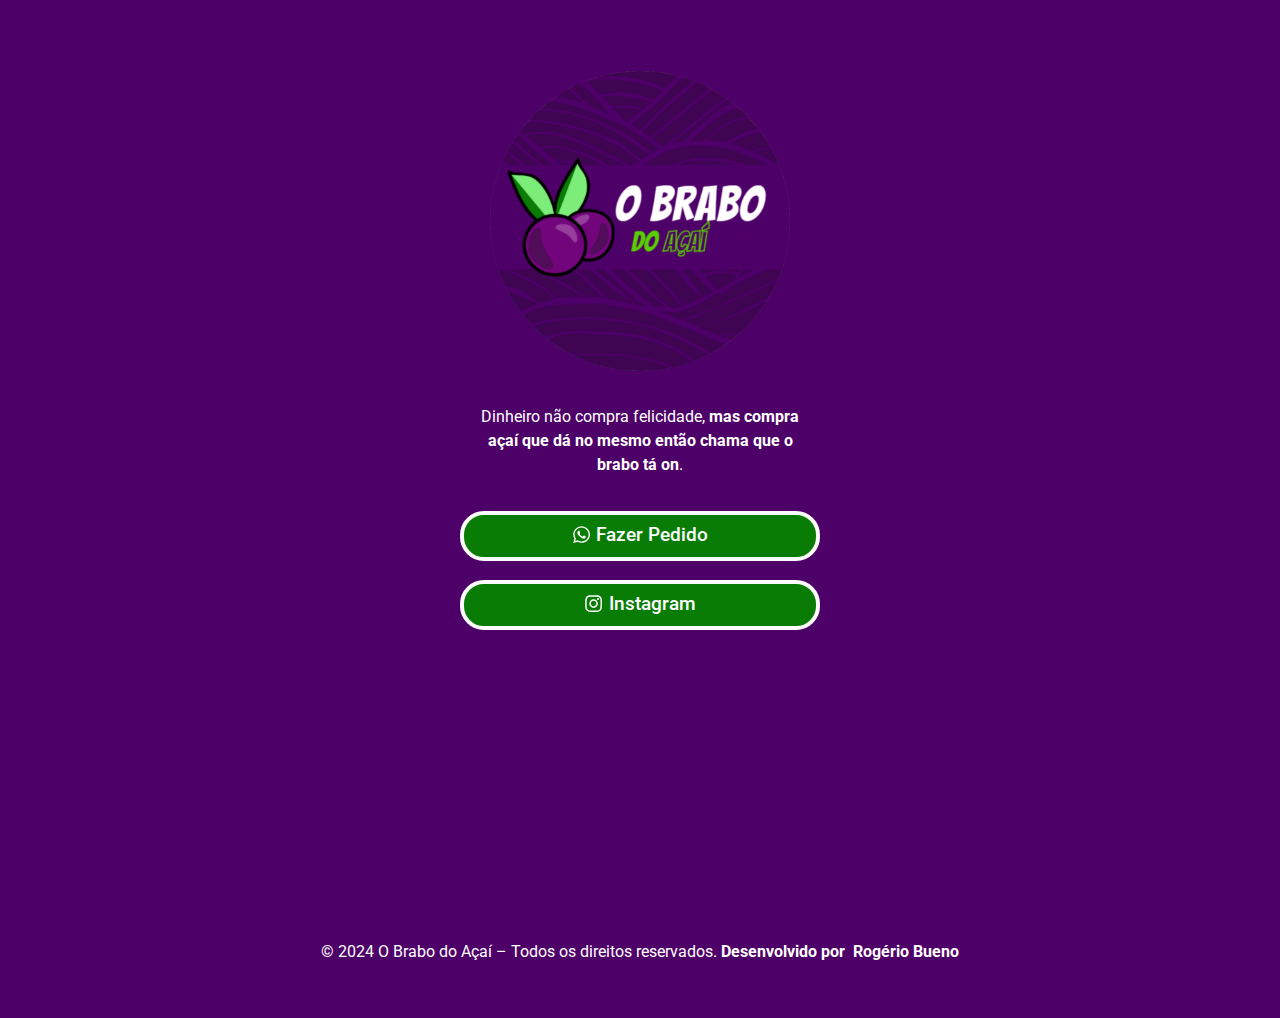
<file: index.html>
<!DOCTYPE html>
<html lang="pt-BR">
<head>
	<meta charset="UTF-8">
		<title>O brabo do Açaí &#8211; Dinheiro não compra felicidade, mas compra açaí que dá no mesmo então chama que o brabo tá on e levamos até você!</title>
<meta name="robots" content="max-image-preview:large">
<link rel="alternate" type="application/rss+xml" title="Feed para O brabo do Açaí &raquo;" href="/feed/">
<link rel="alternate" type="application/rss+xml" title="Feed de comentários para O brabo do Açaí &raquo;" href="/comments/feed/">
<script>
window._wpemojiSettings = {"baseUrl":"https:\/\/s.w.org\/images\/core\/emoji\/15.0.3\/72x72\/","ext":".png","svgUrl":"https:\/\/s.w.org\/images\/core\/emoji\/15.0.3\/svg\/","svgExt":".svg","source":{"concatemoji":"\/wp-includes\/js\/wp-emoji-release.min.js?ver=6.6.2"}};
/*! This file is auto-generated */
!function(i,n){var o,s,e;function c(e){try{var t={supportTests:e,timestamp:(new Date).valueOf()};sessionStorage.setItem(o,JSON.stringify(t))}catch(e){}}function p(e,t,n){e.clearRect(0,0,e.canvas.width,e.canvas.height),e.fillText(t,0,0);var t=new Uint32Array(e.getImageData(0,0,e.canvas.width,e.canvas.height).data),r=(e.clearRect(0,0,e.canvas.width,e.canvas.height),e.fillText(n,0,0),new Uint32Array(e.getImageData(0,0,e.canvas.width,e.canvas.height).data));return t.every(function(e,t){return e===r[t]})}function u(e,t,n){switch(t){case"flag":return n(e,"🏳️‍⚧️","🏳️​⚧️")?!1:!n(e,"🇺🇳","🇺​🇳")&&!n(e,"🏴󠁧󠁢󠁥󠁮󠁧󠁿","🏴​󠁧​󠁢​󠁥​󠁮​󠁧​󠁿");case"emoji":return!n(e,"🐦‍⬛","🐦​⬛")}return!1}function f(e,t,n){var r="undefined"!=typeof WorkerGlobalScope&&self instanceof WorkerGlobalScope?new OffscreenCanvas(300,150):i.createElement("canvas"),a=r.getContext("2d",{willReadFrequently:!0}),o=(a.textBaseline="top",a.font="600 32px Arial",{});return e.forEach(function(e){o[e]=t(a,e,n)}),o}function t(e){var t=i.createElement("script");t.src=e,t.defer=!0,i.head.appendChild(t)}"undefined"!=typeof Promise&&(o="wpEmojiSettingsSupports",s=["flag","emoji"],n.supports={everything:!0,everythingExceptFlag:!0},e=new Promise(function(e){i.addEventListener("DOMContentLoaded",e,{once:!0})}),new Promise(function(t){var n=function(){try{var e=JSON.parse(sessionStorage.getItem(o));if("object"==typeof e&&"number"==typeof e.timestamp&&(new Date).valueOf()<e.timestamp+604800&&"object"==typeof e.supportTests)return e.supportTests}catch(e){}return null}();if(!n){if("undefined"!=typeof Worker&&"undefined"!=typeof OffscreenCanvas&&"undefined"!=typeof URL&&URL.createObjectURL&&"undefined"!=typeof Blob)try{var e="postMessage("+f.toString()+"("+[JSON.stringify(s),u.toString(),p.toString()].join(",")+"));",r=new Blob([e],{type:"text/javascript"}),a=new Worker(URL.createObjectURL(r),{name:"wpTestEmojiSupports"});return void(a.onmessage=function(e){c(n=e.data),a.terminate(),t(n)})}catch(e){}c(n=f(s,u,p))}t(n)}).then(function(e){for(var t in e)n.supports[t]=e[t],n.supports.everything=n.supports.everything&&n.supports[t],"flag"!==t&&(n.supports.everythingExceptFlag=n.supports.everythingExceptFlag&&n.supports[t]);n.supports.everythingExceptFlag=n.supports.everythingExceptFlag&&!n.supports.flag,n.DOMReady=!1,n.readyCallback=function(){n.DOMReady=!0}}).then(function(){return e}).then(function(){var e;n.supports.everything||(n.readyCallback(),(e=n.source||{}).concatemoji?t(e.concatemoji):e.wpemoji&&e.twemoji&&(t(e.twemoji),t(e.wpemoji)))}))}((window,document),window._wpemojiSettings);
</script>
<style id="wp-emoji-styles-inline-css">img.wp-smiley, img.emoji {
		display: inline !important;
		border: none !important;
		box-shadow: none !important;
		height: 1em !important;
		width: 1em !important;
		margin: 0 0.07em !important;
		vertical-align: -0.1em !important;
		background: none !important;
		padding: 0 !important;
	}</style>
<style id="classic-theme-styles-inline-css">/*! This file is auto-generated */
.wp-block-button__link{color:#fff;background-color:#32373c;border-radius:9999px;box-shadow:none;text-decoration:none;padding:calc(.667em + 2px) calc(1.333em + 2px);font-size:1.125em}.wp-block-file__button{background:#32373c;color:#fff;text-decoration:none}</style>
<style id="global-styles-inline-css">:root{--wp--preset--aspect-ratio--square: 1;--wp--preset--aspect-ratio--4-3: 4/3;--wp--preset--aspect-ratio--3-4: 3/4;--wp--preset--aspect-ratio--3-2: 3/2;--wp--preset--aspect-ratio--2-3: 2/3;--wp--preset--aspect-ratio--16-9: 16/9;--wp--preset--aspect-ratio--9-16: 9/16;--wp--preset--color--black: #000000;--wp--preset--color--cyan-bluish-gray: #abb8c3;--wp--preset--color--white: #ffffff;--wp--preset--color--pale-pink: #f78da7;--wp--preset--color--vivid-red: #cf2e2e;--wp--preset--color--luminous-vivid-orange: #ff6900;--wp--preset--color--luminous-vivid-amber: #fcb900;--wp--preset--color--light-green-cyan: #7bdcb5;--wp--preset--color--vivid-green-cyan: #00d084;--wp--preset--color--pale-cyan-blue: #8ed1fc;--wp--preset--color--vivid-cyan-blue: #0693e3;--wp--preset--color--vivid-purple: #9b51e0;--wp--preset--gradient--vivid-cyan-blue-to-vivid-purple: linear-gradient(135deg,rgba(6,147,227,1) 0%,rgb(155,81,224) 100%);--wp--preset--gradient--light-green-cyan-to-vivid-green-cyan: linear-gradient(135deg,rgb(122,220,180) 0%,rgb(0,208,130) 100%);--wp--preset--gradient--luminous-vivid-amber-to-luminous-vivid-orange: linear-gradient(135deg,rgba(252,185,0,1) 0%,rgba(255,105,0,1) 100%);--wp--preset--gradient--luminous-vivid-orange-to-vivid-red: linear-gradient(135deg,rgba(255,105,0,1) 0%,rgb(207,46,46) 100%);--wp--preset--gradient--very-light-gray-to-cyan-bluish-gray: linear-gradient(135deg,rgb(238,238,238) 0%,rgb(169,184,195) 100%);--wp--preset--gradient--cool-to-warm-spectrum: linear-gradient(135deg,rgb(74,234,220) 0%,rgb(151,120,209) 20%,rgb(207,42,186) 40%,rgb(238,44,130) 60%,rgb(251,105,98) 80%,rgb(254,248,76) 100%);--wp--preset--gradient--blush-light-purple: linear-gradient(135deg,rgb(255,206,236) 0%,rgb(152,150,240) 100%);--wp--preset--gradient--blush-bordeaux: linear-gradient(135deg,rgb(254,205,165) 0%,rgb(254,45,45) 50%,rgb(107,0,62) 100%);--wp--preset--gradient--luminous-dusk: linear-gradient(135deg,rgb(255,203,112) 0%,rgb(199,81,192) 50%,rgb(65,88,208) 100%);--wp--preset--gradient--pale-ocean: linear-gradient(135deg,rgb(255,245,203) 0%,rgb(182,227,212) 50%,rgb(51,167,181) 100%);--wp--preset--gradient--electric-grass: linear-gradient(135deg,rgb(202,248,128) 0%,rgb(113,206,126) 100%);--wp--preset--gradient--midnight: linear-gradient(135deg,rgb(2,3,129) 0%,rgb(40,116,252) 100%);--wp--preset--font-size--small: 13px;--wp--preset--font-size--medium: 20px;--wp--preset--font-size--large: 36px;--wp--preset--font-size--x-large: 42px;--wp--preset--spacing--20: 0.44rem;--wp--preset--spacing--30: 0.67rem;--wp--preset--spacing--40: 1rem;--wp--preset--spacing--50: 1.5rem;--wp--preset--spacing--60: 2.25rem;--wp--preset--spacing--70: 3.38rem;--wp--preset--spacing--80: 5.06rem;--wp--preset--shadow--natural: 6px 6px 9px rgba(0, 0, 0, 0.2);--wp--preset--shadow--deep: 12px 12px 50px rgba(0, 0, 0, 0.4);--wp--preset--shadow--sharp: 6px 6px 0px rgba(0, 0, 0, 0.2);--wp--preset--shadow--outlined: 6px 6px 0px -3px rgba(255, 255, 255, 1), 6px 6px rgba(0, 0, 0, 1);--wp--preset--shadow--crisp: 6px 6px 0px rgba(0, 0, 0, 1);}:where(.is-layout-flex){gap: 0.5em;}:where(.is-layout-grid){gap: 0.5em;}body .is-layout-flex{display: flex;}.is-layout-flex{flex-wrap: wrap;align-items: center;}.is-layout-flex > :is(*, div){margin: 0;}body .is-layout-grid{display: grid;}.is-layout-grid > :is(*, div){margin: 0;}:where(.wp-block-columns.is-layout-flex){gap: 2em;}:where(.wp-block-columns.is-layout-grid){gap: 2em;}:where(.wp-block-post-template.is-layout-flex){gap: 1.25em;}:where(.wp-block-post-template.is-layout-grid){gap: 1.25em;}.has-black-color{color: var(--wp--preset--color--black) !important;}.has-cyan-bluish-gray-color{color: var(--wp--preset--color--cyan-bluish-gray) !important;}.has-white-color{color: var(--wp--preset--color--white) !important;}.has-pale-pink-color{color: var(--wp--preset--color--pale-pink) !important;}.has-vivid-red-color{color: var(--wp--preset--color--vivid-red) !important;}.has-luminous-vivid-orange-color{color: var(--wp--preset--color--luminous-vivid-orange) !important;}.has-luminous-vivid-amber-color{color: var(--wp--preset--color--luminous-vivid-amber) !important;}.has-light-green-cyan-color{color: var(--wp--preset--color--light-green-cyan) !important;}.has-vivid-green-cyan-color{color: var(--wp--preset--color--vivid-green-cyan) !important;}.has-pale-cyan-blue-color{color: var(--wp--preset--color--pale-cyan-blue) !important;}.has-vivid-cyan-blue-color{color: var(--wp--preset--color--vivid-cyan-blue) !important;}.has-vivid-purple-color{color: var(--wp--preset--color--vivid-purple) !important;}.has-black-background-color{background-color: var(--wp--preset--color--black) !important;}.has-cyan-bluish-gray-background-color{background-color: var(--wp--preset--color--cyan-bluish-gray) !important;}.has-white-background-color{background-color: var(--wp--preset--color--white) !important;}.has-pale-pink-background-color{background-color: var(--wp--preset--color--pale-pink) !important;}.has-vivid-red-background-color{background-color: var(--wp--preset--color--vivid-red) !important;}.has-luminous-vivid-orange-background-color{background-color: var(--wp--preset--color--luminous-vivid-orange) !important;}.has-luminous-vivid-amber-background-color{background-color: var(--wp--preset--color--luminous-vivid-amber) !important;}.has-light-green-cyan-background-color{background-color: var(--wp--preset--color--light-green-cyan) !important;}.has-vivid-green-cyan-background-color{background-color: var(--wp--preset--color--vivid-green-cyan) !important;}.has-pale-cyan-blue-background-color{background-color: var(--wp--preset--color--pale-cyan-blue) !important;}.has-vivid-cyan-blue-background-color{background-color: var(--wp--preset--color--vivid-cyan-blue) !important;}.has-vivid-purple-background-color{background-color: var(--wp--preset--color--vivid-purple) !important;}.has-black-border-color{border-color: var(--wp--preset--color--black) !important;}.has-cyan-bluish-gray-border-color{border-color: var(--wp--preset--color--cyan-bluish-gray) !important;}.has-white-border-color{border-color: var(--wp--preset--color--white) !important;}.has-pale-pink-border-color{border-color: var(--wp--preset--color--pale-pink) !important;}.has-vivid-red-border-color{border-color: var(--wp--preset--color--vivid-red) !important;}.has-luminous-vivid-orange-border-color{border-color: var(--wp--preset--color--luminous-vivid-orange) !important;}.has-luminous-vivid-amber-border-color{border-color: var(--wp--preset--color--luminous-vivid-amber) !important;}.has-light-green-cyan-border-color{border-color: var(--wp--preset--color--light-green-cyan) !important;}.has-vivid-green-cyan-border-color{border-color: var(--wp--preset--color--vivid-green-cyan) !important;}.has-pale-cyan-blue-border-color{border-color: var(--wp--preset--color--pale-cyan-blue) !important;}.has-vivid-cyan-blue-border-color{border-color: var(--wp--preset--color--vivid-cyan-blue) !important;}.has-vivid-purple-border-color{border-color: var(--wp--preset--color--vivid-purple) !important;}.has-vivid-cyan-blue-to-vivid-purple-gradient-background{background: var(--wp--preset--gradient--vivid-cyan-blue-to-vivid-purple) !important;}.has-light-green-cyan-to-vivid-green-cyan-gradient-background{background: var(--wp--preset--gradient--light-green-cyan-to-vivid-green-cyan) !important;}.has-luminous-vivid-amber-to-luminous-vivid-orange-gradient-background{background: var(--wp--preset--gradient--luminous-vivid-amber-to-luminous-vivid-orange) !important;}.has-luminous-vivid-orange-to-vivid-red-gradient-background{background: var(--wp--preset--gradient--luminous-vivid-orange-to-vivid-red) !important;}.has-very-light-gray-to-cyan-bluish-gray-gradient-background{background: var(--wp--preset--gradient--very-light-gray-to-cyan-bluish-gray) !important;}.has-cool-to-warm-spectrum-gradient-background{background: var(--wp--preset--gradient--cool-to-warm-spectrum) !important;}.has-blush-light-purple-gradient-background{background: var(--wp--preset--gradient--blush-light-purple) !important;}.has-blush-bordeaux-gradient-background{background: var(--wp--preset--gradient--blush-bordeaux) !important;}.has-luminous-dusk-gradient-background{background: var(--wp--preset--gradient--luminous-dusk) !important;}.has-pale-ocean-gradient-background{background: var(--wp--preset--gradient--pale-ocean) !important;}.has-electric-grass-gradient-background{background: var(--wp--preset--gradient--electric-grass) !important;}.has-midnight-gradient-background{background: var(--wp--preset--gradient--midnight) !important;}.has-small-font-size{font-size: var(--wp--preset--font-size--small) !important;}.has-medium-font-size{font-size: var(--wp--preset--font-size--medium) !important;}.has-large-font-size{font-size: var(--wp--preset--font-size--large) !important;}.has-x-large-font-size{font-size: var(--wp--preset--font-size--x-large) !important;}
:where(.wp-block-post-template.is-layout-flex){gap: 1.25em;}:where(.wp-block-post-template.is-layout-grid){gap: 1.25em;}
:where(.wp-block-columns.is-layout-flex){gap: 2em;}:where(.wp-block-columns.is-layout-grid){gap: 2em;}
:root :where(.wp-block-pullquote){font-size: 1.5em;line-height: 1.6;}</style>
<link rel="stylesheet" id="hello-elementor-css" href="/wp-content/themes/hello-elementor/style.min.css?ver=3.1.1" media="all">
<link rel="stylesheet" id="hello-elementor-theme-style-css" href="/wp-content/themes/hello-elementor/theme.min.css?ver=3.1.1" media="all">
<link rel="stylesheet" id="hello-elementor-header-footer-css" href="/wp-content/themes/hello-elementor/header-footer.min.css?ver=3.1.1" media="all">
<link rel="stylesheet" id="elementor-frontend-css" href="/wp-content/plugins/elementor/assets/css/frontend.min.css?ver=3.24.5" media="all">
<link rel="stylesheet" id="elementor-post-6-css" href="/wp-content/uploads/elementor/css/post-6.css?ver=1728400392" media="all">
<link rel="stylesheet" id="swiper-css" href="/wp-content/plugins/elementor/assets/lib/swiper/v8/css/swiper.min.css?ver=8.4.5" media="all">
<link rel="stylesheet" id="e-swiper-css" href="/wp-content/plugins/elementor/assets/css/conditionals/e-swiper.min.css?ver=3.24.5" media="all">
<link rel="stylesheet" id="elementor-global-css" href="/wp-content/uploads/elementor/css/global.css?ver=1728400392" media="all">
<link rel="stylesheet" id="e-animation-float-css" href="/wp-content/plugins/elementor/assets/lib/animations/styles/e-animation-float.min.css?ver=3.24.5" media="all">
<link rel="stylesheet" id="widget-image-css" href="/wp-content/plugins/elementor/assets/css/widget-image.min.css?ver=3.24.5" media="all">
<link rel="stylesheet" id="widget-text-editor-css" href="/wp-content/plugins/elementor/assets/css/widget-text-editor.min.css?ver=3.24.5" media="all">
<link rel="stylesheet" id="e-animation-bounceInUp-css" href="/wp-content/plugins/elementor/assets/lib/animations/styles/bounceInUp.min.css?ver=3.24.5" media="all">
<link rel="stylesheet" id="elementor-post-11-css" href="/wp-content/uploads/elementor/css/post-11.css?ver=1728400392" media="all">
<link rel="stylesheet" id="google-fonts-1-css" href="https://fonts.googleapis.com/css?family=Roboto%3A100%2C100italic%2C200%2C200italic%2C300%2C300italic%2C400%2C400italic%2C500%2C500italic%2C600%2C600italic%2C700%2C700italic%2C800%2C800italic%2C900%2C900italic%7CRoboto+Slab%3A100%2C100italic%2C200%2C200italic%2C300%2C300italic%2C400%2C400italic%2C500%2C500italic%2C600%2C600italic%2C700%2C700italic%2C800%2C800italic%2C900%2C900italic&#038;display=swap&#038;ver=6.6.2" media="all">
<link rel="preconnect" href="https://fonts.gstatic.com/" crossorigin>
<link rel="https://api.w.org/" href="/wp-json/">
<link rel="alternate" title="JSON" type="application/json" href="/wp-json/wp/v2/pages/11">
<link rel="EditURI" type="application/rsd+xml" title="RSD" href="/xmlrpc.php?rsd">
<meta name="generator" content="WordPress 6.6.2">
<link rel="canonical" href="/">
<link rel="shortlink" href="/">
<link rel="alternate" title="oEmbed (JSON)" type="application/json+oembed" href="/wp-json/oembed/1.0/embed?url=%2F">
<link rel="alternate" title="oEmbed (XML)" type="text/xml+oembed" href="/wp-json/oembed/1.0/embed?url=%2F#038;format=xml">
<meta name="generator" content="Elementor 3.24.5; features: e_font_icon_svg, additional_custom_breakpoints, e_optimized_control_loading, e_element_cache; settings: css_print_method-external, google_font-enabled, font_display-swap">
			<style>.e-con.e-parent:nth-of-type(n+4):not(.e-lazyloaded):not(.e-no-lazyload),
				.e-con.e-parent:nth-of-type(n+4):not(.e-lazyloaded):not(.e-no-lazyload) * {
					background-image: none !important;
				}
				@media screen and (max-height: 1024px) {
					.e-con.e-parent:nth-of-type(n+3):not(.e-lazyloaded):not(.e-no-lazyload),
					.e-con.e-parent:nth-of-type(n+3):not(.e-lazyloaded):not(.e-no-lazyload) * {
						background-image: none !important;
					}
				}
				@media screen and (max-height: 640px) {
					.e-con.e-parent:nth-of-type(n+2):not(.e-lazyloaded):not(.e-no-lazyload),
					.e-con.e-parent:nth-of-type(n+2):not(.e-lazyloaded):not(.e-no-lazyload) * {
						background-image: none !important;
					}
				}</style>
			<link rel="icon" href="/wp-content/uploads/2024/10/logo.png" sizes="32x32">
<link rel="icon" href="/wp-content/uploads/2024/10/logo.png" sizes="192x192">
<link rel="apple-touch-icon" href="/wp-content/uploads/2024/10/logo.png">
<meta name="msapplication-TileImage" content="/wp-content/uploads/2024/10/logo.png">
		<style id="wp-custom-css">/* Estilo do botão de voltar ao topo */
#backToTopButton {
    position: fixed;
    bottom: 20px;
    right: 20px;
    background-color: #963F9D; /* Cor de fundo roxa */
    color: white; /* Cor da seta branca */
    border: none;
    border-radius: 50%;
    padding: 15px;
    font-size: 20px;
    cursor: pointer;
    display: none;
    z-index: 999;
}

#backToTopButton:hover {
    background-color: #7a2c72; /* Cor ao passar o mouse (opcional) */
}</style>
			<meta name="viewport" content="width=device-width, initial-scale=1.0, viewport-fit=cover">
</head>
<body class="home page-template page-template-elementor_canvas page page-id-11 wp-custom-logo elementor-default elementor-template-canvas elementor-kit-6 elementor-page elementor-page-11">
			<div data-elementor-type="wp-page" data-elementor-id="11" class="elementor elementor-11">
				<main class="elementor-element elementor-element-fced781 e-flex e-con-boxed e-con e-parent" data-id="fced781" data-element_type="container">
					<div class="e-con-inner">
		<nav class="elementor-element elementor-element-732422a e-con-full e-flex e-con e-child" data-id="732422a" data-element_type="container">
				<div class="elementor-element elementor-element-aa90892 elementor-widget elementor-widget-image" data-id="aa90892" data-element_type="widget" data-widget_type="image.default">
				<div class="elementor-widget-container">
													<img fetchpriority="high" decoding="async" width="300" height="300" src="/wp-content/uploads/2024/10/logo.png" class="elementor-animation-float attachment-medium size-medium wp-image-890" alt="Logo do O Brabo do Açaí.">													</div>
				</div>
				<div class="elementor-element elementor-element-b8fdeda elementor-widget__width-initial elementor-widget elementor-widget-text-editor" data-id="b8fdeda" data-element_type="widget" data-widget_type="text-editor.default">
				<div class="elementor-widget-container">
							<p>Dinheiro não compra felicidade, <strong>mas compra açaí que dá no mesmo então chama que o brabo tá on</strong>.</p>						</div>
				</div>
				<div class="elementor-element elementor-element-10e9c69 elementor-align-justify elementor-invisible elementor-widget elementor-widget-button" data-id="10e9c69" data-element_type="widget" data-settings="{&quot;_animation&quot;:&quot;bounceInUp&quot;,&quot;_animation_delay&quot;:200}" data-widget_type="button.default">
				<div class="elementor-widget-container">
					<div class="elementor-button-wrapper">
			<a class="elementor-button elementor-button-link elementor-size-sm" href="https://api.whatsapp.com/send/?phone=5511974352583&#038;text=Gostaria+de+de+fazer+um+pedido&#038;type=phone_number&#038;app_absent=0" target="_blank">
						<span class="elementor-button-content-wrapper">
						<span class="elementor-button-icon">
				<svg aria-hidden="true" class="e-font-icon-svg e-fab-whatsapp" viewbox="0 0 448 512" xmlns="http://www.w3.org/2000/svg"><path d="M380.9 97.1C339 55.1 283.2 32 223.9 32c-122.4 0-222 99.6-222 222 0 39.1 10.2 77.3 29.6 111L0 480l117.7-30.9c32.4 17.7 68.9 27 106.1 27h.1c122.3 0 224.1-99.6 224.1-222 0-59.3-25.2-115-67.1-157zm-157 341.6c-33.2 0-65.7-8.9-94-25.7l-6.7-4-69.8 18.3L72 359.2l-4.4-7c-18.5-29.4-28.2-63.3-28.2-98.2 0-101.7 82.8-184.5 184.6-184.5 49.3 0 95.6 19.2 130.4 54.1 34.8 34.9 56.2 81.2 56.1 130.5 0 101.8-84.9 184.6-186.6 184.6zm101.2-138.2c-5.5-2.8-32.8-16.2-37.9-18-5.1-1.9-8.8-2.8-12.5 2.8-3.7 5.6-14.3 18-17.6 21.8-3.2 3.7-6.5 4.2-12 1.4-32.6-16.3-54-29.1-75.5-66-5.7-9.8 5.7-9.1 16.3-30.3 1.8-3.7.9-6.9-.5-9.7-1.4-2.8-12.5-30.1-17.1-41.2-4.5-10.8-9.1-9.3-12.5-9.5-3.2-.2-6.9-.2-10.6-.2-3.7 0-9.7 1.4-14.8 6.9-5.1 5.6-19.4 19-19.4 46.3 0 27.3 19.9 53.7 22.6 57.4 2.8 3.7 39.1 59.7 94.8 83.8 35.2 15.2 49 16.5 66.6 13.9 10.7-1.6 32.8-13.4 37.4-26.4 4.6-13 4.6-24.1 3.2-26.4-1.3-2.5-5-3.9-10.5-6.6z"></path></svg>			</span>
									<span class="elementor-button-text">Fazer Pedido</span>
					</span>
					</a>
		</div>
				</div>
				</div>
				<div class="elementor-element elementor-element-e5158ff elementor-align-justify elementor-invisible elementor-widget elementor-widget-button" data-id="e5158ff" data-element_type="widget" data-settings="{&quot;_animation&quot;:&quot;bounceInUp&quot;,&quot;_animation_delay&quot;:450}" data-widget_type="button.default">
				<div class="elementor-widget-container">
					<div class="elementor-button-wrapper">
			<a class="elementor-button elementor-button-link elementor-size-sm" href="https://www.instagram.com/obrabo.do.acai" target="_blank">
						<span class="elementor-button-content-wrapper">
						<span class="elementor-button-icon">
				<svg aria-hidden="true" class="e-font-icon-svg e-fab-instagram" viewbox="0 0 448 512" xmlns="http://www.w3.org/2000/svg"><path d="M224.1 141c-63.6 0-114.9 51.3-114.9 114.9s51.3 114.9 114.9 114.9S339 319.5 339 255.9 287.7 141 224.1 141zm0 189.6c-41.1 0-74.7-33.5-74.7-74.7s33.5-74.7 74.7-74.7 74.7 33.5 74.7 74.7-33.6 74.7-74.7 74.7zm146.4-194.3c0 14.9-12 26.8-26.8 26.8-14.9 0-26.8-12-26.8-26.8s12-26.8 26.8-26.8 26.8 12 26.8 26.8zm76.1 27.2c-1.7-35.9-9.9-67.7-36.2-93.9-26.2-26.2-58-34.4-93.9-36.2-37-2.1-147.9-2.1-184.9 0-35.8 1.7-67.6 9.9-93.9 36.1s-34.4 58-36.2 93.9c-2.1 37-2.1 147.9 0 184.9 1.7 35.9 9.9 67.7 36.2 93.9s58 34.4 93.9 36.2c37 2.1 147.9 2.1 184.9 0 35.9-1.7 67.7-9.9 93.9-36.2 26.2-26.2 34.4-58 36.2-93.9 2.1-37 2.1-147.8 0-184.8zM398.8 388c-7.8 19.6-22.9 34.7-42.6 42.6-29.5 11.7-99.5 9-132.1 9s-102.7 2.6-132.1-9c-19.6-7.8-34.7-22.9-42.6-42.6-11.7-29.5-9-99.5-9-132.1s-2.6-102.7 9-132.1c7.8-19.6 22.9-34.7 42.6-42.6 29.5-11.7 99.5-9 132.1-9s102.7-2.6 132.1 9c19.6 7.8 34.7 22.9 42.6 42.6 11.7 29.5 9 99.5 9 132.1s2.7 102.7-9 132.1z"></path></svg>			</span>
									<span class="elementor-button-text">Instagram</span>
					</span>
					</a>
		</div>
				</div>
				</div>
				<div class="elementor-element elementor-element-c4042aa elementor-align-justify elementor-invisible elementor-widget elementor-widget-button" data-id="c4042aa" data-element_type="widget" data-settings="{&quot;_animation&quot;:&quot;bounceInUp&quot;,&quot;_animation_delay&quot;:650}" data-widget_type="button.default">
				<div class="elementor-widget-container">
					<div class="elementor-button-wrapper">
			<a class="elementor-button elementor-button-link elementor-size-sm" href="/cardapio/">
						<span class="elementor-button-content-wrapper">
									<span class="elementor-button-text">Cardápio</span>
					</span>
					</a>
		</div>
				</div>
				</div>
				<div class="elementor-element elementor-element-9831a24 elementor-align-justify elementor-invisible elementor-widget elementor-widget-button" data-id="9831a24" data-element_type="widget" data-settings="{&quot;_animation&quot;:&quot;bounceInUp&quot;,&quot;_animation_delay&quot;:850}" data-widget_type="button.default">
				<div class="elementor-widget-container">
					<div class="elementor-button-wrapper">
			<a class="elementor-button elementor-button-link elementor-size-sm" href="https://www.ifood.com.br/delivery/santana-de-parnaiba-sp/o-brabo-do-acai-parque-santana/8ef8e99d-7387-4cdc-989b-22bbc0ae6bb8">
						<span class="elementor-button-content-wrapper">
									<span class="elementor-button-text">Estamos no IFood</span>
					</span>
					</a>
		</div>
				</div>
				</div>
				<div class="elementor-element elementor-element-9dc1084 elementor-align-justify elementor-invisible elementor-widget elementor-widget-button" data-id="9dc1084" data-element_type="widget" data-settings="{&quot;_animation&quot;:&quot;bounceInUp&quot;,&quot;_animation_delay&quot;:1050}" data-widget_type="button.default">
				<div class="elementor-widget-container">
					<div class="elementor-button-wrapper">
			<a class="elementor-button elementor-button-link elementor-size-sm" href="/sobre/">
						<span class="elementor-button-content-wrapper">
									<span class="elementor-button-text">Sobre</span>
					</span>
					</a>
		</div>
				</div>
				</div>
				</nav>
					</div>
				</main>
		<footer class="elementor-element elementor-element-cbb37d9 e-flex e-con-boxed e-con e-parent" data-id="cbb37d9" data-element_type="container">
					<div class="e-con-inner">
				<div class="elementor-element elementor-element-c64d94b elementor-widget elementor-widget-text-editor" data-id="c64d94b" data-element_type="widget" data-widget_type="text-editor.default">
				<div class="elementor-widget-container">
							<p>© 2024 O Brabo do Açaí – Todos os direitos reservados. <strong>Desenvolvido por  <a href="http://www.rogeriobueno.tech/" target="_blank" rel="noopener">Rogério Bueno</a></strong></p>						</div>
				</div>
					</div>
				</footer>
				</div>
					<script type="text/javascript">const lazyloadRunObserver = () => {
					const lazyloadBackgrounds = document.querySelectorAll( `.e-con.e-parent:not(.e-lazyloaded)` );
					const lazyloadBackgroundObserver = new IntersectionObserver( ( entries ) => {
						entries.forEach( ( entry ) => {
							if ( entry.isIntersecting ) {
								let lazyloadBackground = entry.target;
								if( lazyloadBackground ) {
									lazyloadBackground.classList.add( 'e-lazyloaded' );
								}
								lazyloadBackgroundObserver.unobserve( entry.target );
							}
						});
					}, { rootMargin: '200px 0px 200px 0px' } );
					lazyloadBackgrounds.forEach( ( lazyloadBackground ) => {
						lazyloadBackgroundObserver.observe( lazyloadBackground );
					} );
				};
				const events = [
					'DOMContentLoaded',
					'elementor/lazyload/observe',
				];
				events.forEach( ( event ) => {
					document.addEventListener( event, lazyloadRunObserver );
				} );</script>
			<script src="/wp-content/themes/hello-elementor/assets/js/hello-frontend.min.js?ver=3.1.1" id="hello-theme-frontend-js"></script>
<script src="/wp-content/plugins/elementor/assets/js/webpack.runtime.min.js?ver=3.24.5" id="elementor-webpack-runtime-js"></script>
<script src="/wp-includes/js/jquery/jquery.min.js?ver=3.7.1" id="jquery-core-js"></script>
<script src="/wp-includes/js/jquery/jquery-migrate.min.js?ver=3.4.1" id="jquery-migrate-js"></script>
<script src="/wp-content/plugins/elementor/assets/js/frontend-modules.min.js?ver=3.24.5" id="elementor-frontend-modules-js"></script>
<script src="/wp-includes/js/jquery/ui/core.min.js?ver=1.13.3" id="jquery-ui-core-js"></script>
<script id="elementor-frontend-js-before">var elementorFrontendConfig = {"environmentMode":{"edit":false,"wpPreview":false,"isScriptDebug":false},"i18n":{"shareOnFacebook":"Compartilhar no Facebook","shareOnTwitter":"Compartilhar no Twitter","pinIt":"Fixar","download":"Baixar","downloadImage":"Baixar imagem","fullscreen":"Tela cheia","zoom":"Zoom","share":"Compartilhar","playVideo":"Reproduzir vídeo","previous":"Anterior","next":"Próximo","close":"Fechar","a11yCarouselWrapperAriaLabel":"Carrossel | Rolagem horizontal: Setas para esquerda e direita","a11yCarouselPrevSlideMessage":"Slide anterior","a11yCarouselNextSlideMessage":"Próximo slide","a11yCarouselFirstSlideMessage":"Este é o primeiro slide","a11yCarouselLastSlideMessage":"Este é o último slide","a11yCarouselPaginationBulletMessage":"Ir para o slide"},"is_rtl":false,"breakpoints":{"xs":0,"sm":480,"md":768,"lg":1025,"xl":1440,"xxl":1600},"responsive":{"breakpoints":{"mobile":{"label":"Dispositivos móveis no modo retrato","value":767,"default_value":767,"direction":"max","is_enabled":true},"mobile_extra":{"label":"Dispositivos móveis no modo paisagem","value":880,"default_value":880,"direction":"max","is_enabled":false},"tablet":{"label":"Tablet no modo retrato","value":1024,"default_value":1024,"direction":"max","is_enabled":true},"tablet_extra":{"label":"Tablet no modo paisagem","value":1200,"default_value":1200,"direction":"max","is_enabled":false},"laptop":{"label":"Notebook","value":1366,"default_value":1366,"direction":"max","is_enabled":false},"widescreen":{"label":"Tela ampla (widescreen)","value":2400,"default_value":2400,"direction":"min","is_enabled":false}},"hasCustomBreakpoints":false},"version":"3.24.5","is_static":false,"experimentalFeatures":{"e_font_icon_svg":true,"additional_custom_breakpoints":true,"container":true,"container_grid":true,"e_swiper_latest":true,"e_nested_atomic_repeaters":true,"e_optimized_control_loading":true,"e_onboarding":true,"hello-theme-header-footer":true,"home_screen":true,"ai-layout":true,"nested-elements":true,"editor_v2":true,"e_element_cache":true,"link-in-bio":true,"floating-buttons":true},"urls":{"assets":"\/wp-content\/plugins\/elementor\/assets\/","ajaxurl":"\/wp-admin\/admin-ajax.php","uploadUrl":"\/wp-content\/uploads"},"nonces":{"floatingButtonsClickTracking":"f2f4882837"},"swiperClass":"swiper","settings":{"page":[],"editorPreferences":[]},"kit":{"body_background_background":"classic","active_breakpoints":["viewport_mobile","viewport_tablet"],"global_image_lightbox":"yes","lightbox_enable_counter":"yes","lightbox_enable_fullscreen":"yes","lightbox_enable_zoom":"yes","lightbox_enable_share":"yes","lightbox_title_src":"title","lightbox_description_src":"description","hello_header_logo_type":"logo","hello_header_menu_layout":"horizontal","hello_footer_logo_type":"logo"},"post":{"id":11,"title":"O%20brabo%20do%20A%C3%A7a%C3%AD%20%E2%80%93%20Dinheiro%20n%C3%A3o%20compra%20felicidade%2C%20mas%20compra%20a%C3%A7a%C3%AD%20que%20d%C3%A1%20no%20mesmo%20ent%C3%A3o%20chama%20que%20o%20brabo%20t%C3%A1%20on%20e%20levamos%20at%C3%A9%20voc%C3%AA%21","excerpt":"","featuredImage":false}};</script>
<script src="/wp-content/plugins/elementor/assets/js/frontend.min.js?ver=3.24.5" id="elementor-frontend-js"></script>
	</body>
</html>
</file>
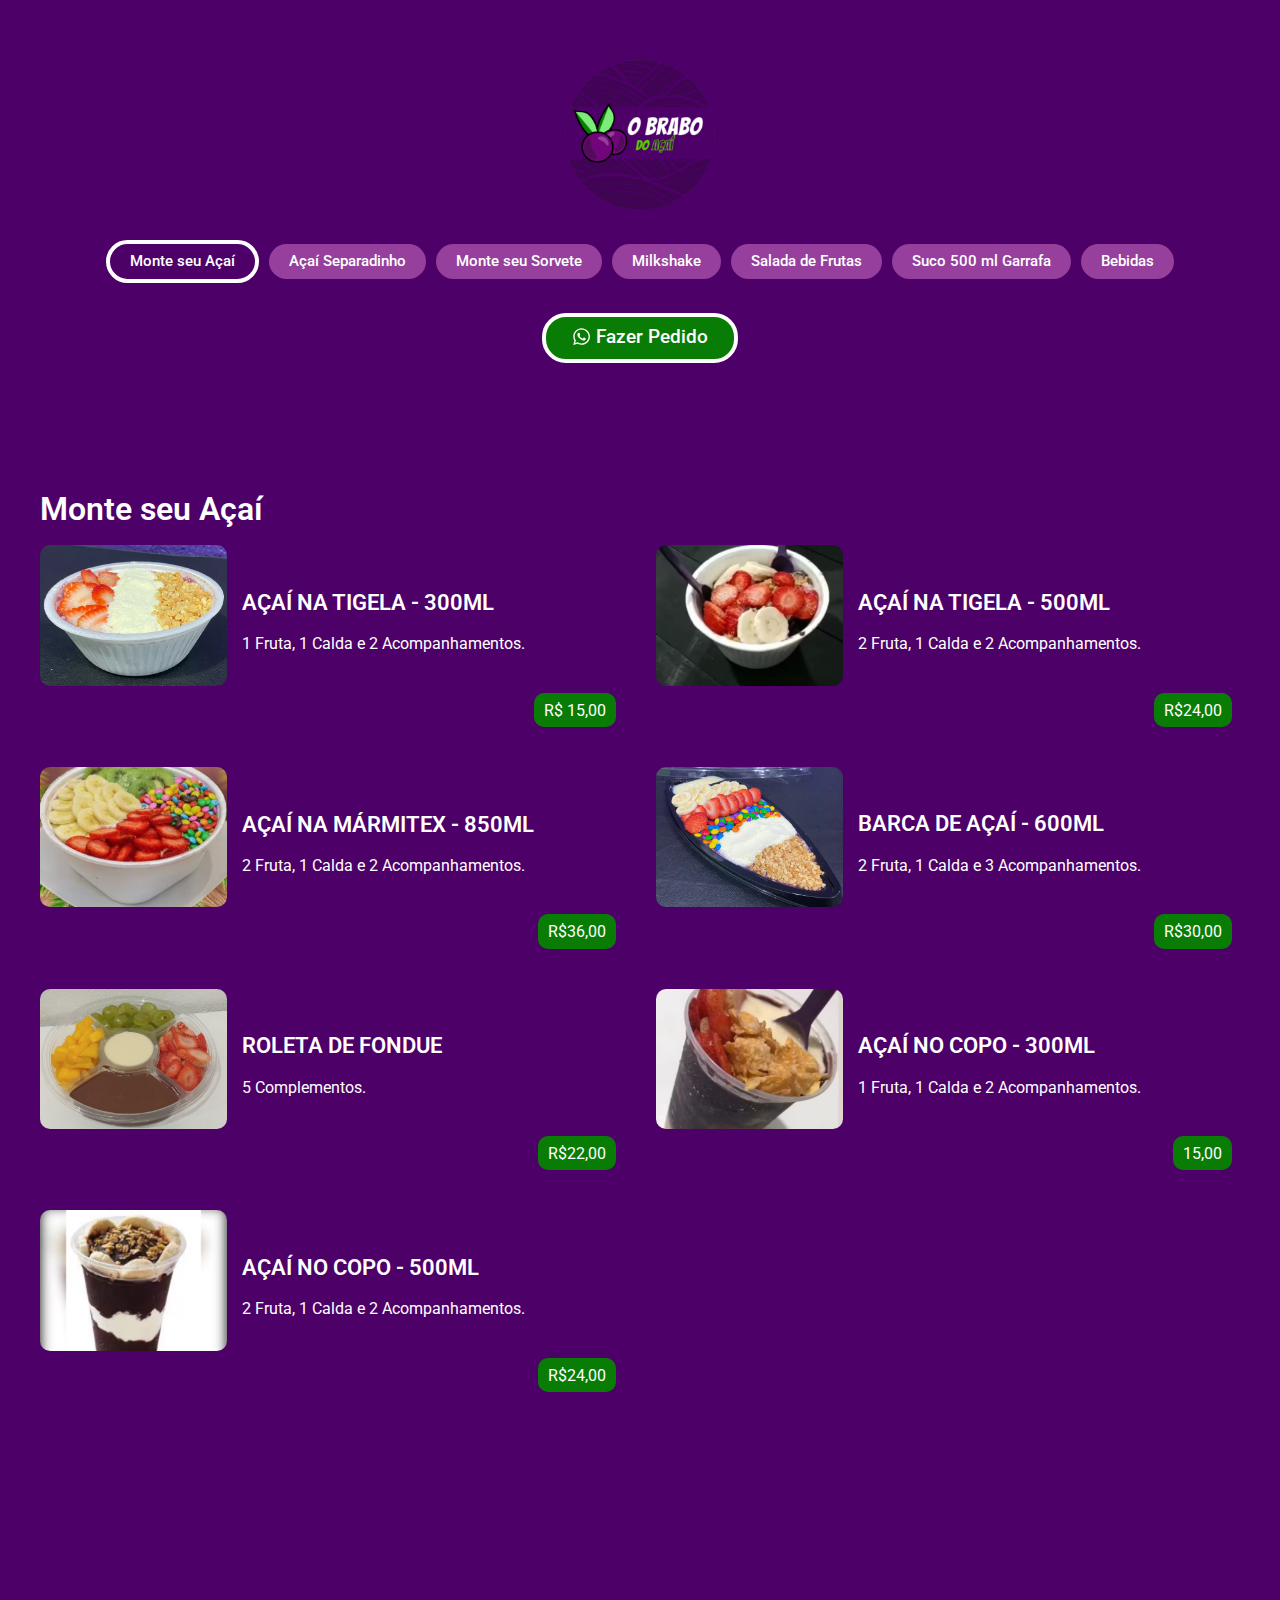
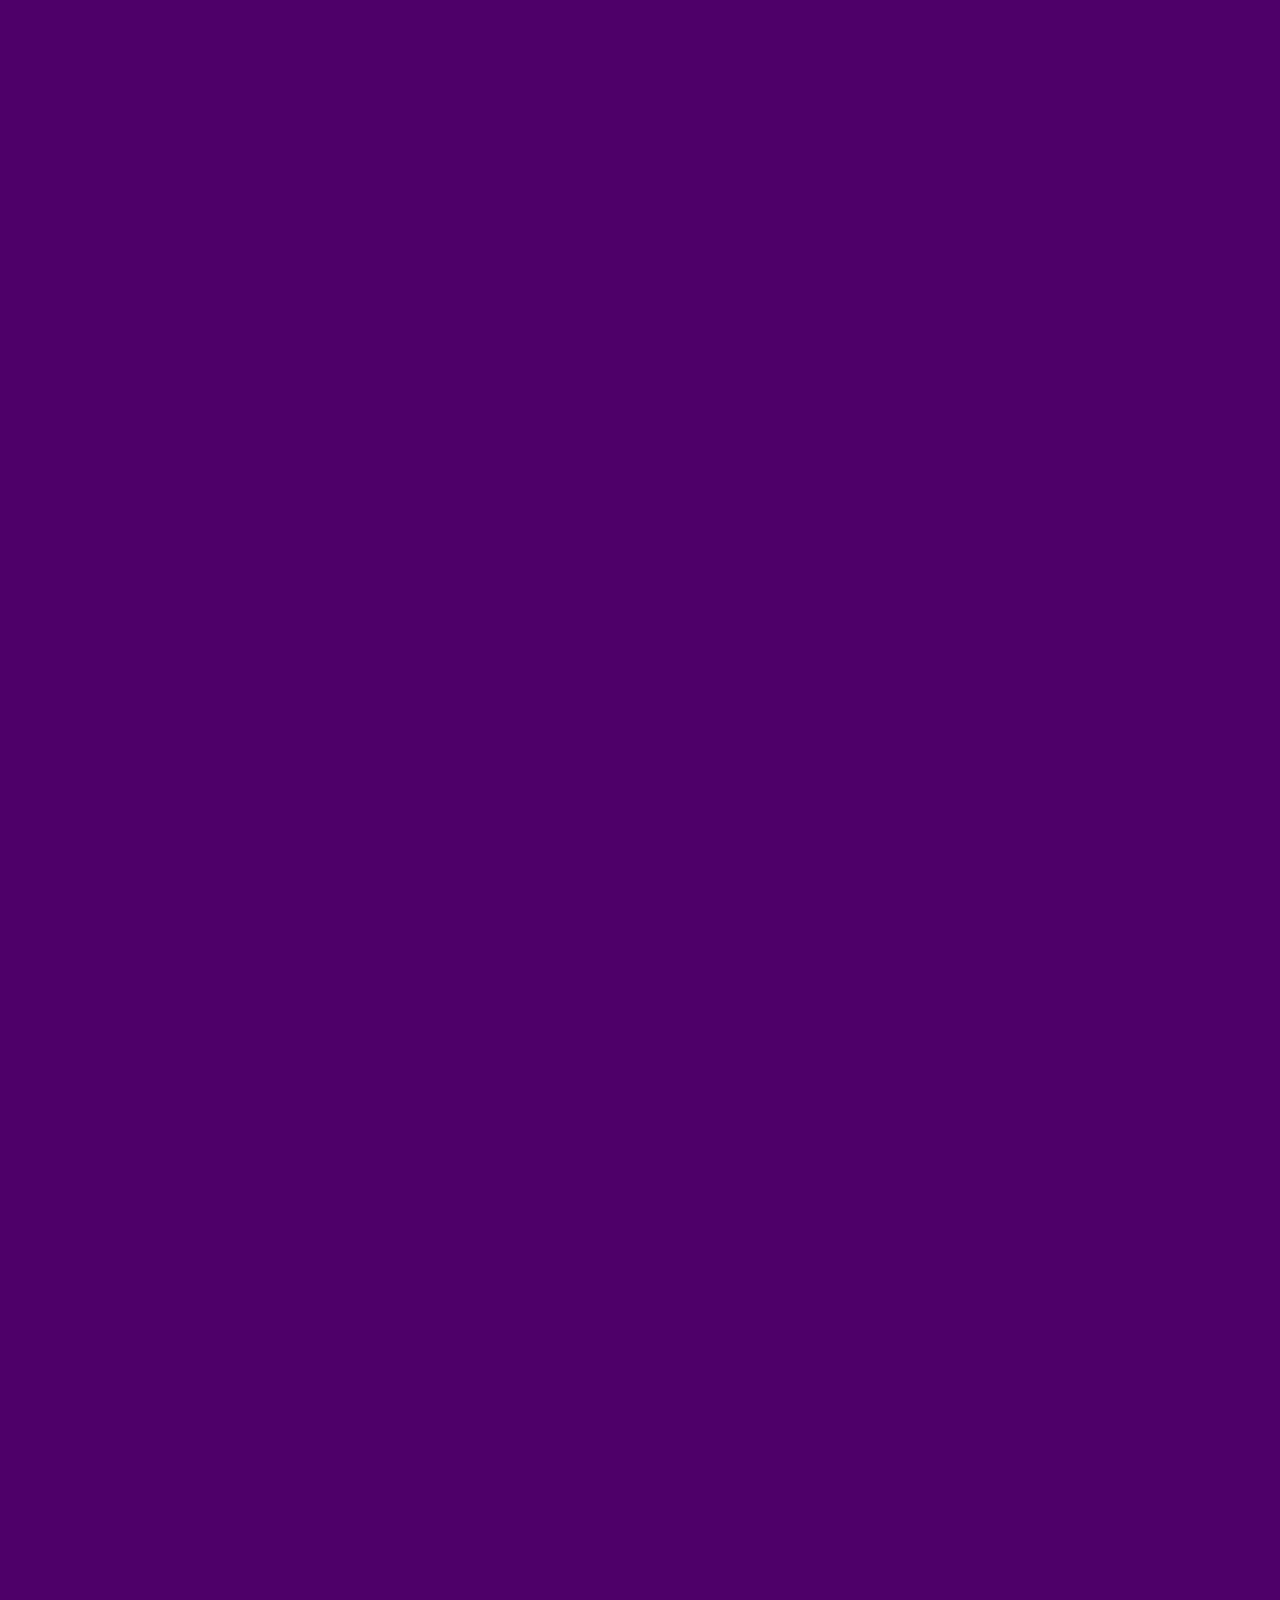
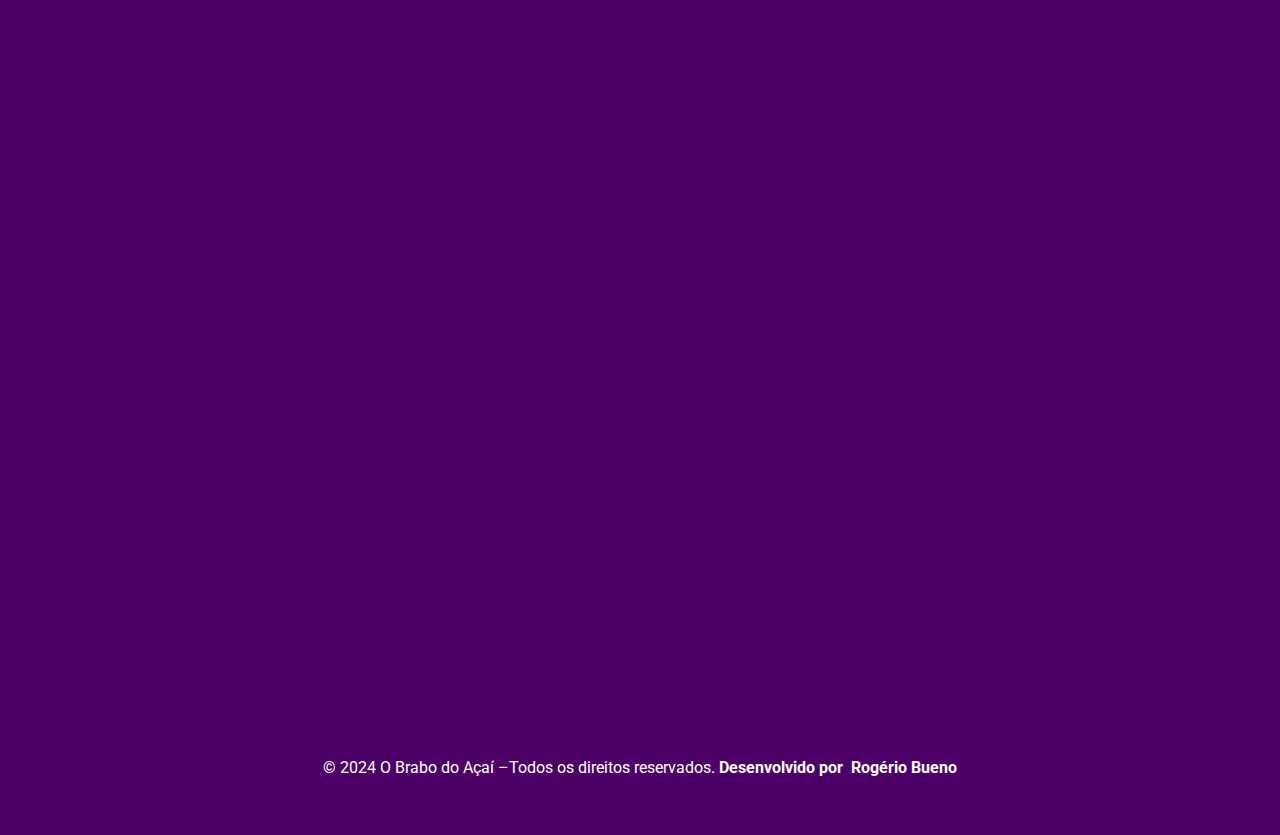
<file: cardapio/index.html>
<!DOCTYPE html>
<html lang="pt-BR">
<head>
	<meta charset="UTF-8">
		<title>Cardapio &#8211; O brabo do Açaí</title>
<meta name="robots" content="max-image-preview:large">
<link rel="alternate" type="application/rss+xml" title="Feed para O brabo do Açaí &raquo;" href="/feed/">
<link rel="alternate" type="application/rss+xml" title="Feed de comentários para O brabo do Açaí &raquo;" href="/comments/feed/">
<script>
window._wpemojiSettings = {"baseUrl":"https:\/\/s.w.org\/images\/core\/emoji\/15.0.3\/72x72\/","ext":".png","svgUrl":"https:\/\/s.w.org\/images\/core\/emoji\/15.0.3\/svg\/","svgExt":".svg","source":{"concatemoji":"\/wp-includes\/js\/wp-emoji-release.min.js?ver=6.6.2"}};
/*! This file is auto-generated */
!function(i,n){var o,s,e;function c(e){try{var t={supportTests:e,timestamp:(new Date).valueOf()};sessionStorage.setItem(o,JSON.stringify(t))}catch(e){}}function p(e,t,n){e.clearRect(0,0,e.canvas.width,e.canvas.height),e.fillText(t,0,0);var t=new Uint32Array(e.getImageData(0,0,e.canvas.width,e.canvas.height).data),r=(e.clearRect(0,0,e.canvas.width,e.canvas.height),e.fillText(n,0,0),new Uint32Array(e.getImageData(0,0,e.canvas.width,e.canvas.height).data));return t.every(function(e,t){return e===r[t]})}function u(e,t,n){switch(t){case"flag":return n(e,"🏳️‍⚧️","🏳️​⚧️")?!1:!n(e,"🇺🇳","🇺​🇳")&&!n(e,"🏴󠁧󠁢󠁥󠁮󠁧󠁿","🏴​󠁧​󠁢​󠁥​󠁮​󠁧​󠁿");case"emoji":return!n(e,"🐦‍⬛","🐦​⬛")}return!1}function f(e,t,n){var r="undefined"!=typeof WorkerGlobalScope&&self instanceof WorkerGlobalScope?new OffscreenCanvas(300,150):i.createElement("canvas"),a=r.getContext("2d",{willReadFrequently:!0}),o=(a.textBaseline="top",a.font="600 32px Arial",{});return e.forEach(function(e){o[e]=t(a,e,n)}),o}function t(e){var t=i.createElement("script");t.src=e,t.defer=!0,i.head.appendChild(t)}"undefined"!=typeof Promise&&(o="wpEmojiSettingsSupports",s=["flag","emoji"],n.supports={everything:!0,everythingExceptFlag:!0},e=new Promise(function(e){i.addEventListener("DOMContentLoaded",e,{once:!0})}),new Promise(function(t){var n=function(){try{var e=JSON.parse(sessionStorage.getItem(o));if("object"==typeof e&&"number"==typeof e.timestamp&&(new Date).valueOf()<e.timestamp+604800&&"object"==typeof e.supportTests)return e.supportTests}catch(e){}return null}();if(!n){if("undefined"!=typeof Worker&&"undefined"!=typeof OffscreenCanvas&&"undefined"!=typeof URL&&URL.createObjectURL&&"undefined"!=typeof Blob)try{var e="postMessage("+f.toString()+"("+[JSON.stringify(s),u.toString(),p.toString()].join(",")+"));",r=new Blob([e],{type:"text/javascript"}),a=new Worker(URL.createObjectURL(r),{name:"wpTestEmojiSupports"});return void(a.onmessage=function(e){c(n=e.data),a.terminate(),t(n)})}catch(e){}c(n=f(s,u,p))}t(n)}).then(function(e){for(var t in e)n.supports[t]=e[t],n.supports.everything=n.supports.everything&&n.supports[t],"flag"!==t&&(n.supports.everythingExceptFlag=n.supports.everythingExceptFlag&&n.supports[t]);n.supports.everythingExceptFlag=n.supports.everythingExceptFlag&&!n.supports.flag,n.DOMReady=!1,n.readyCallback=function(){n.DOMReady=!0}}).then(function(){return e}).then(function(){var e;n.supports.everything||(n.readyCallback(),(e=n.source||{}).concatemoji?t(e.concatemoji):e.wpemoji&&e.twemoji&&(t(e.twemoji),t(e.wpemoji)))}))}((window,document),window._wpemojiSettings);
</script>
<style id="wp-emoji-styles-inline-css">img.wp-smiley, img.emoji {
		display: inline !important;
		border: none !important;
		box-shadow: none !important;
		height: 1em !important;
		width: 1em !important;
		margin: 0 0.07em !important;
		vertical-align: -0.1em !important;
		background: none !important;
		padding: 0 !important;
	}</style>
<style id="classic-theme-styles-inline-css">/*! This file is auto-generated */
.wp-block-button__link{color:#fff;background-color:#32373c;border-radius:9999px;box-shadow:none;text-decoration:none;padding:calc(.667em + 2px) calc(1.333em + 2px);font-size:1.125em}.wp-block-file__button{background:#32373c;color:#fff;text-decoration:none}</style>
<style id="global-styles-inline-css">:root{--wp--preset--aspect-ratio--square: 1;--wp--preset--aspect-ratio--4-3: 4/3;--wp--preset--aspect-ratio--3-4: 3/4;--wp--preset--aspect-ratio--3-2: 3/2;--wp--preset--aspect-ratio--2-3: 2/3;--wp--preset--aspect-ratio--16-9: 16/9;--wp--preset--aspect-ratio--9-16: 9/16;--wp--preset--color--black: #000000;--wp--preset--color--cyan-bluish-gray: #abb8c3;--wp--preset--color--white: #ffffff;--wp--preset--color--pale-pink: #f78da7;--wp--preset--color--vivid-red: #cf2e2e;--wp--preset--color--luminous-vivid-orange: #ff6900;--wp--preset--color--luminous-vivid-amber: #fcb900;--wp--preset--color--light-green-cyan: #7bdcb5;--wp--preset--color--vivid-green-cyan: #00d084;--wp--preset--color--pale-cyan-blue: #8ed1fc;--wp--preset--color--vivid-cyan-blue: #0693e3;--wp--preset--color--vivid-purple: #9b51e0;--wp--preset--gradient--vivid-cyan-blue-to-vivid-purple: linear-gradient(135deg,rgba(6,147,227,1) 0%,rgb(155,81,224) 100%);--wp--preset--gradient--light-green-cyan-to-vivid-green-cyan: linear-gradient(135deg,rgb(122,220,180) 0%,rgb(0,208,130) 100%);--wp--preset--gradient--luminous-vivid-amber-to-luminous-vivid-orange: linear-gradient(135deg,rgba(252,185,0,1) 0%,rgba(255,105,0,1) 100%);--wp--preset--gradient--luminous-vivid-orange-to-vivid-red: linear-gradient(135deg,rgba(255,105,0,1) 0%,rgb(207,46,46) 100%);--wp--preset--gradient--very-light-gray-to-cyan-bluish-gray: linear-gradient(135deg,rgb(238,238,238) 0%,rgb(169,184,195) 100%);--wp--preset--gradient--cool-to-warm-spectrum: linear-gradient(135deg,rgb(74,234,220) 0%,rgb(151,120,209) 20%,rgb(207,42,186) 40%,rgb(238,44,130) 60%,rgb(251,105,98) 80%,rgb(254,248,76) 100%);--wp--preset--gradient--blush-light-purple: linear-gradient(135deg,rgb(255,206,236) 0%,rgb(152,150,240) 100%);--wp--preset--gradient--blush-bordeaux: linear-gradient(135deg,rgb(254,205,165) 0%,rgb(254,45,45) 50%,rgb(107,0,62) 100%);--wp--preset--gradient--luminous-dusk: linear-gradient(135deg,rgb(255,203,112) 0%,rgb(199,81,192) 50%,rgb(65,88,208) 100%);--wp--preset--gradient--pale-ocean: linear-gradient(135deg,rgb(255,245,203) 0%,rgb(182,227,212) 50%,rgb(51,167,181) 100%);--wp--preset--gradient--electric-grass: linear-gradient(135deg,rgb(202,248,128) 0%,rgb(113,206,126) 100%);--wp--preset--gradient--midnight: linear-gradient(135deg,rgb(2,3,129) 0%,rgb(40,116,252) 100%);--wp--preset--font-size--small: 13px;--wp--preset--font-size--medium: 20px;--wp--preset--font-size--large: 36px;--wp--preset--font-size--x-large: 42px;--wp--preset--spacing--20: 0.44rem;--wp--preset--spacing--30: 0.67rem;--wp--preset--spacing--40: 1rem;--wp--preset--spacing--50: 1.5rem;--wp--preset--spacing--60: 2.25rem;--wp--preset--spacing--70: 3.38rem;--wp--preset--spacing--80: 5.06rem;--wp--preset--shadow--natural: 6px 6px 9px rgba(0, 0, 0, 0.2);--wp--preset--shadow--deep: 12px 12px 50px rgba(0, 0, 0, 0.4);--wp--preset--shadow--sharp: 6px 6px 0px rgba(0, 0, 0, 0.2);--wp--preset--shadow--outlined: 6px 6px 0px -3px rgba(255, 255, 255, 1), 6px 6px rgba(0, 0, 0, 1);--wp--preset--shadow--crisp: 6px 6px 0px rgba(0, 0, 0, 1);}:where(.is-layout-flex){gap: 0.5em;}:where(.is-layout-grid){gap: 0.5em;}body .is-layout-flex{display: flex;}.is-layout-flex{flex-wrap: wrap;align-items: center;}.is-layout-flex > :is(*, div){margin: 0;}body .is-layout-grid{display: grid;}.is-layout-grid > :is(*, div){margin: 0;}:where(.wp-block-columns.is-layout-flex){gap: 2em;}:where(.wp-block-columns.is-layout-grid){gap: 2em;}:where(.wp-block-post-template.is-layout-flex){gap: 1.25em;}:where(.wp-block-post-template.is-layout-grid){gap: 1.25em;}.has-black-color{color: var(--wp--preset--color--black) !important;}.has-cyan-bluish-gray-color{color: var(--wp--preset--color--cyan-bluish-gray) !important;}.has-white-color{color: var(--wp--preset--color--white) !important;}.has-pale-pink-color{color: var(--wp--preset--color--pale-pink) !important;}.has-vivid-red-color{color: var(--wp--preset--color--vivid-red) !important;}.has-luminous-vivid-orange-color{color: var(--wp--preset--color--luminous-vivid-orange) !important;}.has-luminous-vivid-amber-color{color: var(--wp--preset--color--luminous-vivid-amber) !important;}.has-light-green-cyan-color{color: var(--wp--preset--color--light-green-cyan) !important;}.has-vivid-green-cyan-color{color: var(--wp--preset--color--vivid-green-cyan) !important;}.has-pale-cyan-blue-color{color: var(--wp--preset--color--pale-cyan-blue) !important;}.has-vivid-cyan-blue-color{color: var(--wp--preset--color--vivid-cyan-blue) !important;}.has-vivid-purple-color{color: var(--wp--preset--color--vivid-purple) !important;}.has-black-background-color{background-color: var(--wp--preset--color--black) !important;}.has-cyan-bluish-gray-background-color{background-color: var(--wp--preset--color--cyan-bluish-gray) !important;}.has-white-background-color{background-color: var(--wp--preset--color--white) !important;}.has-pale-pink-background-color{background-color: var(--wp--preset--color--pale-pink) !important;}.has-vivid-red-background-color{background-color: var(--wp--preset--color--vivid-red) !important;}.has-luminous-vivid-orange-background-color{background-color: var(--wp--preset--color--luminous-vivid-orange) !important;}.has-luminous-vivid-amber-background-color{background-color: var(--wp--preset--color--luminous-vivid-amber) !important;}.has-light-green-cyan-background-color{background-color: var(--wp--preset--color--light-green-cyan) !important;}.has-vivid-green-cyan-background-color{background-color: var(--wp--preset--color--vivid-green-cyan) !important;}.has-pale-cyan-blue-background-color{background-color: var(--wp--preset--color--pale-cyan-blue) !important;}.has-vivid-cyan-blue-background-color{background-color: var(--wp--preset--color--vivid-cyan-blue) !important;}.has-vivid-purple-background-color{background-color: var(--wp--preset--color--vivid-purple) !important;}.has-black-border-color{border-color: var(--wp--preset--color--black) !important;}.has-cyan-bluish-gray-border-color{border-color: var(--wp--preset--color--cyan-bluish-gray) !important;}.has-white-border-color{border-color: var(--wp--preset--color--white) !important;}.has-pale-pink-border-color{border-color: var(--wp--preset--color--pale-pink) !important;}.has-vivid-red-border-color{border-color: var(--wp--preset--color--vivid-red) !important;}.has-luminous-vivid-orange-border-color{border-color: var(--wp--preset--color--luminous-vivid-orange) !important;}.has-luminous-vivid-amber-border-color{border-color: var(--wp--preset--color--luminous-vivid-amber) !important;}.has-light-green-cyan-border-color{border-color: var(--wp--preset--color--light-green-cyan) !important;}.has-vivid-green-cyan-border-color{border-color: var(--wp--preset--color--vivid-green-cyan) !important;}.has-pale-cyan-blue-border-color{border-color: var(--wp--preset--color--pale-cyan-blue) !important;}.has-vivid-cyan-blue-border-color{border-color: var(--wp--preset--color--vivid-cyan-blue) !important;}.has-vivid-purple-border-color{border-color: var(--wp--preset--color--vivid-purple) !important;}.has-vivid-cyan-blue-to-vivid-purple-gradient-background{background: var(--wp--preset--gradient--vivid-cyan-blue-to-vivid-purple) !important;}.has-light-green-cyan-to-vivid-green-cyan-gradient-background{background: var(--wp--preset--gradient--light-green-cyan-to-vivid-green-cyan) !important;}.has-luminous-vivid-amber-to-luminous-vivid-orange-gradient-background{background: var(--wp--preset--gradient--luminous-vivid-amber-to-luminous-vivid-orange) !important;}.has-luminous-vivid-orange-to-vivid-red-gradient-background{background: var(--wp--preset--gradient--luminous-vivid-orange-to-vivid-red) !important;}.has-very-light-gray-to-cyan-bluish-gray-gradient-background{background: var(--wp--preset--gradient--very-light-gray-to-cyan-bluish-gray) !important;}.has-cool-to-warm-spectrum-gradient-background{background: var(--wp--preset--gradient--cool-to-warm-spectrum) !important;}.has-blush-light-purple-gradient-background{background: var(--wp--preset--gradient--blush-light-purple) !important;}.has-blush-bordeaux-gradient-background{background: var(--wp--preset--gradient--blush-bordeaux) !important;}.has-luminous-dusk-gradient-background{background: var(--wp--preset--gradient--luminous-dusk) !important;}.has-pale-ocean-gradient-background{background: var(--wp--preset--gradient--pale-ocean) !important;}.has-electric-grass-gradient-background{background: var(--wp--preset--gradient--electric-grass) !important;}.has-midnight-gradient-background{background: var(--wp--preset--gradient--midnight) !important;}.has-small-font-size{font-size: var(--wp--preset--font-size--small) !important;}.has-medium-font-size{font-size: var(--wp--preset--font-size--medium) !important;}.has-large-font-size{font-size: var(--wp--preset--font-size--large) !important;}.has-x-large-font-size{font-size: var(--wp--preset--font-size--x-large) !important;}
:where(.wp-block-post-template.is-layout-flex){gap: 1.25em;}:where(.wp-block-post-template.is-layout-grid){gap: 1.25em;}
:where(.wp-block-columns.is-layout-flex){gap: 2em;}:where(.wp-block-columns.is-layout-grid){gap: 2em;}
:root :where(.wp-block-pullquote){font-size: 1.5em;line-height: 1.6;}</style>
<link rel="stylesheet" id="hello-elementor-css" href="/wp-content/themes/hello-elementor/style.min.css?ver=3.1.1" media="all">
<link rel="stylesheet" id="hello-elementor-theme-style-css" href="/wp-content/themes/hello-elementor/theme.min.css?ver=3.1.1" media="all">
<link rel="stylesheet" id="hello-elementor-header-footer-css" href="/wp-content/themes/hello-elementor/header-footer.min.css?ver=3.1.1" media="all">
<link rel="stylesheet" id="elementor-frontend-css" href="/wp-content/plugins/elementor/assets/css/frontend.min.css?ver=3.24.5" media="all">
<link rel="stylesheet" id="elementor-post-6-css" href="/wp-content/uploads/elementor/css/post-6.css?ver=1728400392" media="all">
<link rel="stylesheet" id="swiper-css" href="/wp-content/plugins/elementor/assets/lib/swiper/v8/css/swiper.min.css?ver=8.4.5" media="all">
<link rel="stylesheet" id="e-swiper-css" href="/wp-content/plugins/elementor/assets/css/conditionals/e-swiper.min.css?ver=3.24.5" media="all">
<link rel="stylesheet" id="elementor-global-css" href="/wp-content/uploads/elementor/css/global.css?ver=1728400392" media="all">
<link rel="stylesheet" id="e-animation-float-css" href="/wp-content/plugins/elementor/assets/lib/animations/styles/e-animation-float.min.css?ver=3.24.5" media="all">
<link rel="stylesheet" id="widget-image-css" href="/wp-content/plugins/elementor/assets/css/widget-image.min.css?ver=3.24.5" media="all">
<link rel="stylesheet" id="e-animation-bounceInUp-css" href="/wp-content/plugins/elementor/assets/lib/animations/styles/bounceInUp.min.css?ver=3.24.5" media="all">
<link rel="stylesheet" id="e-animation-bounceInDown-css" href="/wp-content/plugins/elementor/assets/lib/animations/styles/bounceInDown.min.css?ver=3.24.5" media="all">
<link rel="stylesheet" id="widget-heading-css" href="/wp-content/plugins/elementor/assets/css/widget-heading.min.css?ver=3.24.5" media="all">
<link rel="stylesheet" id="widget-image-box-css" href="/wp-content/plugins/elementor/assets/css/widget-image-box.min.css?ver=3.24.5" media="all">
<link rel="stylesheet" id="widget-text-editor-css" href="/wp-content/plugins/elementor/assets/css/widget-text-editor.min.css?ver=3.24.5" media="all">
<link rel="stylesheet" id="e-animation-bounceInLeft-css" href="/wp-content/plugins/elementor/assets/lib/animations/styles/bounceInLeft.min.css?ver=3.24.5" media="all">
<link rel="stylesheet" id="e-animation-bounceInRight-css" href="/wp-content/plugins/elementor/assets/lib/animations/styles/bounceInRight.min.css?ver=3.24.5" media="all">
<link rel="stylesheet" id="elementor-post-111-css" href="/wp-content/uploads/elementor/css/post-111.css?ver=1728400397" media="all">
<link rel="stylesheet" id="google-fonts-1-css" href="https://fonts.googleapis.com/css?family=Roboto%3A100%2C100italic%2C200%2C200italic%2C300%2C300italic%2C400%2C400italic%2C500%2C500italic%2C600%2C600italic%2C700%2C700italic%2C800%2C800italic%2C900%2C900italic%7CRoboto+Slab%3A100%2C100italic%2C200%2C200italic%2C300%2C300italic%2C400%2C400italic%2C500%2C500italic%2C600%2C600italic%2C700%2C700italic%2C800%2C800italic%2C900%2C900italic&#038;display=swap&#038;ver=6.6.2" media="all">
<link rel="preconnect" href="https://fonts.gstatic.com/" crossorigin>
<link rel="https://api.w.org/" href="/wp-json/">
<link rel="alternate" title="JSON" type="application/json" href="/wp-json/wp/v2/pages/111">
<link rel="EditURI" type="application/rsd+xml" title="RSD" href="/xmlrpc.php?rsd">
<meta name="generator" content="WordPress 6.6.2">
<link rel="canonical" href="/cardapio/">
<link rel="shortlink" href="/?p=111">
<link rel="alternate" title="oEmbed (JSON)" type="application/json+oembed" href="/wp-json/oembed/1.0/embed?url=%2Fcardapio%2F">
<link rel="alternate" title="oEmbed (XML)" type="text/xml+oembed" href="/wp-json/oembed/1.0/embed?url=%2Fcardapio%2F#038;format=xml">
<meta name="generator" content="Elementor 3.24.5; features: e_font_icon_svg, additional_custom_breakpoints, e_optimized_control_loading, e_element_cache; settings: css_print_method-external, google_font-enabled, font_display-swap">
			<style>.e-con.e-parent:nth-of-type(n+4):not(.e-lazyloaded):not(.e-no-lazyload),
				.e-con.e-parent:nth-of-type(n+4):not(.e-lazyloaded):not(.e-no-lazyload) * {
					background-image: none !important;
				}
				@media screen and (max-height: 1024px) {
					.e-con.e-parent:nth-of-type(n+3):not(.e-lazyloaded):not(.e-no-lazyload),
					.e-con.e-parent:nth-of-type(n+3):not(.e-lazyloaded):not(.e-no-lazyload) * {
						background-image: none !important;
					}
				}
				@media screen and (max-height: 640px) {
					.e-con.e-parent:nth-of-type(n+2):not(.e-lazyloaded):not(.e-no-lazyload),
					.e-con.e-parent:nth-of-type(n+2):not(.e-lazyloaded):not(.e-no-lazyload) * {
						background-image: none !important;
					}
				}</style>
			<link rel="icon" href="/wp-content/uploads/2024/10/logo.png" sizes="32x32">
<link rel="icon" href="/wp-content/uploads/2024/10/logo.png" sizes="192x192">
<link rel="apple-touch-icon" href="/wp-content/uploads/2024/10/logo.png">
<meta name="msapplication-TileImage" content="/wp-content/uploads/2024/10/logo.png">
		<style id="wp-custom-css">/* Estilo do botão de voltar ao topo */
#backToTopButton {
    position: fixed;
    bottom: 20px;
    right: 20px;
    background-color: #963F9D; /* Cor de fundo roxa */
    color: white; /* Cor da seta branca */
    border: none;
    border-radius: 50%;
    padding: 15px;
    font-size: 20px;
    cursor: pointer;
    display: none;
    z-index: 999;
}

#backToTopButton:hover {
    background-color: #7a2c72; /* Cor ao passar o mouse (opcional) */
}</style>
			<meta name="viewport" content="width=device-width, initial-scale=1.0, viewport-fit=cover">
</head>
<body class="page-template page-template-elementor_canvas page page-id-111 wp-custom-logo elementor-default elementor-template-canvas elementor-kit-6 elementor-page elementor-page-111">
			<div data-elementor-type="wp-page" data-elementor-id="111" class="elementor elementor-111">
				<header class="elementor-element elementor-element-eedf2da e-flex e-con-boxed elementor-invisible e-con e-parent" data-id="eedf2da" data-element_type="container" data-settings="{&quot;animation&quot;:&quot;bounceInDown&quot;}">
					<div class="e-con-inner">
				<div class="elementor-element elementor-element-d329628 elementor-widget elementor-widget-image" data-id="d329628" data-element_type="widget" data-widget_type="image.default">
				<div class="elementor-widget-container">
														<a href="/">
							<img decoding="async" width="150" height="150" src="/wp-content/uploads/2024/10/logo.png" class="elementor-animation-float attachment-thumbnail size-thumbnail wp-image-890" alt="Logo do O Brabo do Açaí.">								</a>
													</div>
				</div>
		<div class="elementor-element elementor-element-2366954 e-flex e-con-boxed e-con e-child" data-id="2366954" data-element_type="container">
					<div class="e-con-inner">
				<div class="elementor-element elementor-element-b39a635 elementor-widget__width-initial elementor-mobile-align-justify elementor-widget elementor-widget-button" data-id="b39a635" data-element_type="widget" data-widget_type="button.default">
				<div class="elementor-widget-container">
					<div class="elementor-button-wrapper">
			<a class="elementor-button elementor-button-link elementor-size-sm" href="#monte_acai">
						<span class="elementor-button-content-wrapper">
									<span class="elementor-button-text">Monte seu Açaí​</span>
					</span>
					</a>
		</div>
				</div>
				</div>
				<div class="elementor-element elementor-element-47bfc75 elementor-mobile-align-justify elementor-widget elementor-widget-button" data-id="47bfc75" data-element_type="widget" data-widget_type="button.default">
				<div class="elementor-widget-container">
					<div class="elementor-button-wrapper">
			<a class="elementor-button elementor-button-link elementor-size-sm" href="#separadinho">
						<span class="elementor-button-content-wrapper">
									<span class="elementor-button-text">Açaí Separadinho</span>
					</span>
					</a>
		</div>
				</div>
				</div>
				<div class="elementor-element elementor-element-1bf8c51 elementor-mobile-align-justify elementor-widget elementor-widget-button" data-id="1bf8c51" data-element_type="widget" data-widget_type="button.default">
				<div class="elementor-widget-container">
					<div class="elementor-button-wrapper">
			<a class="elementor-button elementor-button-link elementor-size-sm" href="#monte_sorvete">
						<span class="elementor-button-content-wrapper">
									<span class="elementor-button-text">Monte seu Sorvete</span>
					</span>
					</a>
		</div>
				</div>
				</div>
				<div class="elementor-element elementor-element-1aa7bd2 elementor-mobile-align-justify elementor-widget elementor-widget-button" data-id="1aa7bd2" data-element_type="widget" data-widget_type="button.default">
				<div class="elementor-widget-container">
					<div class="elementor-button-wrapper">
			<a class="elementor-button elementor-button-link elementor-size-sm" href="#milkshake">
						<span class="elementor-button-content-wrapper">
									<span class="elementor-button-text">Milkshake</span>
					</span>
					</a>
		</div>
				</div>
				</div>
				<div class="elementor-element elementor-element-e5b7818 elementor-mobile-align-justify elementor-widget elementor-widget-button" data-id="e5b7818" data-element_type="widget" data-widget_type="button.default">
				<div class="elementor-widget-container">
					<div class="elementor-button-wrapper">
			<a class="elementor-button elementor-button-link elementor-size-sm" href="#salada_frutas">
						<span class="elementor-button-content-wrapper">
									<span class="elementor-button-text">Salada de Frutas</span>
					</span>
					</a>
		</div>
				</div>
				</div>
				<div class="elementor-element elementor-element-4447d51 elementor-mobile-align-justify elementor-widget elementor-widget-button" data-id="4447d51" data-element_type="widget" data-widget_type="button.default">
				<div class="elementor-widget-container">
					<div class="elementor-button-wrapper">
			<a class="elementor-button elementor-button-link elementor-size-sm" href="#suco_500">
						<span class="elementor-button-content-wrapper">
									<span class="elementor-button-text">Suco 500 ml Garrafa</span>
					</span>
					</a>
		</div>
				</div>
				</div>
				<div class="elementor-element elementor-element-8cf6905 elementor-mobile-align-justify elementor-widget elementor-widget-button" data-id="8cf6905" data-element_type="widget" data-widget_type="button.default">
				<div class="elementor-widget-container">
					<div class="elementor-button-wrapper">
			<a class="elementor-button elementor-button-link elementor-size-sm" href="#bebidas">
						<span class="elementor-button-content-wrapper">
									<span class="elementor-button-text">Bebidas</span>
					</span>
					</a>
		</div>
				</div>
				</div>
					</div>
				</div>
				<div class="elementor-element elementor-element-0d2e989 elementor-align-justify elementor-widget-tablet__width-initial elementor-invisible elementor-widget elementor-widget-button" data-id="0d2e989" data-element_type="widget" data-settings="{&quot;_animation&quot;:&quot;bounceInUp&quot;,&quot;_animation_delay&quot;:200}" data-widget_type="button.default">
				<div class="elementor-widget-container">
					<div class="elementor-button-wrapper">
			<a class="elementor-button elementor-button-link elementor-size-sm elementor-animation-float" href="https://api.whatsapp.com/send/?phone=5511974352583&#038;text=Gostaria+de+de+fazer+um+pedido&#038;type=phone_number&#038;app_absent=0" target="_blank">
						<span class="elementor-button-content-wrapper">
						<span class="elementor-button-icon">
				<svg aria-hidden="true" class="e-font-icon-svg e-fab-whatsapp" viewbox="0 0 448 512" xmlns="http://www.w3.org/2000/svg"><path d="M380.9 97.1C339 55.1 283.2 32 223.9 32c-122.4 0-222 99.6-222 222 0 39.1 10.2 77.3 29.6 111L0 480l117.7-30.9c32.4 17.7 68.9 27 106.1 27h.1c122.3 0 224.1-99.6 224.1-222 0-59.3-25.2-115-67.1-157zm-157 341.6c-33.2 0-65.7-8.9-94-25.7l-6.7-4-69.8 18.3L72 359.2l-4.4-7c-18.5-29.4-28.2-63.3-28.2-98.2 0-101.7 82.8-184.5 184.6-184.5 49.3 0 95.6 19.2 130.4 54.1 34.8 34.9 56.2 81.2 56.1 130.5 0 101.8-84.9 184.6-186.6 184.6zm101.2-138.2c-5.5-2.8-32.8-16.2-37.9-18-5.1-1.9-8.8-2.8-12.5 2.8-3.7 5.6-14.3 18-17.6 21.8-3.2 3.7-6.5 4.2-12 1.4-32.6-16.3-54-29.1-75.5-66-5.7-9.8 5.7-9.1 16.3-30.3 1.8-3.7.9-6.9-.5-9.7-1.4-2.8-12.5-30.1-17.1-41.2-4.5-10.8-9.1-9.3-12.5-9.5-3.2-.2-6.9-.2-10.6-.2-3.7 0-9.7 1.4-14.8 6.9-5.1 5.6-19.4 19-19.4 46.3 0 27.3 19.9 53.7 22.6 57.4 2.8 3.7 39.1 59.7 94.8 83.8 35.2 15.2 49 16.5 66.6 13.9 10.7-1.6 32.8-13.4 37.4-26.4 4.6-13 4.6-24.1 3.2-26.4-1.3-2.5-5-3.9-10.5-6.6z"></path></svg>			</span>
									<span class="elementor-button-text">Fazer Pedido</span>
					</span>
					</a>
		</div>
				</div>
				</div>
					</div>
				</header>
		<main class="elementor-element elementor-element-c187f41 e-flex e-con-boxed e-con e-parent" data-id="c187f41" data-element_type="container">
					<div class="e-con-inner">
		<div class="elementor-element elementor-element-3dc9ea6 e-con-full e-flex elementor-invisible e-con e-child" data-id="3dc9ea6" data-element_type="container" data-settings="{&quot;animation&quot;:&quot;bounceInLeft&quot;}">
				<div class="elementor-element elementor-element-1a51762 elementor-widget elementor-widget-heading" data-id="1a51762" data-element_type="widget" id="monte_acai" data-widget_type="heading.default">
				<div class="elementor-widget-container">
			<h2 class="elementor-heading-title elementor-size-default">Monte seu Açaí</h2>		</div>
				</div>
		<div class="elementor-element elementor-element-313cdf4 e-con-full e-flex e-con e-child" data-id="313cdf4" data-element_type="container">
		<div class="elementor-element elementor-element-ecdf9bb e-con-full e-flex e-con e-child" data-id="ecdf9bb" data-element_type="container" data-settings="{&quot;animation&quot;:&quot;none&quot;}">
				<div class="elementor-element elementor-element-57e65de elementor-position-left elementor-vertical-align-middle elementor-widget elementor-widget-image-box" data-id="57e65de" data-element_type="widget" data-widget_type="image-box.default">
				<div class="elementor-widget-container">
			<div class="elementor-image-box-wrapper">
<figure class="elementor-image-box-img"><img fetchpriority="high" decoding="async" width="300" height="225" src="/wp-content/uploads/2024/10/acai-tigela.avif" class="attachment-medium size-medium wp-image-1131" alt="Foto de uma porçaão de açaí servida na tigela, com morangos, leite em pó e amendoim."></figure><div class="elementor-image-box-content">
<h3 class="elementor-image-box-title">Açaí na tigela - 300ml</h3>
<p class="elementor-image-box-description">1 Fruta, 1 Calda e 2 Acompanhamentos.</p>
</div>
</div>		</div>
				</div>
				<div class="elementor-element elementor-element-034cad5 elementor-widget__width-auto elementor-widget elementor-widget-text-editor" data-id="034cad5" data-element_type="widget" data-widget_type="text-editor.default">
				<div class="elementor-widget-container">
							<p>R$ 15,00</p>						</div>
				</div>
				</div>
		<div class="elementor-element elementor-element-478c282 e-con-full e-flex e-con e-child" data-id="478c282" data-element_type="container" data-settings="{&quot;animation&quot;:&quot;none&quot;}">
				<div class="elementor-element elementor-element-606af47 elementor-position-left elementor-vertical-align-middle elementor-widget elementor-widget-image-box" data-id="606af47" data-element_type="widget" data-widget_type="image-box.default">
				<div class="elementor-widget-container">
			<div class="elementor-image-box-wrapper">
<figure class="elementor-image-box-img"><img decoding="async" width="300" height="225" src="/wp-content/uploads/2024/10/acai-tigela2.avif" class="attachment-medium size-medium wp-image-1133" alt="Foto de uma porçaão de açaí servida na tigela, com morangos, leite em pó e amendoim."></figure><div class="elementor-image-box-content">
<h3 class="elementor-image-box-title">Açaí na tigela - 500ml</h3>
<p class="elementor-image-box-description">2 Fruta, 1 Calda e 2 Acompanhamentos.
</p>
</div>
</div>		</div>
				</div>
				<div class="elementor-element elementor-element-c625d5c elementor-widget__width-auto elementor-widget elementor-widget-text-editor" data-id="c625d5c" data-element_type="widget" data-widget_type="text-editor.default">
				<div class="elementor-widget-container">
							<p>R$24,00</p>						</div>
				</div>
				</div>
		<div class="elementor-element elementor-element-da6df3f e-con-full e-flex e-con e-child" data-id="da6df3f" data-element_type="container" data-settings="{&quot;animation&quot;:&quot;none&quot;}">
				<div class="elementor-element elementor-element-b74b126 elementor-position-left elementor-vertical-align-middle elementor-widget elementor-widget-image-box" data-id="b74b126" data-element_type="widget" data-widget_type="image-box.default">
				<div class="elementor-widget-container">
			<div class="elementor-image-box-wrapper">
<figure class="elementor-image-box-img"><img loading="lazy" decoding="async" width="300" height="225" src="/wp-content/uploads/2024/10/Acai_na_Marmitex.avif" class="attachment-medium size-medium wp-image-579" alt="Açaí na carmitex coberto com fruntas, banana, morango e chocolate confetes."></figure><div class="elementor-image-box-content">
<h3 class="elementor-image-box-title">AÇAÍ NA MÁRMITEX - 850ML</h3>
<p class="elementor-image-box-description">2 Fruta, 1 Calda e 2 Acompanhamentos.
</p>
</div>
</div>		</div>
				</div>
				<div class="elementor-element elementor-element-e518311 elementor-widget__width-auto elementor-widget elementor-widget-text-editor" data-id="e518311" data-element_type="widget" data-widget_type="text-editor.default">
				<div class="elementor-widget-container">
							<div><div class="DF_utQ _682gpw _0xkaeQ"><div class="aF9o6Q _0yZ6Qg"><div class="AdBbhQ hGbcYA rLWGlw _7rUwsA" lang="pt-BR"><p class="cgHgbA PPKxyg Xp24Nw PanoWQ"><span class="OYPEnA">R$36,00</span></p></div></div></div></div>						</div>
				</div>
				</div>
		<div class="elementor-element elementor-element-2b8e4ac e-con-full e-flex e-con e-child" data-id="2b8e4ac" data-element_type="container" data-settings="{&quot;animation&quot;:&quot;none&quot;}">
				<div class="elementor-element elementor-element-d593b0e elementor-position-left elementor-vertical-align-middle elementor-widget elementor-widget-image-box" data-id="d593b0e" data-element_type="widget" data-widget_type="image-box.default">
				<div class="elementor-widget-container">
			<div class="elementor-image-box-wrapper">
<figure class="elementor-image-box-img"><img loading="lazy" decoding="async" width="300" height="225" src="/wp-content/uploads/2024/10/barca.jpg" class="attachment-medium size-medium wp-image-1288" alt="Barca de açaí."></figure><div class="elementor-image-box-content">
<h3 class="elementor-image-box-title">BARCA DE AÇAÍ - 600ML</h3>
<p class="elementor-image-box-description">2 Fruta, 1 Calda e 3 Acompanhamentos.</p>
</div>
</div>		</div>
				</div>
				<div class="elementor-element elementor-element-7b058f0 elementor-widget__width-auto elementor-widget elementor-widget-text-editor" data-id="7b058f0" data-element_type="widget" data-widget_type="text-editor.default">
				<div class="elementor-widget-container">
							<div><div class="DF_utQ _682gpw _0xkaeQ"><div class="aF9o6Q _0yZ6Qg"><div class="AdBbhQ hGbcYA rLWGlw _7rUwsA" lang="pt-BR"><p class="cgHgbA PPKxyg Xp24Nw PanoWQ"><span class="OYPEnA">R$30,00</span></p></div></div></div></div>						</div>
				</div>
				</div>
		<div class="elementor-element elementor-element-91fa513 e-con-full e-flex e-con e-child" data-id="91fa513" data-element_type="container" data-settings="{&quot;animation&quot;:&quot;none&quot;}">
				<div class="elementor-element elementor-element-ae7aca2 elementor-position-left elementor-vertical-align-middle elementor-widget elementor-widget-image-box" data-id="ae7aca2" data-element_type="widget" data-widget_type="image-box.default">
				<div class="elementor-widget-container">
			<div class="elementor-image-box-wrapper">
<figure class="elementor-image-box-img"><img loading="lazy" decoding="async" width="300" height="225" src="/wp-content/uploads/2024/10/fundi.jpg" class="attachment-medium size-medium wp-image-1292" alt="funda na tijela."></figure><div class="elementor-image-box-content">
<h3 class="elementor-image-box-title">roleta de fondue</h3>
<p class="elementor-image-box-description">5 Complementos.

</p>
</div>
</div>		</div>
				</div>
				<div class="elementor-element elementor-element-a6c1e13 elementor-widget__width-auto elementor-widget elementor-widget-text-editor" data-id="a6c1e13" data-element_type="widget" data-widget_type="text-editor.default">
				<div class="elementor-widget-container">
							<div><div class="DF_utQ _682gpw _0xkaeQ"><div class="aF9o6Q _0yZ6Qg"><div class="AdBbhQ hGbcYA rLWGlw _7rUwsA" lang="pt-BR"><p class="cgHgbA PPKxyg Xp24Nw PanoWQ"><span class="OYPEnA">R$22,00</span></p></div></div></div></div>						</div>
				</div>
				</div>
		<div class="elementor-element elementor-element-983d79b e-con-full e-flex e-con e-child" data-id="983d79b" data-element_type="container" data-settings="{&quot;animation&quot;:&quot;none&quot;}">
				<div class="elementor-element elementor-element-bd912e9 elementor-position-left elementor-vertical-align-middle elementor-widget elementor-widget-image-box" data-id="bd912e9" data-element_type="widget" data-widget_type="image-box.default">
				<div class="elementor-widget-container">
			<div class="elementor-image-box-wrapper">
<figure class="elementor-image-box-img"><img loading="lazy" decoding="async" width="300" height="225" src="/wp-content/uploads/2024/10/acai-copo.avif" class="attachment-medium size-medium wp-image-1137" alt="Foto do açaí em copo de 300ml."></figure><div class="elementor-image-box-content">
<h3 class="elementor-image-box-title">Açaí nO COPO - 300ml</h3>
<p class="elementor-image-box-description">1 Fruta, 1 Calda e 2 Acompanhamentos.</p>
</div>
</div>		</div>
				</div>
				<div class="elementor-element elementor-element-ab249d1 elementor-widget__width-auto elementor-widget elementor-widget-text-editor" data-id="ab249d1" data-element_type="widget" data-widget_type="text-editor.default">
				<div class="elementor-widget-container">
							<div class="DF_utQ _682gpw _0xkaeQ"><div class="aF9o6Q _0yZ6Qg"><div class="AdBbhQ hGbcYA rLWGlw _7rUwsA" lang="pt-BR"><p class="cgHgbA PPKxyg Xp24Nw PanoWQ">15,00</p></div></div></div>						</div>
				</div>
				</div>
		<div class="elementor-element elementor-element-05d185e e-con-full e-flex e-con e-child" data-id="05d185e" data-element_type="container" data-settings="{&quot;animation&quot;:&quot;none&quot;}">
				<div class="elementor-element elementor-element-b6dc995 elementor-position-left elementor-vertical-align-middle elementor-widget elementor-widget-image-box" data-id="b6dc995" data-element_type="widget" data-widget_type="image-box.default">
				<div class="elementor-widget-container">
			<div class="elementor-image-box-wrapper">
<figure class="elementor-image-box-img"><img loading="lazy" decoding="async" width="300" height="225" src="/wp-content/uploads/2024/10/acai-copo2.avif" class="attachment-medium size-medium wp-image-1138" alt="Foto do açaí em copo de 250ml."></figure><div class="elementor-image-box-content">
<h3 class="elementor-image-box-title">Açaí nO COPO - 500ml</h3>
<p class="elementor-image-box-description">2 Fruta, 1 Calda e 2 Acompanhamentos.</p>
</div>
</div>		</div>
				</div>
				<div class="elementor-element elementor-element-297fff3 elementor-widget__width-auto elementor-widget elementor-widget-text-editor" data-id="297fff3" data-element_type="widget" data-widget_type="text-editor.default">
				<div class="elementor-widget-container">
							<div class="DF_utQ _682gpw _0xkaeQ"><div class="aF9o6Q _0yZ6Qg"><div class="AdBbhQ hGbcYA rLWGlw _7rUwsA" lang="pt-BR"><p class="cgHgbA PPKxyg Xp24Nw PanoWQ">R$24,00</p></div></div></div>						</div>
				</div>
				</div>
				</div>
				</div>
		<div class="elementor-element elementor-element-7788974 e-con-full e-flex elementor-invisible e-con e-child" data-id="7788974" data-element_type="container" data-settings="{&quot;animation&quot;:&quot;bounceInRight&quot;}">
				<div class="elementor-element elementor-element-7e44bdc elementor-widget elementor-widget-heading" data-id="7e44bdc" data-element_type="widget" id="separadinho" data-widget_type="heading.default">
				<div class="elementor-widget-container">
			<h2 class="elementor-heading-title elementor-size-default">Açaí Separadinho</h2>		</div>
				</div>
		<div class="elementor-element elementor-element-08a27a0 e-con-full e-flex e-con e-child" data-id="08a27a0" data-element_type="container">
		<div class="elementor-element elementor-element-40cd806 e-con-full e-flex e-con e-child" data-id="40cd806" data-element_type="container" data-settings="{&quot;animation&quot;:&quot;none&quot;}">
				<div class="elementor-element elementor-element-130454b elementor-position-left elementor-vertical-align-middle elementor-widget elementor-widget-image-box" data-id="130454b" data-element_type="widget" data-widget_type="image-box.default">
				<div class="elementor-widget-container">
			<div class="elementor-image-box-wrapper">
<figure class="elementor-image-box-img"><img loading="lazy" decoding="async" width="300" height="225" src="/wp-content/uploads/2024/10/separadinho.avif" class="attachment-medium size-medium wp-image-1152" alt=""></figure><div class="elementor-image-box-content">
<h3 class="elementor-image-box-title">Açaí Separadinho 500ml</h3>
<p class="elementor-image-box-description">2 Frutas, 1calda e 2 acompanhamentos todos enviados em embalagens individuais.</p>
</div>
</div>		</div>
				</div>
				<div class="elementor-element elementor-element-c166cf2 elementor-widget__width-auto elementor-widget elementor-widget-text-editor" data-id="c166cf2" data-element_type="widget" data-widget_type="text-editor.default">
				<div class="elementor-widget-container">
							<p>R$ 35,90</p>						</div>
				</div>
				</div>
		<div class="elementor-element elementor-element-4c62373 e-con-full e-flex e-con e-child" data-id="4c62373" data-element_type="container" data-settings="{&quot;animation&quot;:&quot;none&quot;}">
				<div class="elementor-element elementor-element-61686dd elementor-position-left elementor-vertical-align-middle elementor-widget elementor-widget-image-box" data-id="61686dd" data-element_type="widget" data-widget_type="image-box.default">
				<div class="elementor-widget-container">
			<div class="elementor-image-box-wrapper">
<figure class="elementor-image-box-img"><img loading="lazy" decoding="async" width="300" height="225" src="/wp-content/uploads/2024/10/separadinhomarmitex.avif" class="attachment-medium size-medium wp-image-1153" alt="Açaí separado na marmitex e porções."></figure><div class="elementor-image-box-content">
<h3 class="elementor-image-box-title">Sepadadinho Marmitex</h3>
<p class="elementor-image-box-description">Açaí Separadinho Marmitex escolha 2 frutas 2 caldas e 2 acompanhamentos.</p>
</div>
</div>		</div>
				</div>
				<div class="elementor-element elementor-element-87e0495 elementor-widget__width-auto elementor-widget elementor-widget-text-editor" data-id="87e0495" data-element_type="widget" data-widget_type="text-editor.default">
				<div class="elementor-widget-container">
							<p>R$ 42,00</p>						</div>
				</div>
				</div>
				</div>
				</div>
		<div class="elementor-element elementor-element-1c06c07 e-con-full e-flex elementor-invisible e-con e-child" data-id="1c06c07" data-element_type="container" data-settings="{&quot;animation&quot;:&quot;bounceInLeft&quot;}">
				<div class="elementor-element elementor-element-fa5b4bd elementor-widget elementor-widget-heading" data-id="fa5b4bd" data-element_type="widget" id="monte_sorvete" data-widget_type="heading.default">
				<div class="elementor-widget-container">
			<h2 class="elementor-heading-title elementor-size-default">Monte seu Sorvete</h2>		</div>
				</div>
		<div class="elementor-element elementor-element-2e31f39 e-con-full e-flex e-con e-child" data-id="2e31f39" data-element_type="container">
		<div class="elementor-element elementor-element-0a594db e-con-full e-flex e-con e-child" data-id="0a594db" data-element_type="container" data-settings="{&quot;animation&quot;:&quot;none&quot;}">
				<div class="elementor-element elementor-element-ca8617d elementor-position-left elementor-vertical-align-middle elementor-widget elementor-widget-image-box" data-id="ca8617d" data-element_type="widget" data-widget_type="image-box.default">
				<div class="elementor-widget-container">
			<div class="elementor-image-box-wrapper">
<figure class="elementor-image-box-img"><img loading="lazy" decoding="async" width="300" height="225" src="/wp-content/uploads/2024/10/sorvete.avif" class="attachment-medium size-medium wp-image-1157" alt="Bolas de sorvetes vários sabores no pote."></figure><div class="elementor-image-box-content">
<h3 class="elementor-image-box-title">Tigela de 500 ml</h3>
<p class="elementor-image-box-description">(Consultar sabores)</p>
</div>
</div>		</div>
				</div>
				<div class="elementor-element elementor-element-33bed3e elementor-widget__width-auto elementor-widget elementor-widget-text-editor" data-id="33bed3e" data-element_type="widget" data-widget_type="text-editor.default">
				<div class="elementor-widget-container">
							<p>R$ 20,00</p>						</div>
				</div>
				</div>
				</div>
				</div>
		<div class="elementor-element elementor-element-472a6f0 e-con-full e-flex elementor-invisible e-con e-child" data-id="472a6f0" data-element_type="container" data-settings="{&quot;animation&quot;:&quot;bounceInRight&quot;}">
				<div class="elementor-element elementor-element-aad02aa elementor-widget elementor-widget-heading" data-id="aad02aa" data-element_type="widget" id="milkshake" data-widget_type="heading.default">
				<div class="elementor-widget-container">
			<h2 class="elementor-heading-title elementor-size-default">Milkshake</h2>		</div>
				</div>
		<div class="elementor-element elementor-element-9a015ee e-con-full e-flex e-con e-child" data-id="9a015ee" data-element_type="container">
		<div class="elementor-element elementor-element-e21a215 e-con-full e-flex e-con e-child" data-id="e21a215" data-element_type="container" data-settings="{&quot;animation&quot;:&quot;none&quot;}">
				<div class="elementor-element elementor-element-e820b66 elementor-position-left elementor-vertical-align-middle elementor-widget elementor-widget-image-box" data-id="e820b66" data-element_type="widget" data-widget_type="image-box.default">
				<div class="elementor-widget-container">
			<div class="elementor-image-box-wrapper">
<figure class="elementor-image-box-img"><img loading="lazy" decoding="async" width="300" height="225" src="/wp-content/uploads/2024/10/milk.jpg" class="attachment-medium size-medium wp-image-1294" alt="Copo de milkshack."></figure><div class="elementor-image-box-content">
<h3 class="elementor-image-box-title">Brabo shake</h3>
<p class="elementor-image-box-description">(Consultar sabores)</p>
</div>
</div>		</div>
				</div>
				<div class="elementor-element elementor-element-47e3069 elementor-widget__width-auto elementor-widget elementor-widget-text-editor" data-id="47e3069" data-element_type="widget" data-widget_type="text-editor.default">
				<div class="elementor-widget-container">
							<p>R$ 14,90</p>						</div>
				</div>
				</div>
				</div>
				</div>
		<div class="elementor-element elementor-element-b5b1d5e e-con-full e-flex elementor-invisible e-con e-child" data-id="b5b1d5e" data-element_type="container" data-settings="{&quot;animation&quot;:&quot;bounceInLeft&quot;}">
				<div class="elementor-element elementor-element-0f22093 elementor-widget elementor-widget-heading" data-id="0f22093" data-element_type="widget" id="salada_frutas" data-widget_type="heading.default">
				<div class="elementor-widget-container">
			<h2 class="elementor-heading-title elementor-size-default">Salada de Frutas</h2>		</div>
				</div>
		<div class="elementor-element elementor-element-fc0b108 e-con-full e-flex e-con e-child" data-id="fc0b108" data-element_type="container">
		<div class="elementor-element elementor-element-32b5ef8 e-con-full e-flex e-con e-child" data-id="32b5ef8" data-element_type="container" data-settings="{&quot;animation&quot;:&quot;none&quot;}">
				<div class="elementor-element elementor-element-e76bec5 elementor-position-left elementor-vertical-align-middle elementor-widget elementor-widget-image-box" data-id="e76bec5" data-element_type="widget" data-widget_type="image-box.default">
				<div class="elementor-widget-container">
			<div class="elementor-image-box-wrapper">
<figure class="elementor-image-box-img"><img loading="lazy" decoding="async" width="300" height="225" src="/wp-content/uploads/2024/10/salada-de-frutas.avif" class="attachment-medium size-medium wp-image-1148" alt=""></figure><div class="elementor-image-box-content">
<h3 class="elementor-image-box-title">Salada de Frutas</h3>
<p class="elementor-image-box-description">4 frutas e 1 calda.
</p>
</div>
</div>		</div>
				</div>
				<div class="elementor-element elementor-element-91922e8 elementor-widget__width-auto elementor-widget elementor-widget-text-editor" data-id="91922e8" data-element_type="widget" data-widget_type="text-editor.default">
				<div class="elementor-widget-container">
							<p>R$18,00</p>						</div>
				</div>
				</div>
				</div>
				</div>
		<div class="elementor-element elementor-element-08d05c8 e-con-full e-flex elementor-invisible e-con e-child" data-id="08d05c8" data-element_type="container" data-settings="{&quot;animation&quot;:&quot;bounceInRight&quot;}">
				<div class="elementor-element elementor-element-08802f8 elementor-widget elementor-widget-heading" data-id="08802f8" data-element_type="widget" id="suco_500" data-widget_type="heading.default">
				<div class="elementor-widget-container">
			<h2 class="elementor-heading-title elementor-size-default">Suco 500 ml Garrafa</h2>		</div>
				</div>
		<div class="elementor-element elementor-element-7c419cf e-con-full e-flex e-con e-child" data-id="7c419cf" data-element_type="container">
		<div class="elementor-element elementor-element-9465c9c e-con-full e-flex e-con e-child" data-id="9465c9c" data-element_type="container" data-settings="{&quot;animation&quot;:&quot;none&quot;}">
				<div class="elementor-element elementor-element-b02eb4b elementor-position-left elementor-vertical-align-middle elementor-widget elementor-widget-image-box" data-id="b02eb4b" data-element_type="widget" data-widget_type="image-box.default">
				<div class="elementor-widget-container">
			<div class="elementor-image-box-wrapper">
<figure class="elementor-image-box-img"><img loading="lazy" decoding="async" width="300" height="225" src="/wp-content/uploads/2024/10/img-suco-default.avif" class="attachment-medium size-medium wp-image-1115" alt="Fotografia de uma garrafa de suco comum."></figure><div class="elementor-image-box-content">
<h3 class="elementor-image-box-title">Suco Natural c/ Água</h3>
<p class="elementor-image-box-description">(Garrafa 500 ml)</p>
</div>
</div>		</div>
				</div>
				<div class="elementor-element elementor-element-7554b2a elementor-widget__width-auto elementor-widget elementor-widget-text-editor" data-id="7554b2a" data-element_type="widget" data-widget_type="text-editor.default">
				<div class="elementor-widget-container">
							<p>R$10,00</p>						</div>
				</div>
				</div>
		<div class="elementor-element elementor-element-cd97161 e-con-full e-flex e-con e-child" data-id="cd97161" data-element_type="container" data-settings="{&quot;animation&quot;:&quot;none&quot;}">
				<div class="elementor-element elementor-element-3a59cd0 elementor-position-left elementor-vertical-align-middle elementor-widget elementor-widget-image-box" data-id="3a59cd0" data-element_type="widget" data-widget_type="image-box.default">
				<div class="elementor-widget-container">
			<div class="elementor-image-box-wrapper">
<figure class="elementor-image-box-img"><img loading="lazy" decoding="async" width="300" height="225" src="/wp-content/uploads/2024/10/img-suco-default.avif" class="attachment-medium size-medium wp-image-1115" alt="Fotografia de uma garrafa de suco comum."></figure><div class="elementor-image-box-content">
<h3 class="elementor-image-box-title">Suco Natural c/ Leite</h3>
<p class="elementor-image-box-description">(Garrafa 500 ml)</p>
</div>
</div>		</div>
				</div>
				<div class="elementor-element elementor-element-5ff6215 elementor-widget__width-auto elementor-widget elementor-widget-text-editor" data-id="5ff6215" data-element_type="widget" data-widget_type="text-editor.default">
				<div class="elementor-widget-container">
							<p>R$12,00</p>						</div>
				</div>
				</div>
		<div class="elementor-element elementor-element-b47ecba e-con-full e-flex e-con e-child" data-id="b47ecba" data-element_type="container" data-settings="{&quot;animation&quot;:&quot;none&quot;}">
				<div class="elementor-element elementor-element-c147d45 elementor-position-left elementor-vertical-align-middle elementor-widget elementor-widget-image-box" data-id="c147d45" data-element_type="widget" data-widget_type="image-box.default">
				<div class="elementor-widget-container">
			<div class="elementor-image-box-wrapper">
<figure class="elementor-image-box-img"><img loading="lazy" decoding="async" width="300" height="225" src="/wp-content/uploads/2024/10/img-suco-default.avif" class="attachment-medium size-medium wp-image-1115" alt="Fotografia de uma garrafa de suco comum."></figure><div class="elementor-image-box-content">
<h3 class="elementor-image-box-title">Suco de Açaí c/ Água</h3>
<p class="elementor-image-box-description">(Garrafa 500 ml)</p>
</div>
</div>		</div>
				</div>
				<div class="elementor-element elementor-element-fe17971 elementor-widget__width-auto elementor-widget elementor-widget-text-editor" data-id="fe17971" data-element_type="widget" data-widget_type="text-editor.default">
				<div class="elementor-widget-container">
							<p>R$14,00</p>						</div>
				</div>
				</div>
		<div class="elementor-element elementor-element-28d1a22 e-con-full e-flex e-con e-child" data-id="28d1a22" data-element_type="container" data-settings="{&quot;animation&quot;:&quot;none&quot;}">
				<div class="elementor-element elementor-element-1b5ed5a elementor-position-left elementor-vertical-align-middle elementor-widget elementor-widget-image-box" data-id="1b5ed5a" data-element_type="widget" data-widget_type="image-box.default">
				<div class="elementor-widget-container">
			<div class="elementor-image-box-wrapper">
<figure class="elementor-image-box-img"><img loading="lazy" decoding="async" width="300" height="225" src="/wp-content/uploads/2024/10/img-suco-default.avif" class="attachment-medium size-medium wp-image-1115" alt="Fotografia de uma garrafa de suco comum."></figure><div class="elementor-image-box-content">
<h3 class="elementor-image-box-title">Suco de Açaí c/ Leite</h3>
<p class="elementor-image-box-description">(Garrafa 500 ml)</p>
</div>
</div>		</div>
				</div>
				<div class="elementor-element elementor-element-6cae2b9 elementor-widget__width-auto elementor-widget elementor-widget-text-editor" data-id="6cae2b9" data-element_type="widget" data-widget_type="text-editor.default">
				<div class="elementor-widget-container">
							<p>R$16,00</p>						</div>
				</div>
				</div>
				</div>
				</div>
		<div class="elementor-element elementor-element-36fca9f e-con-full e-flex elementor-invisible e-con e-child" data-id="36fca9f" data-element_type="container" data-settings="{&quot;animation&quot;:&quot;bounceInLeft&quot;}">
				<div class="elementor-element elementor-element-00f6352 elementor-widget elementor-widget-heading" data-id="00f6352" data-element_type="widget" id="bebidas" data-widget_type="heading.default">
				<div class="elementor-widget-container">
			<h2 class="elementor-heading-title elementor-size-default">Bebidas</h2>		</div>
				</div>
		<div class="elementor-element elementor-element-ea0145b e-con-full e-flex e-con e-child" data-id="ea0145b" data-element_type="container">
		<div class="elementor-element elementor-element-07b7184 e-con-full e-flex e-con e-child" data-id="07b7184" data-element_type="container" data-settings="{&quot;animation&quot;:&quot;none&quot;}">
				<div class="elementor-element elementor-element-83f1a11 elementor-position-left elementor-vertical-align-middle elementor-widget elementor-widget-image-box" data-id="83f1a11" data-element_type="widget" data-widget_type="image-box.default">
				<div class="elementor-widget-container">
			<div class="elementor-image-box-wrapper">
<figure class="elementor-image-box-img"><img loading="lazy" decoding="async" width="300" height="300" src="/wp-content/uploads/2024/10/refrigerantelata.jpg" class="attachment-medium size-medium wp-image-1323" alt="Latas de refrigerante 350ml."></figure><div class="elementor-image-box-content">
<h3 class="elementor-image-box-title">Refrigerante lATA 350ml</h3>
<p class="elementor-image-box-description">(Consultar sabores)</p>
</div>
</div>		</div>
				</div>
				<div class="elementor-element elementor-element-9b4c0c3 elementor-widget__width-auto elementor-widget elementor-widget-text-editor" data-id="9b4c0c3" data-element_type="widget" data-widget_type="text-editor.default">
				<div class="elementor-widget-container">
							<p>R$ 6,00</p>						</div>
				</div>
				</div>
		<div class="elementor-element elementor-element-b1fba69 e-con-full e-flex e-con e-child" data-id="b1fba69" data-element_type="container" data-settings="{&quot;animation&quot;:&quot;none&quot;}">
				<div class="elementor-element elementor-element-b82f7d2 elementor-position-left elementor-vertical-align-middle elementor-widget elementor-widget-image-box" data-id="b82f7d2" data-element_type="widget" data-widget_type="image-box.default">
				<div class="elementor-widget-container">
			<div class="elementor-image-box-wrapper">
<figure class="elementor-image-box-img"><img loading="lazy" decoding="async" width="300" height="300" src="/wp-content/uploads/2024/10/moster.avif" class="attachment-medium size-medium wp-image-1211" alt="Late de energetico monster."></figure><div class="elementor-image-box-content">
<h3 class="elementor-image-box-title">Energético Energy Monster 473ml</h3>
<p class="elementor-image-box-description">(Consultar sabores)</p>
</div>
</div>		</div>
				</div>
				<div class="elementor-element elementor-element-ac3cf74 elementor-widget__width-auto elementor-widget elementor-widget-text-editor" data-id="ac3cf74" data-element_type="widget" data-widget_type="text-editor.default">
				<div class="elementor-widget-container">
							<p>R$ 10,00</p>						</div>
				</div>
				</div>
		<div class="elementor-element elementor-element-99e1882 e-con-full e-flex e-con e-child" data-id="99e1882" data-element_type="container" data-settings="{&quot;animation&quot;:&quot;none&quot;}">
				<div class="elementor-element elementor-element-69bc98a elementor-position-left elementor-vertical-align-middle elementor-widget elementor-widget-image-box" data-id="69bc98a" data-element_type="widget" data-widget_type="image-box.default">
				<div class="elementor-widget-container">
			<div class="elementor-image-box-wrapper">
<figure class="elementor-image-box-img"><img loading="lazy" decoding="async" width="300" height="300" src="/wp-content/uploads/2024/10/guaraviton.avif" class="attachment-medium size-medium wp-image-1205" alt="Guaraviton Açai 500ml."></figure><div class="elementor-image-box-content">
<h3 class="elementor-image-box-title">Guaraviton Açaí</h3>
<p class="elementor-image-box-description">(Garrafa)</p>
</div>
</div>		</div>
				</div>
				<div class="elementor-element elementor-element-ac5996b elementor-widget__width-auto elementor-widget elementor-widget-text-editor" data-id="ac5996b" data-element_type="widget" data-widget_type="text-editor.default">
				<div class="elementor-widget-container">
							<p>R$ 5,00</p>						</div>
				</div>
				</div>
		<div class="elementor-element elementor-element-9b96e52 e-con-full e-flex e-con e-child" data-id="9b96e52" data-element_type="container" data-settings="{&quot;animation&quot;:&quot;none&quot;}">
				<div class="elementor-element elementor-element-1d80304 elementor-position-left elementor-vertical-align-middle elementor-widget elementor-widget-image-box" data-id="1d80304" data-element_type="widget" data-widget_type="image-box.default">
				<div class="elementor-widget-container">
			<div class="elementor-image-box-wrapper">
<figure class="elementor-image-box-img"><img loading="lazy" decoding="async" width="300" height="300" src="/wp-content/uploads/2024/10/delvalle.avif" class="attachment-medium size-medium wp-image-1204" alt="Suco Néctar Sabor Uva Del Valle 290ml."></figure><div class="elementor-image-box-content">
<h3 class="elementor-image-box-title">Suco Del Valle 290ml</h3>
<p class="elementor-image-box-description">(Consultar sabores)</p>
</div>
</div>		</div>
				</div>
				<div class="elementor-element elementor-element-c791408 elementor-widget__width-auto elementor-widget elementor-widget-text-editor" data-id="c791408" data-element_type="widget" data-widget_type="text-editor.default">
				<div class="elementor-widget-container">
							<p>R$ 5,00</p>						</div>
				</div>
				</div>
		<div class="elementor-element elementor-element-e91d584 e-con-full e-flex e-con e-child" data-id="e91d584" data-element_type="container" data-settings="{&quot;animation&quot;:&quot;none&quot;}">
				<div class="elementor-element elementor-element-7ceb0b9 elementor-position-left elementor-vertical-align-middle elementor-widget elementor-widget-image-box" data-id="7ceb0b9" data-element_type="widget" data-widget_type="image-box.default">
				<div class="elementor-widget-container">
			<div class="elementor-image-box-wrapper">
<figure class="elementor-image-box-img"><img loading="lazy" decoding="async" width="300" height="300" src="/wp-content/uploads/2024/10/fantagarrafa.jpg" class="attachment-medium size-medium wp-image-1271" alt="Refrigerante Fanta Laranja 2."></figure><div class="elementor-image-box-content">
<h3 class="elementor-image-box-title">Refrigerante Fanta Laranja 2 l</h3>
<p class="elementor-image-box-description">(Garrafa 2L)</p>
</div>
</div>		</div>
				</div>
				<div class="elementor-element elementor-element-1bacdf1 elementor-widget__width-auto elementor-widget elementor-widget-text-editor" data-id="1bacdf1" data-element_type="widget" data-widget_type="text-editor.default">
				<div class="elementor-widget-container">
							<p>R$ 13,00</p>						</div>
				</div>
				</div>
		<div class="elementor-element elementor-element-ff0f0ce e-con-full e-flex e-con e-child" data-id="ff0f0ce" data-element_type="container" data-settings="{&quot;animation&quot;:&quot;none&quot;}">
				<div class="elementor-element elementor-element-7f9cbf1 elementor-position-left elementor-vertical-align-middle elementor-widget elementor-widget-image-box" data-id="7f9cbf1" data-element_type="widget" data-widget_type="image-box.default">
				<div class="elementor-widget-container">
			<div class="elementor-image-box-wrapper">
<figure class="elementor-image-box-img"><img loading="lazy" decoding="async" width="289" height="300" src="/wp-content/uploads/2024/10/cocagarrafa.avif" class="attachment-medium size-medium wp-image-1202" alt="Coca Cola Original Pet 2,5l."></figure><div class="elementor-image-box-content">
<h3 class="elementor-image-box-title">Coca Cola Original Pet 2,5l</h3>
<p class="elementor-image-box-description">(Garrafa 2,5L)</p>
</div>
</div>		</div>
				</div>
				<div class="elementor-element elementor-element-309afd6 elementor-widget__width-auto elementor-widget elementor-widget-text-editor" data-id="309afd6" data-element_type="widget" data-widget_type="text-editor.default">
				<div class="elementor-widget-container">
							<p>R$ 16,00</p>						</div>
				</div>
				</div>
				</div>
				</div>
					</div>
				</main>
		<footer class="elementor-element elementor-element-bda5a1c e-flex e-con-boxed e-con e-parent" data-id="bda5a1c" data-element_type="container">
					<div class="e-con-inner">
				<div class="elementor-element elementor-element-7783191 elementor-widget elementor-widget-text-editor" data-id="7783191" data-element_type="widget" data-widget_type="text-editor.default">
				<div class="elementor-widget-container">
							<p>© 2024 O Brabo do Açaí –Todos os direitos reservados. <strong>Desenvolvido por  <a href="http://www.rogeriobueno.tech/" target="_blank" rel="noopener">Rogério Bueno</a></strong></p>						</div>
				</div>
					</div>
				</footer>
				</div>
		        <script>document.addEventListener('DOMContentLoaded', function() {
            const backToTopButton = document.createElement('button');
            backToTopButton.innerHTML = '↑';  // Ícone de seta para cima
            backToTopButton.id = 'backToTopButton';
            document.body.appendChild(backToTopButton);

            // Função que mostra ou esconde o botão de voltar ao topo
            window.onscroll = function() {
                if (document.body.scrollTop > 100 || document.documentElement.scrollTop > 100) {
                    backToTopButton.style.display = 'block';
                } else {
                    backToTopButton.style.display = 'none';
                }
            };

            // Função para rolar a página até o topo quando o botão for clicado
            backToTopButton.onclick = function() {
                window.scrollTo({
                    top: 0,
                    behavior: 'smooth'
                });
            };
        });</script>
        <style>/* Estilo do botão de voltar ao topo */
            #backToTopButton {
                position: fixed;
                bottom: 20px;
                right: 20px;
                background-color: #963F9D; /* Cor de fundo roxa */
                color: white; /* Cor da seta branca */
                border: none;
                border-radius: 50%; /* Garante que o botão seja redondo */
                width: 50px; /* Largura da bolinha */
                height: 50px; /* Altura da bolinha */
                padding: 0; /* Remover qualquer padding extra */
                font-size: 25px; /* Tamanho da seta */
                cursor: pointer;
                display: none;
                z-index: 999;
                text-align: center; /* Centraliza o ícone da seta */
                line-height: 50px; /* Alinha verticalmente a seta */
            }

            #backToTopButton:hover {
                background-color: #7a2c72; /* Cor ao passar o mouse (opcional) */
            }</style>
        			<script type="text/javascript">const lazyloadRunObserver = () => {
					const lazyloadBackgrounds = document.querySelectorAll( `.e-con.e-parent:not(.e-lazyloaded)` );
					const lazyloadBackgroundObserver = new IntersectionObserver( ( entries ) => {
						entries.forEach( ( entry ) => {
							if ( entry.isIntersecting ) {
								let lazyloadBackground = entry.target;
								if( lazyloadBackground ) {
									lazyloadBackground.classList.add( 'e-lazyloaded' );
								}
								lazyloadBackgroundObserver.unobserve( entry.target );
							}
						});
					}, { rootMargin: '200px 0px 200px 0px' } );
					lazyloadBackgrounds.forEach( ( lazyloadBackground ) => {
						lazyloadBackgroundObserver.observe( lazyloadBackground );
					} );
				};
				const events = [
					'DOMContentLoaded',
					'elementor/lazyload/observe',
				];
				events.forEach( ( event ) => {
					document.addEventListener( event, lazyloadRunObserver );
				} );</script>
			<script src="/wp-content/themes/hello-elementor/assets/js/hello-frontend.min.js?ver=3.1.1" id="hello-theme-frontend-js"></script>
<script src="/wp-content/plugins/elementor/assets/js/webpack.runtime.min.js?ver=3.24.5" id="elementor-webpack-runtime-js"></script>
<script src="/wp-includes/js/jquery/jquery.min.js?ver=3.7.1" id="jquery-core-js"></script>
<script src="/wp-includes/js/jquery/jquery-migrate.min.js?ver=3.4.1" id="jquery-migrate-js"></script>
<script src="/wp-content/plugins/elementor/assets/js/frontend-modules.min.js?ver=3.24.5" id="elementor-frontend-modules-js"></script>
<script src="/wp-includes/js/jquery/ui/core.min.js?ver=1.13.3" id="jquery-ui-core-js"></script>
<script id="elementor-frontend-js-before">var elementorFrontendConfig = {"environmentMode":{"edit":false,"wpPreview":false,"isScriptDebug":false},"i18n":{"shareOnFacebook":"Compartilhar no Facebook","shareOnTwitter":"Compartilhar no Twitter","pinIt":"Fixar","download":"Baixar","downloadImage":"Baixar imagem","fullscreen":"Tela cheia","zoom":"Zoom","share":"Compartilhar","playVideo":"Reproduzir vídeo","previous":"Anterior","next":"Próximo","close":"Fechar","a11yCarouselWrapperAriaLabel":"Carrossel | Rolagem horizontal: Setas para esquerda e direita","a11yCarouselPrevSlideMessage":"Slide anterior","a11yCarouselNextSlideMessage":"Próximo slide","a11yCarouselFirstSlideMessage":"Este é o primeiro slide","a11yCarouselLastSlideMessage":"Este é o último slide","a11yCarouselPaginationBulletMessage":"Ir para o slide"},"is_rtl":false,"breakpoints":{"xs":0,"sm":480,"md":768,"lg":1025,"xl":1440,"xxl":1600},"responsive":{"breakpoints":{"mobile":{"label":"Dispositivos móveis no modo retrato","value":767,"default_value":767,"direction":"max","is_enabled":true},"mobile_extra":{"label":"Dispositivos móveis no modo paisagem","value":880,"default_value":880,"direction":"max","is_enabled":false},"tablet":{"label":"Tablet no modo retrato","value":1024,"default_value":1024,"direction":"max","is_enabled":true},"tablet_extra":{"label":"Tablet no modo paisagem","value":1200,"default_value":1200,"direction":"max","is_enabled":false},"laptop":{"label":"Notebook","value":1366,"default_value":1366,"direction":"max","is_enabled":false},"widescreen":{"label":"Tela ampla (widescreen)","value":2400,"default_value":2400,"direction":"min","is_enabled":false}},"hasCustomBreakpoints":false},"version":"3.24.5","is_static":false,"experimentalFeatures":{"e_font_icon_svg":true,"additional_custom_breakpoints":true,"container":true,"container_grid":true,"e_swiper_latest":true,"e_nested_atomic_repeaters":true,"e_optimized_control_loading":true,"e_onboarding":true,"hello-theme-header-footer":true,"home_screen":true,"ai-layout":true,"nested-elements":true,"editor_v2":true,"e_element_cache":true,"link-in-bio":true,"floating-buttons":true},"urls":{"assets":"\/wp-content\/plugins\/elementor\/assets\/","ajaxurl":"\/wp-admin\/admin-ajax.php","uploadUrl":"\/wp-content\/uploads"},"nonces":{"floatingButtonsClickTracking":"f2f4882837"},"swiperClass":"swiper","settings":{"page":[],"editorPreferences":[]},"kit":{"body_background_background":"classic","active_breakpoints":["viewport_mobile","viewport_tablet"],"global_image_lightbox":"yes","lightbox_enable_counter":"yes","lightbox_enable_fullscreen":"yes","lightbox_enable_zoom":"yes","lightbox_enable_share":"yes","lightbox_title_src":"title","lightbox_description_src":"description","hello_header_logo_type":"logo","hello_header_menu_layout":"horizontal","hello_footer_logo_type":"logo"},"post":{"id":111,"title":"Cardapio%20%E2%80%93%20O%20brabo%20do%20A%C3%A7a%C3%AD","excerpt":"","featuredImage":false}};</script>
<script src="/wp-content/plugins/elementor/assets/js/frontend.min.js?ver=3.24.5" id="elementor-frontend-js"></script>
	</body>
</html>
</file>
<file: wp-content/uploads/elementor/css/post-6.css>
.elementor-kit-6{--e-global-color-primary:#4E0069;--e-global-color-secondary:#963F9D;--e-global-color-text:#FFFFFF;--e-global-color-accent:#097C05;--e-global-color-ab526ae:#FFFFFF;--e-global-typography-primary-font-family:"Roboto";--e-global-typography-primary-font-weight:600;--e-global-typography-secondary-font-family:"Roboto Slab";--e-global-typography-secondary-font-weight:400;--e-global-typography-text-font-family:"Roboto";--e-global-typography-text-font-weight:400;--e-global-typography-accent-font-family:"Roboto";--e-global-typography-accent-font-weight:500;background-color:var( --e-global-color-primary );}.elementor-kit-6 button,.elementor-kit-6 input[type="button"],.elementor-kit-6 input[type="submit"],.elementor-kit-6 .elementor-button{background-color:var( --e-global-color-accent );color:var( --e-global-color-text );border-style:solid;border-width:4px 4px 4px 4px;border-color:var( --e-global-color-ab526ae );border-radius:7px 7px 7px 7px;}.elementor-kit-6 button:hover,.elementor-kit-6 button:focus,.elementor-kit-6 input[type="button"]:hover,.elementor-kit-6 input[type="button"]:focus,.elementor-kit-6 input[type="submit"]:hover,.elementor-kit-6 input[type="submit"]:focus,.elementor-kit-6 .elementor-button:hover,.elementor-kit-6 .elementor-button:focus{background-color:#097C05D1;}.elementor-kit-6 a{color:var( --e-global-color-text );}.elementor-kit-6 h1{color:var( --e-global-color-text );font-size:2.25rem;}.elementor-kit-6 h2{color:var( --e-global-color-text );}.elementor-kit-6 h3{color:var( --e-global-color-text );font-size:1.375rem;}.elementor-kit-6 h4{color:var( --e-global-color-text );font-size:1.125px;}.elementor-kit-6 h5{color:var( --e-global-color-text );font-size:1rem;}.elementor-kit-6 h6{color:var( --e-global-color-text );font-size:0.875rem;}.elementor-section.elementor-section-boxed > .elementor-container{max-width:1200px;}.e-con{--container-max-width:1200px;--container-default-padding-top:0px;--container-default-padding-right:0px;--container-default-padding-bottom:0px;--container-default-padding-left:0px;}.elementor-widget:not(:last-child){margin-block-end:0px;}.elementor-element{--widgets-spacing:0px 0px;}{}h1.entry-title{display:var(--page-title-display);}.site-header .site-branding{flex-direction:column;align-items:stretch;}.site-header{padding-inline-end:0px;padding-inline-start:0px;}.site-footer .site-branding{flex-direction:column;align-items:stretch;}.site-footer .footer-inner{width:719px;max-width:100%;}.site-footer .copyright p{color:var( --e-global-color-text );}@media(max-width:1024px){.elementor-section.elementor-section-boxed > .elementor-container{max-width:1024px;}.e-con{--container-max-width:1024px;}}@media(max-width:767px){.elementor-section.elementor-section-boxed > .elementor-container{max-width:767px;}.e-con{--container-max-width:767px;}}
</file>
<file: wp-content/uploads/elementor/css/global.css>
.elementor-widget-nested-tabs.elementor-widget-n-tabs > .elementor-widget-container > .e-n-tabs[data-touch-mode="false"] > .e-n-tabs-heading > .e-n-tab-title[aria-selected="false"]:hover{background:var( --e-global-color-accent );}.elementor-widget-nested-tabs.elementor-widget-n-tabs > .elementor-widget-container > .e-n-tabs > .e-n-tabs-heading > .e-n-tab-title[aria-selected="true"], .elementor-widget-nested-tabs.elementor-widget-n-tabs > .elementor-widget-container > .e-n-tabs[data-touch-mode="true"] > .e-n-tabs-heading > .e-n-tab-title[aria-selected="false"]:hover{background:var( --e-global-color-accent );}.elementor-widget-nested-tabs.elementor-widget-n-tabs > .elementor-widget-container > .e-n-tabs > .e-n-tabs-heading > :is( .e-n-tab-title > .e-n-tab-title-text, .e-n-tab-title ){font-family:var( --e-global-typography-accent-font-family ), Sans-serif;font-weight:var( --e-global-typography-accent-font-weight );}.elementor-widget-heading .elementor-heading-title{color:var( --e-global-color-primary );font-family:var( --e-global-typography-primary-font-family ), Sans-serif;font-weight:var( --e-global-typography-primary-font-weight );}.elementor-widget-image .widget-image-caption{color:var( --e-global-color-text );font-family:var( --e-global-typography-text-font-family ), Sans-serif;font-weight:var( --e-global-typography-text-font-weight );}.elementor-widget-text-editor{color:var( --e-global-color-text );font-family:var( --e-global-typography-text-font-family ), Sans-serif;font-weight:var( --e-global-typography-text-font-weight );}.elementor-widget-text-editor.elementor-drop-cap-view-stacked .elementor-drop-cap{background-color:var( --e-global-color-primary );}.elementor-widget-text-editor.elementor-drop-cap-view-framed .elementor-drop-cap, .elementor-widget-text-editor.elementor-drop-cap-view-default .elementor-drop-cap{color:var( --e-global-color-primary );border-color:var( --e-global-color-primary );}.elementor-widget-button .elementor-button{background-color:var( --e-global-color-accent );font-family:var( --e-global-typography-accent-font-family ), Sans-serif;font-weight:var( --e-global-typography-accent-font-weight );}.elementor-widget-divider{--divider-color:var( --e-global-color-secondary );}.elementor-widget-divider .elementor-divider__text{color:var( --e-global-color-secondary );font-family:var( --e-global-typography-secondary-font-family ), Sans-serif;font-weight:var( --e-global-typography-secondary-font-weight );}.elementor-widget-divider.elementor-view-stacked .elementor-icon{background-color:var( --e-global-color-secondary );}.elementor-widget-divider.elementor-view-framed .elementor-icon, .elementor-widget-divider.elementor-view-default .elementor-icon{color:var( --e-global-color-secondary );border-color:var( --e-global-color-secondary );}.elementor-widget-divider.elementor-view-framed .elementor-icon, .elementor-widget-divider.elementor-view-default .elementor-icon svg{fill:var( --e-global-color-secondary );}.elementor-widget-image-box .elementor-image-box-title{color:var( --e-global-color-primary );font-family:var( --e-global-typography-primary-font-family ), Sans-serif;font-weight:var( --e-global-typography-primary-font-weight );}.elementor-widget-image-box .elementor-image-box-description{color:var( --e-global-color-text );font-family:var( --e-global-typography-text-font-family ), Sans-serif;font-weight:var( --e-global-typography-text-font-weight );}.elementor-widget-icon.elementor-view-stacked .elementor-icon{background-color:var( --e-global-color-primary );}.elementor-widget-icon.elementor-view-framed .elementor-icon, .elementor-widget-icon.elementor-view-default .elementor-icon{color:var( --e-global-color-primary );border-color:var( --e-global-color-primary );}.elementor-widget-icon.elementor-view-framed .elementor-icon, .elementor-widget-icon.elementor-view-default .elementor-icon svg{fill:var( --e-global-color-primary );}.elementor-widget-icon-box.elementor-view-stacked .elementor-icon{background-color:var( --e-global-color-primary );}.elementor-widget-icon-box.elementor-view-framed .elementor-icon, .elementor-widget-icon-box.elementor-view-default .elementor-icon{fill:var( --e-global-color-primary );color:var( --e-global-color-primary );border-color:var( --e-global-color-primary );}.elementor-widget-icon-box .elementor-icon-box-title{color:var( --e-global-color-primary );}.elementor-widget-icon-box .elementor-icon-box-title, .elementor-widget-icon-box .elementor-icon-box-title a{font-family:var( --e-global-typography-primary-font-family ), Sans-serif;font-weight:var( --e-global-typography-primary-font-weight );}.elementor-widget-icon-box .elementor-icon-box-description{color:var( --e-global-color-text );font-family:var( --e-global-typography-text-font-family ), Sans-serif;font-weight:var( --e-global-typography-text-font-weight );}.elementor-widget-star-rating .elementor-star-rating__title{color:var( --e-global-color-text );font-family:var( --e-global-typography-text-font-family ), Sans-serif;font-weight:var( --e-global-typography-text-font-weight );}.elementor-widget-image-gallery .gallery-item .gallery-caption{font-family:var( --e-global-typography-accent-font-family ), Sans-serif;font-weight:var( --e-global-typography-accent-font-weight );}.elementor-widget-icon-list .elementor-icon-list-item:not(:last-child):after{border-color:var( --e-global-color-text );}.elementor-widget-icon-list .elementor-icon-list-icon i{color:var( --e-global-color-primary );}.elementor-widget-icon-list .elementor-icon-list-icon svg{fill:var( --e-global-color-primary );}.elementor-widget-icon-list .elementor-icon-list-item > .elementor-icon-list-text, .elementor-widget-icon-list .elementor-icon-list-item > a{font-family:var( --e-global-typography-text-font-family ), Sans-serif;font-weight:var( --e-global-typography-text-font-weight );}.elementor-widget-icon-list .elementor-icon-list-text{color:var( --e-global-color-secondary );}.elementor-widget-counter .elementor-counter-number-wrapper{color:var( --e-global-color-primary );font-family:var( --e-global-typography-primary-font-family ), Sans-serif;font-weight:var( --e-global-typography-primary-font-weight );}.elementor-widget-counter .elementor-counter-title{color:var( --e-global-color-secondary );font-family:var( --e-global-typography-secondary-font-family ), Sans-serif;font-weight:var( --e-global-typography-secondary-font-weight );}.elementor-widget-progress .elementor-progress-wrapper .elementor-progress-bar{background-color:var( --e-global-color-primary );}.elementor-widget-progress .elementor-title{color:var( --e-global-color-primary );font-family:var( --e-global-typography-text-font-family ), Sans-serif;font-weight:var( --e-global-typography-text-font-weight );}.elementor-widget-testimonial .elementor-testimonial-content{color:var( --e-global-color-text );font-family:var( --e-global-typography-text-font-family ), Sans-serif;font-weight:var( --e-global-typography-text-font-weight );}.elementor-widget-testimonial .elementor-testimonial-name{color:var( --e-global-color-primary );font-family:var( --e-global-typography-primary-font-family ), Sans-serif;font-weight:var( --e-global-typography-primary-font-weight );}.elementor-widget-testimonial .elementor-testimonial-job{color:var( --e-global-color-secondary );font-family:var( --e-global-typography-secondary-font-family ), Sans-serif;font-weight:var( --e-global-typography-secondary-font-weight );}.elementor-widget-tabs .elementor-tab-title, .elementor-widget-tabs .elementor-tab-title a{color:var( --e-global-color-primary );}.elementor-widget-tabs .elementor-tab-title.elementor-active,
					 .elementor-widget-tabs .elementor-tab-title.elementor-active a{color:var( --e-global-color-accent );}.elementor-widget-tabs .elementor-tab-title{font-family:var( --e-global-typography-primary-font-family ), Sans-serif;font-weight:var( --e-global-typography-primary-font-weight );}.elementor-widget-tabs .elementor-tab-content{color:var( --e-global-color-text );font-family:var( --e-global-typography-text-font-family ), Sans-serif;font-weight:var( --e-global-typography-text-font-weight );}.elementor-widget-accordion .elementor-accordion-icon, .elementor-widget-accordion .elementor-accordion-title{color:var( --e-global-color-primary );}.elementor-widget-accordion .elementor-accordion-icon svg{fill:var( --e-global-color-primary );}.elementor-widget-accordion .elementor-active .elementor-accordion-icon, .elementor-widget-accordion .elementor-active .elementor-accordion-title{color:var( --e-global-color-accent );}.elementor-widget-accordion .elementor-active .elementor-accordion-icon svg{fill:var( --e-global-color-accent );}.elementor-widget-accordion .elementor-accordion-title{font-family:var( --e-global-typography-primary-font-family ), Sans-serif;font-weight:var( --e-global-typography-primary-font-weight );}.elementor-widget-accordion .elementor-tab-content{color:var( --e-global-color-text );font-family:var( --e-global-typography-text-font-family ), Sans-serif;font-weight:var( --e-global-typography-text-font-weight );}.elementor-widget-toggle .elementor-toggle-title, .elementor-widget-toggle .elementor-toggle-icon{color:var( --e-global-color-primary );}.elementor-widget-toggle .elementor-toggle-icon svg{fill:var( --e-global-color-primary );}.elementor-widget-toggle .elementor-tab-title.elementor-active a, .elementor-widget-toggle .elementor-tab-title.elementor-active .elementor-toggle-icon{color:var( --e-global-color-accent );}.elementor-widget-toggle .elementor-toggle-title{font-family:var( --e-global-typography-primary-font-family ), Sans-serif;font-weight:var( --e-global-typography-primary-font-weight );}.elementor-widget-toggle .elementor-tab-content{color:var( --e-global-color-text );font-family:var( --e-global-typography-text-font-family ), Sans-serif;font-weight:var( --e-global-typography-text-font-weight );}.elementor-widget-alert .elementor-alert-title{font-family:var( --e-global-typography-primary-font-family ), Sans-serif;font-weight:var( --e-global-typography-primary-font-weight );}.elementor-widget-alert .elementor-alert-description{font-family:var( --e-global-typography-text-font-family ), Sans-serif;font-weight:var( --e-global-typography-text-font-weight );}.elementor-widget-text-path{font-family:var( --e-global-typography-text-font-family ), Sans-serif;font-weight:var( --e-global-typography-text-font-weight );}
</file>
<file: wp-content/uploads/elementor/css/post-11.css>
.elementor-11 .elementor-element.elementor-element-fced781{--display:flex;--min-height:100vh;--flex-direction:column;--container-widget-width:calc( ( 1 - var( --container-widget-flex-grow ) ) * 100% );--container-widget-height:initial;--container-widget-flex-grow:0;--container-widget-align-self:initial;--flex-wrap-mobile:wrap;--justify-content:center;--align-items:center;--gap:0px 0px;--background-transition:0.3s;--margin-top:0px;--margin-bottom:0px;--margin-left:0px;--margin-right:0px;--padding-top:0px;--padding-bottom:0px;--padding-left:0px;--padding-right:0px;}.elementor-11 .elementor-element.elementor-element-732422a{--display:flex;--gap:19px 0px;--background-transition:0.3s;}.elementor-11 .elementor-element.elementor-element-aa90892 > .elementor-widget-container{margin:0px 0px 15px 0px;}.elementor-11 .elementor-element.elementor-element-b8fdeda{width:var( --container-widget-width, 90% );max-width:90%;--container-widget-width:90%;--container-widget-flex-grow:0;text-align:center;font-family:var( --e-global-typography-text-font-family ), Sans-serif;font-weight:var( --e-global-typography-text-font-weight );}.elementor-11 .elementor-element.elementor-element-b8fdeda.elementor-element{--align-self:center;}.elementor-11 .elementor-element.elementor-element-10e9c69 .elementor-button-content-wrapper{flex-direction:row;}.elementor-11 .elementor-element.elementor-element-10e9c69 .elementor-button{font-family:"Roboto", Sans-serif;font-size:1.2rem;font-weight:500;border-radius:24px 24px 24px 24px;padding:10px 0px 10px 0px;}.elementor-11 .elementor-element.elementor-element-e5158ff .elementor-button-content-wrapper{flex-direction:row;}.elementor-11 .elementor-element.elementor-element-e5158ff .elementor-button{font-family:"Roboto", Sans-serif;font-size:1.2rem;font-weight:500;border-radius:24px 24px 24px 24px;padding:10px 0px 10px 0px;}.elementor-11 .elementor-element.elementor-element-c4042aa .elementor-button{font-family:"Roboto", Sans-serif;font-size:1.2rem;font-weight:500;border-radius:24px 24px 24px 24px;padding:10px 0px 10px 0px;}.elementor-11 .elementor-element.elementor-element-9831a24 .elementor-button{font-family:"Roboto", Sans-serif;font-size:1.2rem;font-weight:500;border-radius:24px 24px 24px 24px;padding:10px 0px 10px 0px;}.elementor-11 .elementor-element.elementor-element-9dc1084 .elementor-button{font-family:"Roboto", Sans-serif;font-size:1.2rem;font-weight:500;border-radius:24px 24px 24px 24px;padding:10px 0px 10px 0px;}.elementor-11 .elementor-element.elementor-element-cbb37d9{--display:flex;--flex-direction:column;--container-widget-width:calc( ( 1 - var( --container-widget-flex-grow ) ) * 100% );--container-widget-height:initial;--container-widget-flex-grow:0;--container-widget-align-self:initial;--flex-wrap-mobile:wrap;--align-items:center;--background-transition:0.3s;--padding-top:40px;--padding-bottom:40px;--padding-left:40px;--padding-right:40px;}.elementor-11 .elementor-element.elementor-element-c64d94b{font-family:var( --e-global-typography-text-font-family ), Sans-serif;font-weight:var( --e-global-typography-text-font-weight );}:root{--page-title-display:none;}@media(max-width:1024px){.elementor-11 .elementor-element.elementor-element-fced781{--padding-top:0px;--padding-bottom:0px;--padding-left:20px;--padding-right:20px;}.elementor-11 .elementor-element.elementor-element-cbb37d9{--padding-top:40px;--padding-bottom:40px;--padding-left:20px;--padding-right:20px;}}@media(max-width:767px){.elementor-11 .elementor-element.elementor-element-fced781{--justify-content:center;--padding-top:0px;--padding-bottom:0px;--padding-left:15px;--padding-right:15px;}.elementor-11 .elementor-element.elementor-element-732422a{--justify-content:space-evenly;}.elementor-11 .elementor-element.elementor-element-aa90892 img{width:50vw;}.elementor-11 .elementor-element.elementor-element-cbb37d9{--margin-top:0px;--margin-bottom:0px;--margin-left:0px;--margin-right:0px;--padding-top:40px;--padding-bottom:40px;--padding-left:15px;--padding-right:15px;}}@media(min-width:768px){.elementor-11 .elementor-element.elementor-element-732422a{--width:30%;}}@media(max-width:1024px) and (min-width:768px){.elementor-11 .elementor-element.elementor-element-732422a{--width:48%;}}
</file>
<file: wp-content/uploads/elementor/css/post-111.css>
.elementor-111 .elementor-element.elementor-element-eedf2da{--display:flex;--flex-direction:column;--container-widget-width:calc( ( 1 - var( --container-widget-flex-grow ) ) * 100% );--container-widget-height:initial;--container-widget-flex-grow:0;--container-widget-align-self:initial;--flex-wrap-mobile:wrap;--justify-content:flex-end;--align-items:center;--background-transition:0.3s;--padding-top:60px;--padding-bottom:60px;--padding-left:40px;--padding-right:40px;}.elementor-111 .elementor-element.elementor-element-2366954{--display:flex;--flex-direction:row;--container-widget-width:calc( ( 1 - var( --container-widget-flex-grow ) ) * 100% );--container-widget-height:100%;--container-widget-flex-grow:1;--container-widget-align-self:stretch;--flex-wrap-mobile:wrap;--justify-content:center;--align-items:center;--gap:10px 10px;--flex-wrap:wrap;--background-transition:0.3s;--padding-top:30px;--padding-bottom:30px;--padding-left:0px;--padding-right:0px;}.elementor-111 .elementor-element.elementor-element-b39a635 .elementor-button{background-color:var( --e-global-color-primary );font-family:"Roboto", Sans-serif;font-weight:500;border-radius:24px 24px 24px 24px;padding:10px 20px 10px 20px;}.elementor-111 .elementor-element.elementor-element-b39a635 .elementor-button:hover, .elementor-111 .elementor-element.elementor-element-b39a635 .elementor-button:focus{background-color:var( --e-global-color-secondary );}.elementor-111 .elementor-element.elementor-element-b39a635{width:initial;max-width:initial;}.elementor-111 .elementor-element.elementor-element-b39a635 > .elementor-widget-container{border-radius:0px 0px 0px 0px;}.elementor-111 .elementor-element.elementor-element-47bfc75 .elementor-button{background-color:var( --e-global-color-secondary );font-family:"Roboto", Sans-serif;font-weight:500;border-style:none;border-radius:24px 24px 24px 24px;padding:10px 20px 10px 20px;}.elementor-111 .elementor-element.elementor-element-47bfc75 .elementor-button:hover, .elementor-111 .elementor-element.elementor-element-47bfc75 .elementor-button:focus{background-color:var( --e-global-color-primary );border-color:var( --e-global-color-ab526ae );}.elementor-111 .elementor-element.elementor-element-47bfc75 > .elementor-widget-container{margin:0px 0px 0px 0px;border-radius:0px 0px 0px 0px;}.elementor-111 .elementor-element.elementor-element-47bfc75:hover .elementor-widget-container{border-style:solid;border-width:4px 4px 4px 4px;border-color:var( --e-global-color-ab526ae );}.elementor-111 .elementor-element.elementor-element-47bfc75:hover > .elementor-widget-container{border-radius:24px 24px 24px 24px;}.elementor-111 .elementor-element.elementor-element-1bf8c51 .elementor-button{background-color:var( --e-global-color-secondary );font-family:"Roboto", Sans-serif;font-weight:500;border-style:none;border-radius:24px 24px 24px 24px;padding:10px 20px 10px 20px;}.elementor-111 .elementor-element.elementor-element-1bf8c51 .elementor-button:hover, .elementor-111 .elementor-element.elementor-element-1bf8c51 .elementor-button:focus{background-color:var( --e-global-color-primary );border-color:var( --e-global-color-ab526ae );}.elementor-111 .elementor-element.elementor-element-1bf8c51 > .elementor-widget-container{margin:0px 0px 0px 0px;border-radius:0px 0px 0px 0px;}.elementor-111 .elementor-element.elementor-element-1bf8c51:hover .elementor-widget-container{border-style:solid;border-width:4px 4px 4px 4px;border-color:var( --e-global-color-ab526ae );}.elementor-111 .elementor-element.elementor-element-1bf8c51:hover > .elementor-widget-container{border-radius:24px 24px 24px 24px;}.elementor-111 .elementor-element.elementor-element-1aa7bd2 .elementor-button{background-color:var( --e-global-color-secondary );font-family:"Roboto", Sans-serif;font-weight:500;border-style:none;border-radius:24px 24px 24px 24px;padding:10px 20px 10px 20px;}.elementor-111 .elementor-element.elementor-element-1aa7bd2 .elementor-button:hover, .elementor-111 .elementor-element.elementor-element-1aa7bd2 .elementor-button:focus{background-color:var( --e-global-color-primary );border-color:var( --e-global-color-ab526ae );}.elementor-111 .elementor-element.elementor-element-1aa7bd2 > .elementor-widget-container{margin:0px 0px 0px 0px;border-radius:0px 0px 0px 0px;}.elementor-111 .elementor-element.elementor-element-1aa7bd2:hover .elementor-widget-container{border-style:solid;border-width:4px 4px 4px 4px;border-color:var( --e-global-color-ab526ae );}.elementor-111 .elementor-element.elementor-element-1aa7bd2:hover > .elementor-widget-container{border-radius:24px 24px 24px 24px;}.elementor-111 .elementor-element.elementor-element-e5b7818 .elementor-button{background-color:var( --e-global-color-secondary );font-family:"Roboto", Sans-serif;font-weight:500;border-style:none;border-radius:24px 24px 24px 24px;padding:10px 20px 10px 20px;}.elementor-111 .elementor-element.elementor-element-e5b7818 .elementor-button:hover, .elementor-111 .elementor-element.elementor-element-e5b7818 .elementor-button:focus{background-color:var( --e-global-color-primary );border-color:var( --e-global-color-ab526ae );}.elementor-111 .elementor-element.elementor-element-e5b7818 > .elementor-widget-container{margin:0px 0px 0px 0px;border-radius:0px 0px 0px 0px;}.elementor-111 .elementor-element.elementor-element-e5b7818:hover .elementor-widget-container{border-style:solid;border-width:4px 4px 4px 4px;border-color:var( --e-global-color-ab526ae );}.elementor-111 .elementor-element.elementor-element-e5b7818:hover > .elementor-widget-container{border-radius:24px 24px 24px 24px;}.elementor-111 .elementor-element.elementor-element-4447d51 .elementor-button{background-color:var( --e-global-color-secondary );font-family:"Roboto", Sans-serif;font-weight:500;border-style:none;border-radius:24px 24px 24px 24px;padding:10px 20px 10px 20px;}.elementor-111 .elementor-element.elementor-element-4447d51 .elementor-button:hover, .elementor-111 .elementor-element.elementor-element-4447d51 .elementor-button:focus{background-color:var( --e-global-color-primary );border-color:var( --e-global-color-ab526ae );}.elementor-111 .elementor-element.elementor-element-4447d51 > .elementor-widget-container{margin:0px 0px 0px 0px;border-radius:0px 0px 0px 0px;}.elementor-111 .elementor-element.elementor-element-4447d51:hover .elementor-widget-container{border-style:solid;border-width:4px 4px 4px 4px;border-color:var( --e-global-color-ab526ae );}.elementor-111 .elementor-element.elementor-element-4447d51:hover > .elementor-widget-container{border-radius:24px 24px 24px 24px;}.elementor-111 .elementor-element.elementor-element-8cf6905 .elementor-button{background-color:var( --e-global-color-secondary );font-family:"Roboto", Sans-serif;font-weight:500;border-style:none;border-radius:24px 24px 24px 24px;padding:10px 20px 10px 20px;}.elementor-111 .elementor-element.elementor-element-8cf6905 .elementor-button:hover, .elementor-111 .elementor-element.elementor-element-8cf6905 .elementor-button:focus{background-color:var( --e-global-color-primary );border-color:var( --e-global-color-ab526ae );}.elementor-111 .elementor-element.elementor-element-8cf6905 > .elementor-widget-container{margin:0px 0px 0px 0px;border-radius:0px 0px 0px 0px;}.elementor-111 .elementor-element.elementor-element-8cf6905:hover .elementor-widget-container{border-style:solid;border-width:4px 4px 4px 4px;border-color:var( --e-global-color-ab526ae );}.elementor-111 .elementor-element.elementor-element-8cf6905:hover > .elementor-widget-container{border-radius:24px 24px 24px 24px;}.elementor-111 .elementor-element.elementor-element-0d2e989 .elementor-button-content-wrapper{flex-direction:row;}.elementor-111 .elementor-element.elementor-element-0d2e989 .elementor-button{font-family:"Roboto", Sans-serif;font-size:1.2rem;font-weight:500;border-radius:24px 24px 24px 24px;padding:10px 26px 10px 26px;}.elementor-111 .elementor-element.elementor-element-c187f41{--display:flex;--flex-direction:column;--container-widget-width:calc( ( 1 - var( --container-widget-flex-grow ) ) * 100% );--container-widget-height:initial;--container-widget-flex-grow:0;--container-widget-align-self:initial;--flex-wrap-mobile:wrap;--align-items:center;--background-transition:0.3s;--padding-top:60px;--padding-bottom:40px;--padding-left:40px;--padding-right:40px;}.elementor-111 .elementor-element.elementor-element-3dc9ea6{--display:flex;--background-transition:0.3s;--margin-top:10px;--margin-bottom:10px;--margin-left:0px;--margin-right:0px;}.elementor-111 .elementor-element.elementor-element-1a51762 .elementor-heading-title{color:var( --e-global-color-text );}.elementor-111 .elementor-element.elementor-element-313cdf4{--display:flex;--flex-direction:row;--container-widget-width:initial;--container-widget-height:100%;--container-widget-flex-grow:1;--container-widget-align-self:stretch;--flex-wrap-mobile:wrap;--justify-content:flex-start;--gap:40px 40px;--flex-wrap:wrap;--background-transition:0.3s;--margin-top:20px;--margin-bottom:20px;--margin-left:0px;--margin-right:0px;--padding-top:0px;--padding-bottom:0px;--padding-left:0px;--padding-right:0px;}.elementor-111 .elementor-element.elementor-element-313cdf4.e-con{--align-self:center;}.elementor-111 .elementor-element.elementor-element-ecdf9bb{--display:flex;--background-transition:0.3s;}.elementor-111 .elementor-element.elementor-element-57e65de .elementor-image-box-wrapper{text-align:left;}.elementor-111 .elementor-element.elementor-element-57e65de.elementor-position-right .elementor-image-box-img{margin-left:15px;}.elementor-111 .elementor-element.elementor-element-57e65de.elementor-position-left .elementor-image-box-img{margin-right:15px;}.elementor-111 .elementor-element.elementor-element-57e65de.elementor-position-top .elementor-image-box-img{margin-bottom:15px;}.elementor-111 .elementor-element.elementor-element-57e65de .elementor-image-box-wrapper .elementor-image-box-img{width:50%;}.elementor-111 .elementor-element.elementor-element-57e65de .elementor-image-box-img img{border-radius:10px;transition-duration:0.3s;}.elementor-111 .elementor-element.elementor-element-57e65de .elementor-image-box-title{color:var( --e-global-color-text );font-family:"Roboto", Sans-serif;font-weight:600;text-transform:uppercase;}.elementor-111 .elementor-element.elementor-element-034cad5{width:auto;max-width:auto;text-align:center;}.elementor-111 .elementor-element.elementor-element-034cad5 > .elementor-widget-container{background-color:var( --e-global-color-accent );margin:0px 0px -16px 0px;padding:6px 10px 6px 10px;border-radius:10px 10px 10px 10px;}.elementor-111 .elementor-element.elementor-element-034cad5.elementor-element{--align-self:flex-end;}.elementor-111 .elementor-element.elementor-element-478c282{--display:flex;--background-transition:0.3s;}.elementor-111 .elementor-element.elementor-element-606af47 .elementor-image-box-wrapper{text-align:left;}.elementor-111 .elementor-element.elementor-element-606af47.elementor-position-right .elementor-image-box-img{margin-left:15px;}.elementor-111 .elementor-element.elementor-element-606af47.elementor-position-left .elementor-image-box-img{margin-right:15px;}.elementor-111 .elementor-element.elementor-element-606af47.elementor-position-top .elementor-image-box-img{margin-bottom:15px;}.elementor-111 .elementor-element.elementor-element-606af47 .elementor-image-box-wrapper .elementor-image-box-img{width:50%;}.elementor-111 .elementor-element.elementor-element-606af47 .elementor-image-box-img img{border-radius:10px;transition-duration:0.3s;}.elementor-111 .elementor-element.elementor-element-606af47 .elementor-image-box-title{color:var( --e-global-color-text );font-family:"Roboto", Sans-serif;font-weight:600;text-transform:uppercase;}.elementor-111 .elementor-element.elementor-element-c625d5c{width:auto;max-width:auto;text-align:center;}.elementor-111 .elementor-element.elementor-element-c625d5c > .elementor-widget-container{background-color:var( --e-global-color-accent );margin:0px 0px -16px 0px;padding:6px 10px 6px 10px;border-radius:10px 10px 10px 10px;}.elementor-111 .elementor-element.elementor-element-c625d5c.elementor-element{--align-self:flex-end;}.elementor-111 .elementor-element.elementor-element-da6df3f{--display:flex;--background-transition:0.3s;}.elementor-111 .elementor-element.elementor-element-b74b126 .elementor-image-box-wrapper{text-align:left;}.elementor-111 .elementor-element.elementor-element-b74b126.elementor-position-right .elementor-image-box-img{margin-left:15px;}.elementor-111 .elementor-element.elementor-element-b74b126.elementor-position-left .elementor-image-box-img{margin-right:15px;}.elementor-111 .elementor-element.elementor-element-b74b126.elementor-position-top .elementor-image-box-img{margin-bottom:15px;}.elementor-111 .elementor-element.elementor-element-b74b126 .elementor-image-box-wrapper .elementor-image-box-img{width:50%;}.elementor-111 .elementor-element.elementor-element-b74b126 .elementor-image-box-img img{border-radius:10px;transition-duration:0.3s;}.elementor-111 .elementor-element.elementor-element-b74b126 .elementor-image-box-title{color:var( --e-global-color-text );font-family:"Roboto", Sans-serif;font-weight:600;text-transform:uppercase;}.elementor-111 .elementor-element.elementor-element-e518311{width:auto;max-width:auto;text-align:center;}.elementor-111 .elementor-element.elementor-element-e518311 > .elementor-widget-container{background-color:var( --e-global-color-accent );margin:0px 0px -16px 0px;padding:6px 10px 6px 10px;border-radius:10px 10px 10px 10px;}.elementor-111 .elementor-element.elementor-element-e518311.elementor-element{--align-self:flex-end;}.elementor-111 .elementor-element.elementor-element-2b8e4ac{--display:flex;--background-transition:0.3s;}.elementor-111 .elementor-element.elementor-element-d593b0e .elementor-image-box-wrapper{text-align:left;}.elementor-111 .elementor-element.elementor-element-d593b0e.elementor-position-right .elementor-image-box-img{margin-left:15px;}.elementor-111 .elementor-element.elementor-element-d593b0e.elementor-position-left .elementor-image-box-img{margin-right:15px;}.elementor-111 .elementor-element.elementor-element-d593b0e.elementor-position-top .elementor-image-box-img{margin-bottom:15px;}.elementor-111 .elementor-element.elementor-element-d593b0e .elementor-image-box-wrapper .elementor-image-box-img{width:50%;}.elementor-111 .elementor-element.elementor-element-d593b0e .elementor-image-box-img img{border-radius:10px;transition-duration:0.3s;}.elementor-111 .elementor-element.elementor-element-d593b0e .elementor-image-box-title{color:var( --e-global-color-text );font-family:"Roboto", Sans-serif;font-weight:600;text-transform:uppercase;}.elementor-111 .elementor-element.elementor-element-7b058f0{width:auto;max-width:auto;text-align:center;}.elementor-111 .elementor-element.elementor-element-7b058f0 > .elementor-widget-container{background-color:var( --e-global-color-accent );margin:0px 0px -16px 0px;padding:6px 10px 6px 10px;border-radius:10px 10px 10px 10px;}.elementor-111 .elementor-element.elementor-element-7b058f0.elementor-element{--align-self:flex-end;}.elementor-111 .elementor-element.elementor-element-91fa513{--display:flex;--background-transition:0.3s;}.elementor-111 .elementor-element.elementor-element-ae7aca2 .elementor-image-box-wrapper{text-align:left;}.elementor-111 .elementor-element.elementor-element-ae7aca2.elementor-position-right .elementor-image-box-img{margin-left:15px;}.elementor-111 .elementor-element.elementor-element-ae7aca2.elementor-position-left .elementor-image-box-img{margin-right:15px;}.elementor-111 .elementor-element.elementor-element-ae7aca2.elementor-position-top .elementor-image-box-img{margin-bottom:15px;}.elementor-111 .elementor-element.elementor-element-ae7aca2 .elementor-image-box-wrapper .elementor-image-box-img{width:50%;}.elementor-111 .elementor-element.elementor-element-ae7aca2 .elementor-image-box-img img{border-radius:10px;transition-duration:0.3s;}.elementor-111 .elementor-element.elementor-element-ae7aca2 .elementor-image-box-title{color:var( --e-global-color-text );font-family:"Roboto", Sans-serif;font-weight:600;text-transform:uppercase;}.elementor-111 .elementor-element.elementor-element-a6c1e13{width:auto;max-width:auto;text-align:center;}.elementor-111 .elementor-element.elementor-element-a6c1e13 > .elementor-widget-container{background-color:var( --e-global-color-accent );margin:0px 0px -16px 0px;padding:6px 10px 6px 10px;border-radius:10px 10px 10px 10px;}.elementor-111 .elementor-element.elementor-element-a6c1e13.elementor-element{--align-self:flex-end;}.elementor-111 .elementor-element.elementor-element-983d79b{--display:flex;--background-transition:0.3s;}.elementor-111 .elementor-element.elementor-element-bd912e9 .elementor-image-box-wrapper{text-align:left;}.elementor-111 .elementor-element.elementor-element-bd912e9.elementor-position-right .elementor-image-box-img{margin-left:15px;}.elementor-111 .elementor-element.elementor-element-bd912e9.elementor-position-left .elementor-image-box-img{margin-right:15px;}.elementor-111 .elementor-element.elementor-element-bd912e9.elementor-position-top .elementor-image-box-img{margin-bottom:15px;}.elementor-111 .elementor-element.elementor-element-bd912e9 .elementor-image-box-wrapper .elementor-image-box-img{width:50%;}.elementor-111 .elementor-element.elementor-element-bd912e9 .elementor-image-box-img img{border-radius:10px;transition-duration:0.3s;}.elementor-111 .elementor-element.elementor-element-bd912e9 .elementor-image-box-title{color:var( --e-global-color-text );font-family:"Roboto", Sans-serif;font-weight:600;text-transform:uppercase;}.elementor-111 .elementor-element.elementor-element-ab249d1{width:auto;max-width:auto;text-align:center;}.elementor-111 .elementor-element.elementor-element-ab249d1 > .elementor-widget-container{background-color:var( --e-global-color-accent );margin:0px 0px -16px 0px;padding:6px 10px 6px 10px;border-radius:10px 10px 10px 10px;}.elementor-111 .elementor-element.elementor-element-ab249d1.elementor-element{--align-self:flex-end;}.elementor-111 .elementor-element.elementor-element-05d185e{--display:flex;--background-transition:0.3s;}.elementor-111 .elementor-element.elementor-element-b6dc995 .elementor-image-box-wrapper{text-align:left;}.elementor-111 .elementor-element.elementor-element-b6dc995.elementor-position-right .elementor-image-box-img{margin-left:15px;}.elementor-111 .elementor-element.elementor-element-b6dc995.elementor-position-left .elementor-image-box-img{margin-right:15px;}.elementor-111 .elementor-element.elementor-element-b6dc995.elementor-position-top .elementor-image-box-img{margin-bottom:15px;}.elementor-111 .elementor-element.elementor-element-b6dc995 .elementor-image-box-wrapper .elementor-image-box-img{width:50%;}.elementor-111 .elementor-element.elementor-element-b6dc995 .elementor-image-box-img img{border-radius:10px;transition-duration:0.3s;}.elementor-111 .elementor-element.elementor-element-b6dc995 .elementor-image-box-title{color:var( --e-global-color-text );font-family:"Roboto", Sans-serif;font-weight:600;text-transform:uppercase;}.elementor-111 .elementor-element.elementor-element-297fff3{width:auto;max-width:auto;text-align:center;}.elementor-111 .elementor-element.elementor-element-297fff3 > .elementor-widget-container{background-color:var( --e-global-color-accent );margin:0px 0px -16px 0px;padding:6px 10px 6px 10px;border-radius:10px 10px 10px 10px;}.elementor-111 .elementor-element.elementor-element-297fff3.elementor-element{--align-self:flex-end;}.elementor-111 .elementor-element.elementor-element-7788974{--display:flex;--background-transition:0.3s;--margin-top:10px;--margin-bottom:10px;--margin-left:0px;--margin-right:0px;}.elementor-111 .elementor-element.elementor-element-7e44bdc .elementor-heading-title{color:var( --e-global-color-text );}.elementor-111 .elementor-element.elementor-element-08a27a0{--display:flex;--flex-direction:row;--container-widget-width:initial;--container-widget-height:100%;--container-widget-flex-grow:1;--container-widget-align-self:stretch;--flex-wrap-mobile:wrap;--justify-content:flex-start;--gap:40px 40px;--flex-wrap:wrap;--background-transition:0.3s;--margin-top:20px;--margin-bottom:20px;--margin-left:0px;--margin-right:0px;--padding-top:0px;--padding-bottom:0px;--padding-left:0px;--padding-right:0px;}.elementor-111 .elementor-element.elementor-element-08a27a0.e-con{--align-self:center;}.elementor-111 .elementor-element.elementor-element-40cd806{--display:flex;--background-transition:0.3s;}.elementor-111 .elementor-element.elementor-element-130454b .elementor-image-box-wrapper{text-align:left;}.elementor-111 .elementor-element.elementor-element-130454b.elementor-position-right .elementor-image-box-img{margin-left:15px;}.elementor-111 .elementor-element.elementor-element-130454b.elementor-position-left .elementor-image-box-img{margin-right:15px;}.elementor-111 .elementor-element.elementor-element-130454b.elementor-position-top .elementor-image-box-img{margin-bottom:15px;}.elementor-111 .elementor-element.elementor-element-130454b .elementor-image-box-wrapper .elementor-image-box-img{width:50%;}.elementor-111 .elementor-element.elementor-element-130454b .elementor-image-box-img img{border-radius:10px;transition-duration:0.3s;}.elementor-111 .elementor-element.elementor-element-130454b .elementor-image-box-title{color:var( --e-global-color-text );font-family:"Roboto", Sans-serif;font-weight:600;text-transform:uppercase;}.elementor-111 .elementor-element.elementor-element-c166cf2{width:auto;max-width:auto;text-align:center;}.elementor-111 .elementor-element.elementor-element-c166cf2 > .elementor-widget-container{background-color:var( --e-global-color-accent );margin:0px 0px -16px 0px;padding:6px 10px 6px 10px;border-radius:10px 10px 10px 10px;}.elementor-111 .elementor-element.elementor-element-c166cf2.elementor-element{--align-self:flex-end;}.elementor-111 .elementor-element.elementor-element-4c62373{--display:flex;--background-transition:0.3s;}.elementor-111 .elementor-element.elementor-element-61686dd .elementor-image-box-wrapper{text-align:left;}.elementor-111 .elementor-element.elementor-element-61686dd.elementor-position-right .elementor-image-box-img{margin-left:15px;}.elementor-111 .elementor-element.elementor-element-61686dd.elementor-position-left .elementor-image-box-img{margin-right:15px;}.elementor-111 .elementor-element.elementor-element-61686dd.elementor-position-top .elementor-image-box-img{margin-bottom:15px;}.elementor-111 .elementor-element.elementor-element-61686dd .elementor-image-box-wrapper .elementor-image-box-img{width:50%;}.elementor-111 .elementor-element.elementor-element-61686dd .elementor-image-box-img img{border-radius:10px;transition-duration:0.3s;}.elementor-111 .elementor-element.elementor-element-61686dd .elementor-image-box-title{color:var( --e-global-color-text );font-family:"Roboto", Sans-serif;font-weight:600;text-transform:uppercase;}.elementor-111 .elementor-element.elementor-element-87e0495{width:auto;max-width:auto;text-align:center;}.elementor-111 .elementor-element.elementor-element-87e0495 > .elementor-widget-container{background-color:var( --e-global-color-accent );margin:0px 0px -16px 0px;padding:6px 10px 6px 10px;border-radius:10px 10px 10px 10px;}.elementor-111 .elementor-element.elementor-element-87e0495.elementor-element{--align-self:flex-end;}.elementor-111 .elementor-element.elementor-element-1c06c07{--display:flex;--background-transition:0.3s;--margin-top:10px;--margin-bottom:10px;--margin-left:0px;--margin-right:0px;}.elementor-111 .elementor-element.elementor-element-fa5b4bd .elementor-heading-title{color:var( --e-global-color-text );}.elementor-111 .elementor-element.elementor-element-2e31f39{--display:flex;--flex-direction:row;--container-widget-width:initial;--container-widget-height:100%;--container-widget-flex-grow:1;--container-widget-align-self:stretch;--flex-wrap-mobile:wrap;--justify-content:flex-start;--gap:40px 40px;--flex-wrap:wrap;--background-transition:0.3s;--margin-top:20px;--margin-bottom:20px;--margin-left:0px;--margin-right:0px;--padding-top:0px;--padding-bottom:0px;--padding-left:0px;--padding-right:0px;}.elementor-111 .elementor-element.elementor-element-2e31f39.e-con{--align-self:center;}.elementor-111 .elementor-element.elementor-element-0a594db{--display:flex;--background-transition:0.3s;}.elementor-111 .elementor-element.elementor-element-ca8617d .elementor-image-box-wrapper{text-align:left;}.elementor-111 .elementor-element.elementor-element-ca8617d.elementor-position-right .elementor-image-box-img{margin-left:15px;}.elementor-111 .elementor-element.elementor-element-ca8617d.elementor-position-left .elementor-image-box-img{margin-right:15px;}.elementor-111 .elementor-element.elementor-element-ca8617d.elementor-position-top .elementor-image-box-img{margin-bottom:15px;}.elementor-111 .elementor-element.elementor-element-ca8617d .elementor-image-box-wrapper .elementor-image-box-img{width:50%;}.elementor-111 .elementor-element.elementor-element-ca8617d .elementor-image-box-img img{border-radius:10px;transition-duration:0.3s;}.elementor-111 .elementor-element.elementor-element-ca8617d .elementor-image-box-title{color:var( --e-global-color-text );font-family:"Roboto", Sans-serif;font-weight:600;text-transform:uppercase;}.elementor-111 .elementor-element.elementor-element-33bed3e{width:auto;max-width:auto;text-align:center;}.elementor-111 .elementor-element.elementor-element-33bed3e > .elementor-widget-container{background-color:var( --e-global-color-accent );margin:0px 0px -16px 0px;padding:6px 10px 6px 10px;border-radius:10px 10px 10px 10px;}.elementor-111 .elementor-element.elementor-element-33bed3e.elementor-element{--align-self:flex-end;}.elementor-111 .elementor-element.elementor-element-472a6f0{--display:flex;--background-transition:0.3s;--margin-top:10px;--margin-bottom:10px;--margin-left:0px;--margin-right:0px;}.elementor-111 .elementor-element.elementor-element-aad02aa .elementor-heading-title{color:var( --e-global-color-text );}.elementor-111 .elementor-element.elementor-element-9a015ee{--display:flex;--flex-direction:row;--container-widget-width:initial;--container-widget-height:100%;--container-widget-flex-grow:1;--container-widget-align-self:stretch;--flex-wrap-mobile:wrap;--justify-content:flex-start;--gap:40px 40px;--flex-wrap:wrap;--background-transition:0.3s;--margin-top:20px;--margin-bottom:20px;--margin-left:0px;--margin-right:0px;--padding-top:0px;--padding-bottom:0px;--padding-left:0px;--padding-right:0px;}.elementor-111 .elementor-element.elementor-element-9a015ee.e-con{--align-self:center;}.elementor-111 .elementor-element.elementor-element-e21a215{--display:flex;--background-transition:0.3s;}.elementor-111 .elementor-element.elementor-element-e820b66 .elementor-image-box-wrapper{text-align:left;}.elementor-111 .elementor-element.elementor-element-e820b66.elementor-position-right .elementor-image-box-img{margin-left:15px;}.elementor-111 .elementor-element.elementor-element-e820b66.elementor-position-left .elementor-image-box-img{margin-right:15px;}.elementor-111 .elementor-element.elementor-element-e820b66.elementor-position-top .elementor-image-box-img{margin-bottom:15px;}.elementor-111 .elementor-element.elementor-element-e820b66 .elementor-image-box-wrapper .elementor-image-box-img{width:50%;}.elementor-111 .elementor-element.elementor-element-e820b66 .elementor-image-box-img img{border-radius:10px;transition-duration:0.3s;}.elementor-111 .elementor-element.elementor-element-e820b66 .elementor-image-box-title{color:var( --e-global-color-text );font-family:"Roboto", Sans-serif;font-weight:600;text-transform:uppercase;}.elementor-111 .elementor-element.elementor-element-47e3069{width:auto;max-width:auto;text-align:center;}.elementor-111 .elementor-element.elementor-element-47e3069 > .elementor-widget-container{background-color:var( --e-global-color-accent );margin:0px 0px -16px 0px;padding:6px 10px 6px 10px;border-radius:10px 10px 10px 10px;}.elementor-111 .elementor-element.elementor-element-47e3069.elementor-element{--align-self:flex-end;}.elementor-111 .elementor-element.elementor-element-b5b1d5e{--display:flex;--background-transition:0.3s;--margin-top:10px;--margin-bottom:10px;--margin-left:0px;--margin-right:0px;}.elementor-111 .elementor-element.elementor-element-0f22093 .elementor-heading-title{color:var( --e-global-color-text );}.elementor-111 .elementor-element.elementor-element-fc0b108{--display:flex;--flex-direction:row;--container-widget-width:initial;--container-widget-height:100%;--container-widget-flex-grow:1;--container-widget-align-self:stretch;--flex-wrap-mobile:wrap;--justify-content:flex-start;--gap:20px 20px;--flex-wrap:wrap;--background-transition:0.3s;--margin-top:20px;--margin-bottom:20px;--margin-left:0px;--margin-right:0px;--padding-top:0px;--padding-bottom:0px;--padding-left:0px;--padding-right:0px;}.elementor-111 .elementor-element.elementor-element-fc0b108.e-con{--align-self:center;}.elementor-111 .elementor-element.elementor-element-32b5ef8{--display:flex;--background-transition:0.3s;}.elementor-111 .elementor-element.elementor-element-e76bec5 .elementor-image-box-wrapper{text-align:left;}.elementor-111 .elementor-element.elementor-element-e76bec5.elementor-position-right .elementor-image-box-img{margin-left:15px;}.elementor-111 .elementor-element.elementor-element-e76bec5.elementor-position-left .elementor-image-box-img{margin-right:15px;}.elementor-111 .elementor-element.elementor-element-e76bec5.elementor-position-top .elementor-image-box-img{margin-bottom:15px;}.elementor-111 .elementor-element.elementor-element-e76bec5 .elementor-image-box-wrapper .elementor-image-box-img{width:50%;}.elementor-111 .elementor-element.elementor-element-e76bec5 .elementor-image-box-img img{border-radius:10px;transition-duration:0.3s;}.elementor-111 .elementor-element.elementor-element-e76bec5 .elementor-image-box-title{color:var( --e-global-color-text );font-family:"Roboto", Sans-serif;font-weight:600;text-transform:uppercase;}.elementor-111 .elementor-element.elementor-element-91922e8{width:auto;max-width:auto;text-align:center;}.elementor-111 .elementor-element.elementor-element-91922e8 > .elementor-widget-container{background-color:var( --e-global-color-accent );margin:0px 0px -16px 0px;padding:6px 10px 6px 10px;border-radius:10px 10px 10px 10px;}.elementor-111 .elementor-element.elementor-element-91922e8.elementor-element{--align-self:flex-end;}.elementor-111 .elementor-element.elementor-element-08d05c8{--display:flex;--background-transition:0.3s;--margin-top:10px;--margin-bottom:10px;--margin-left:0px;--margin-right:0px;}.elementor-111 .elementor-element.elementor-element-08802f8 .elementor-heading-title{color:var( --e-global-color-text );}.elementor-111 .elementor-element.elementor-element-7c419cf{--display:flex;--flex-direction:row;--container-widget-width:initial;--container-widget-height:100%;--container-widget-flex-grow:1;--container-widget-align-self:stretch;--flex-wrap-mobile:wrap;--justify-content:flex-start;--gap:40px 40px;--flex-wrap:wrap;--background-transition:0.3s;--margin-top:20px;--margin-bottom:20px;--margin-left:0px;--margin-right:0px;--padding-top:0px;--padding-bottom:0px;--padding-left:0px;--padding-right:0px;}.elementor-111 .elementor-element.elementor-element-7c419cf.e-con{--align-self:center;}.elementor-111 .elementor-element.elementor-element-9465c9c{--display:flex;--background-transition:0.3s;}.elementor-111 .elementor-element.elementor-element-b02eb4b .elementor-image-box-wrapper{text-align:left;}.elementor-111 .elementor-element.elementor-element-b02eb4b.elementor-position-right .elementor-image-box-img{margin-left:15px;}.elementor-111 .elementor-element.elementor-element-b02eb4b.elementor-position-left .elementor-image-box-img{margin-right:15px;}.elementor-111 .elementor-element.elementor-element-b02eb4b.elementor-position-top .elementor-image-box-img{margin-bottom:15px;}.elementor-111 .elementor-element.elementor-element-b02eb4b .elementor-image-box-wrapper .elementor-image-box-img{width:50%;}.elementor-111 .elementor-element.elementor-element-b02eb4b .elementor-image-box-img img{border-radius:10px;transition-duration:0.3s;}.elementor-111 .elementor-element.elementor-element-b02eb4b .elementor-image-box-title{color:var( --e-global-color-text );font-family:"Roboto", Sans-serif;font-weight:600;text-transform:uppercase;}.elementor-111 .elementor-element.elementor-element-7554b2a{width:auto;max-width:auto;text-align:center;}.elementor-111 .elementor-element.elementor-element-7554b2a > .elementor-widget-container{background-color:var( --e-global-color-accent );margin:0px 0px -16px 0px;padding:6px 10px 6px 10px;border-radius:10px 10px 10px 10px;}.elementor-111 .elementor-element.elementor-element-7554b2a.elementor-element{--align-self:flex-end;}.elementor-111 .elementor-element.elementor-element-cd97161{--display:flex;--background-transition:0.3s;}.elementor-111 .elementor-element.elementor-element-3a59cd0 .elementor-image-box-wrapper{text-align:left;}.elementor-111 .elementor-element.elementor-element-3a59cd0.elementor-position-right .elementor-image-box-img{margin-left:15px;}.elementor-111 .elementor-element.elementor-element-3a59cd0.elementor-position-left .elementor-image-box-img{margin-right:15px;}.elementor-111 .elementor-element.elementor-element-3a59cd0.elementor-position-top .elementor-image-box-img{margin-bottom:15px;}.elementor-111 .elementor-element.elementor-element-3a59cd0 .elementor-image-box-wrapper .elementor-image-box-img{width:50%;}.elementor-111 .elementor-element.elementor-element-3a59cd0 .elementor-image-box-img img{border-radius:10px;transition-duration:0.3s;}.elementor-111 .elementor-element.elementor-element-3a59cd0 .elementor-image-box-title{color:var( --e-global-color-text );font-family:"Roboto", Sans-serif;font-weight:600;text-transform:uppercase;}.elementor-111 .elementor-element.elementor-element-5ff6215{width:auto;max-width:auto;text-align:center;}.elementor-111 .elementor-element.elementor-element-5ff6215 > .elementor-widget-container{background-color:var( --e-global-color-accent );margin:0px 0px -16px 0px;padding:6px 10px 6px 10px;border-radius:10px 10px 10px 10px;}.elementor-111 .elementor-element.elementor-element-5ff6215.elementor-element{--align-self:flex-end;}.elementor-111 .elementor-element.elementor-element-b47ecba{--display:flex;--background-transition:0.3s;}.elementor-111 .elementor-element.elementor-element-c147d45 .elementor-image-box-wrapper{text-align:left;}.elementor-111 .elementor-element.elementor-element-c147d45.elementor-position-right .elementor-image-box-img{margin-left:15px;}.elementor-111 .elementor-element.elementor-element-c147d45.elementor-position-left .elementor-image-box-img{margin-right:15px;}.elementor-111 .elementor-element.elementor-element-c147d45.elementor-position-top .elementor-image-box-img{margin-bottom:15px;}.elementor-111 .elementor-element.elementor-element-c147d45 .elementor-image-box-wrapper .elementor-image-box-img{width:50%;}.elementor-111 .elementor-element.elementor-element-c147d45 .elementor-image-box-img img{border-radius:10px;transition-duration:0.3s;}.elementor-111 .elementor-element.elementor-element-c147d45 .elementor-image-box-title{color:var( --e-global-color-text );font-family:"Roboto", Sans-serif;font-weight:600;text-transform:uppercase;}.elementor-111 .elementor-element.elementor-element-fe17971{width:auto;max-width:auto;text-align:center;}.elementor-111 .elementor-element.elementor-element-fe17971 > .elementor-widget-container{background-color:var( --e-global-color-accent );margin:0px 0px -16px 0px;padding:6px 10px 6px 10px;border-radius:10px 10px 10px 10px;}.elementor-111 .elementor-element.elementor-element-fe17971.elementor-element{--align-self:flex-end;}.elementor-111 .elementor-element.elementor-element-28d1a22{--display:flex;--background-transition:0.3s;}.elementor-111 .elementor-element.elementor-element-1b5ed5a .elementor-image-box-wrapper{text-align:left;}.elementor-111 .elementor-element.elementor-element-1b5ed5a.elementor-position-right .elementor-image-box-img{margin-left:15px;}.elementor-111 .elementor-element.elementor-element-1b5ed5a.elementor-position-left .elementor-image-box-img{margin-right:15px;}.elementor-111 .elementor-element.elementor-element-1b5ed5a.elementor-position-top .elementor-image-box-img{margin-bottom:15px;}.elementor-111 .elementor-element.elementor-element-1b5ed5a .elementor-image-box-wrapper .elementor-image-box-img{width:50%;}.elementor-111 .elementor-element.elementor-element-1b5ed5a .elementor-image-box-img img{border-radius:10px;transition-duration:0.3s;}.elementor-111 .elementor-element.elementor-element-1b5ed5a .elementor-image-box-title{color:var( --e-global-color-text );font-family:"Roboto", Sans-serif;font-weight:600;text-transform:uppercase;}.elementor-111 .elementor-element.elementor-element-6cae2b9{width:auto;max-width:auto;text-align:center;}.elementor-111 .elementor-element.elementor-element-6cae2b9 > .elementor-widget-container{background-color:var( --e-global-color-accent );margin:0px 0px -16px 0px;padding:6px 10px 6px 10px;border-radius:10px 10px 10px 10px;}.elementor-111 .elementor-element.elementor-element-6cae2b9.elementor-element{--align-self:flex-end;}.elementor-111 .elementor-element.elementor-element-36fca9f{--display:flex;--background-transition:0.3s;--margin-top:10px;--margin-bottom:10px;--margin-left:0px;--margin-right:0px;}.elementor-111 .elementor-element.elementor-element-00f6352 .elementor-heading-title{color:var( --e-global-color-text );}.elementor-111 .elementor-element.elementor-element-ea0145b{--display:flex;--flex-direction:row;--container-widget-width:initial;--container-widget-height:100%;--container-widget-flex-grow:1;--container-widget-align-self:stretch;--flex-wrap-mobile:wrap;--justify-content:flex-start;--gap:40px 40px;--flex-wrap:wrap;--background-transition:0.3s;--margin-top:20px;--margin-bottom:20px;--margin-left:0px;--margin-right:0px;--padding-top:0px;--padding-bottom:0px;--padding-left:0px;--padding-right:0px;}.elementor-111 .elementor-element.elementor-element-ea0145b.e-con{--align-self:center;}.elementor-111 .elementor-element.elementor-element-07b7184{--display:flex;--background-transition:0.3s;}.elementor-111 .elementor-element.elementor-element-83f1a11 .elementor-image-box-wrapper{text-align:left;}.elementor-111 .elementor-element.elementor-element-83f1a11.elementor-position-right .elementor-image-box-img{margin-left:15px;}.elementor-111 .elementor-element.elementor-element-83f1a11.elementor-position-left .elementor-image-box-img{margin-right:15px;}.elementor-111 .elementor-element.elementor-element-83f1a11.elementor-position-top .elementor-image-box-img{margin-bottom:15px;}.elementor-111 .elementor-element.elementor-element-83f1a11 .elementor-image-box-wrapper .elementor-image-box-img{width:50%;}.elementor-111 .elementor-element.elementor-element-83f1a11 .elementor-image-box-img img{border-radius:10px;transition-duration:0.3s;}.elementor-111 .elementor-element.elementor-element-83f1a11 .elementor-image-box-title{color:var( --e-global-color-text );font-family:"Roboto", Sans-serif;font-weight:600;text-transform:uppercase;}.elementor-111 .elementor-element.elementor-element-9b4c0c3{width:auto;max-width:auto;text-align:center;}.elementor-111 .elementor-element.elementor-element-9b4c0c3 > .elementor-widget-container{background-color:var( --e-global-color-accent );margin:0px 0px -16px 0px;padding:6px 10px 6px 10px;border-radius:10px 10px 10px 10px;}.elementor-111 .elementor-element.elementor-element-9b4c0c3.elementor-element{--align-self:flex-end;}.elementor-111 .elementor-element.elementor-element-b1fba69{--display:flex;--background-transition:0.3s;}.elementor-111 .elementor-element.elementor-element-b82f7d2 .elementor-image-box-wrapper{text-align:left;}.elementor-111 .elementor-element.elementor-element-b82f7d2.elementor-position-right .elementor-image-box-img{margin-left:15px;}.elementor-111 .elementor-element.elementor-element-b82f7d2.elementor-position-left .elementor-image-box-img{margin-right:15px;}.elementor-111 .elementor-element.elementor-element-b82f7d2.elementor-position-top .elementor-image-box-img{margin-bottom:15px;}.elementor-111 .elementor-element.elementor-element-b82f7d2 .elementor-image-box-wrapper .elementor-image-box-img{width:50%;}.elementor-111 .elementor-element.elementor-element-b82f7d2 .elementor-image-box-img img{border-radius:10px;transition-duration:0.3s;}.elementor-111 .elementor-element.elementor-element-b82f7d2 .elementor-image-box-title{color:var( --e-global-color-text );font-family:"Roboto", Sans-serif;font-weight:600;text-transform:uppercase;}.elementor-111 .elementor-element.elementor-element-ac3cf74{width:auto;max-width:auto;text-align:center;}.elementor-111 .elementor-element.elementor-element-ac3cf74 > .elementor-widget-container{background-color:var( --e-global-color-accent );margin:0px 0px -16px 0px;padding:6px 10px 6px 10px;border-radius:10px 10px 10px 10px;}.elementor-111 .elementor-element.elementor-element-ac3cf74.elementor-element{--align-self:flex-end;}.elementor-111 .elementor-element.elementor-element-99e1882{--display:flex;--background-transition:0.3s;}.elementor-111 .elementor-element.elementor-element-69bc98a .elementor-image-box-wrapper{text-align:left;}.elementor-111 .elementor-element.elementor-element-69bc98a.elementor-position-right .elementor-image-box-img{margin-left:15px;}.elementor-111 .elementor-element.elementor-element-69bc98a.elementor-position-left .elementor-image-box-img{margin-right:15px;}.elementor-111 .elementor-element.elementor-element-69bc98a.elementor-position-top .elementor-image-box-img{margin-bottom:15px;}.elementor-111 .elementor-element.elementor-element-69bc98a .elementor-image-box-wrapper .elementor-image-box-img{width:50%;}.elementor-111 .elementor-element.elementor-element-69bc98a .elementor-image-box-img img{border-radius:10px;transition-duration:0.3s;}.elementor-111 .elementor-element.elementor-element-69bc98a .elementor-image-box-title{color:var( --e-global-color-text );font-family:"Roboto", Sans-serif;font-weight:600;text-transform:uppercase;}.elementor-111 .elementor-element.elementor-element-ac5996b{width:auto;max-width:auto;text-align:center;}.elementor-111 .elementor-element.elementor-element-ac5996b > .elementor-widget-container{background-color:var( --e-global-color-accent );margin:0px 0px -16px 0px;padding:6px 10px 6px 10px;border-radius:10px 10px 10px 10px;}.elementor-111 .elementor-element.elementor-element-ac5996b.elementor-element{--align-self:flex-end;}.elementor-111 .elementor-element.elementor-element-9b96e52{--display:flex;--background-transition:0.3s;}.elementor-111 .elementor-element.elementor-element-1d80304 .elementor-image-box-wrapper{text-align:left;}.elementor-111 .elementor-element.elementor-element-1d80304.elementor-position-right .elementor-image-box-img{margin-left:15px;}.elementor-111 .elementor-element.elementor-element-1d80304.elementor-position-left .elementor-image-box-img{margin-right:15px;}.elementor-111 .elementor-element.elementor-element-1d80304.elementor-position-top .elementor-image-box-img{margin-bottom:15px;}.elementor-111 .elementor-element.elementor-element-1d80304 .elementor-image-box-wrapper .elementor-image-box-img{width:50%;}.elementor-111 .elementor-element.elementor-element-1d80304 .elementor-image-box-img img{border-radius:10px;transition-duration:0.3s;}.elementor-111 .elementor-element.elementor-element-1d80304 .elementor-image-box-title{color:var( --e-global-color-text );font-family:"Roboto", Sans-serif;font-weight:600;text-transform:uppercase;}.elementor-111 .elementor-element.elementor-element-c791408{width:auto;max-width:auto;text-align:center;}.elementor-111 .elementor-element.elementor-element-c791408 > .elementor-widget-container{background-color:var( --e-global-color-accent );margin:0px 0px -16px 0px;padding:6px 10px 6px 10px;border-radius:10px 10px 10px 10px;}.elementor-111 .elementor-element.elementor-element-c791408.elementor-element{--align-self:flex-end;}.elementor-111 .elementor-element.elementor-element-e91d584{--display:flex;--background-transition:0.3s;}.elementor-111 .elementor-element.elementor-element-7ceb0b9 .elementor-image-box-wrapper{text-align:left;}.elementor-111 .elementor-element.elementor-element-7ceb0b9.elementor-position-right .elementor-image-box-img{margin-left:15px;}.elementor-111 .elementor-element.elementor-element-7ceb0b9.elementor-position-left .elementor-image-box-img{margin-right:15px;}.elementor-111 .elementor-element.elementor-element-7ceb0b9.elementor-position-top .elementor-image-box-img{margin-bottom:15px;}.elementor-111 .elementor-element.elementor-element-7ceb0b9 .elementor-image-box-wrapper .elementor-image-box-img{width:50%;}.elementor-111 .elementor-element.elementor-element-7ceb0b9 .elementor-image-box-img img{border-radius:10px;transition-duration:0.3s;}.elementor-111 .elementor-element.elementor-element-7ceb0b9 .elementor-image-box-title{color:var( --e-global-color-text );font-family:"Roboto", Sans-serif;font-weight:600;text-transform:uppercase;}.elementor-111 .elementor-element.elementor-element-1bacdf1{width:auto;max-width:auto;text-align:center;}.elementor-111 .elementor-element.elementor-element-1bacdf1 > .elementor-widget-container{background-color:var( --e-global-color-accent );margin:0px 0px -16px 0px;padding:6px 10px 6px 10px;border-radius:10px 10px 10px 10px;}.elementor-111 .elementor-element.elementor-element-1bacdf1.elementor-element{--align-self:flex-end;}.elementor-111 .elementor-element.elementor-element-ff0f0ce{--display:flex;--background-transition:0.3s;}.elementor-111 .elementor-element.elementor-element-7f9cbf1 .elementor-image-box-wrapper{text-align:left;}.elementor-111 .elementor-element.elementor-element-7f9cbf1.elementor-position-right .elementor-image-box-img{margin-left:15px;}.elementor-111 .elementor-element.elementor-element-7f9cbf1.elementor-position-left .elementor-image-box-img{margin-right:15px;}.elementor-111 .elementor-element.elementor-element-7f9cbf1.elementor-position-top .elementor-image-box-img{margin-bottom:15px;}.elementor-111 .elementor-element.elementor-element-7f9cbf1 .elementor-image-box-wrapper .elementor-image-box-img{width:50%;}.elementor-111 .elementor-element.elementor-element-7f9cbf1 .elementor-image-box-img img{border-radius:10px;transition-duration:0.3s;}.elementor-111 .elementor-element.elementor-element-7f9cbf1 .elementor-image-box-title{color:var( --e-global-color-text );font-family:"Roboto", Sans-serif;font-weight:600;text-transform:uppercase;}.elementor-111 .elementor-element.elementor-element-309afd6{width:auto;max-width:auto;text-align:center;}.elementor-111 .elementor-element.elementor-element-309afd6 > .elementor-widget-container{background-color:var( --e-global-color-accent );margin:0px 0px -16px 0px;padding:6px 10px 6px 10px;border-radius:10px 10px 10px 10px;}.elementor-111 .elementor-element.elementor-element-309afd6.elementor-element{--align-self:flex-end;}.elementor-111 .elementor-element.elementor-element-bda5a1c{--display:flex;--flex-direction:column;--container-widget-width:calc( ( 1 - var( --container-widget-flex-grow ) ) * 100% );--container-widget-height:initial;--container-widget-flex-grow:0;--container-widget-align-self:initial;--flex-wrap-mobile:wrap;--align-items:center;--background-transition:0.3s;--padding-top:40px;--padding-bottom:40px;--padding-left:40px;--padding-right:40px;}.elementor-111 .elementor-element.elementor-element-7783191{font-family:var( --e-global-typography-text-font-family ), Sans-serif;font-weight:var( --e-global-typography-text-font-weight );}@media(min-width:768px){.elementor-111 .elementor-element.elementor-element-313cdf4{--width:100%;}.elementor-111 .elementor-element.elementor-element-ecdf9bb{--width:48%;}.elementor-111 .elementor-element.elementor-element-478c282{--width:48%;}.elementor-111 .elementor-element.elementor-element-da6df3f{--width:48%;}.elementor-111 .elementor-element.elementor-element-2b8e4ac{--width:48%;}.elementor-111 .elementor-element.elementor-element-91fa513{--width:48%;}.elementor-111 .elementor-element.elementor-element-983d79b{--width:48%;}.elementor-111 .elementor-element.elementor-element-05d185e{--width:48%;}.elementor-111 .elementor-element.elementor-element-08a27a0{--width:100%;}.elementor-111 .elementor-element.elementor-element-40cd806{--width:48%;}.elementor-111 .elementor-element.elementor-element-4c62373{--width:48%;}.elementor-111 .elementor-element.elementor-element-2e31f39{--width:100%;}.elementor-111 .elementor-element.elementor-element-0a594db{--width:48%;}.elementor-111 .elementor-element.elementor-element-9a015ee{--width:100%;}.elementor-111 .elementor-element.elementor-element-e21a215{--width:48%;}.elementor-111 .elementor-element.elementor-element-fc0b108{--width:100%;}.elementor-111 .elementor-element.elementor-element-32b5ef8{--width:48%;}.elementor-111 .elementor-element.elementor-element-7c419cf{--width:100%;}.elementor-111 .elementor-element.elementor-element-9465c9c{--width:48%;}.elementor-111 .elementor-element.elementor-element-cd97161{--width:48%;}.elementor-111 .elementor-element.elementor-element-b47ecba{--width:48%;}.elementor-111 .elementor-element.elementor-element-28d1a22{--width:48%;}.elementor-111 .elementor-element.elementor-element-ea0145b{--width:100%;}.elementor-111 .elementor-element.elementor-element-07b7184{--width:48%;}.elementor-111 .elementor-element.elementor-element-b1fba69{--width:48%;}.elementor-111 .elementor-element.elementor-element-99e1882{--width:48%;}.elementor-111 .elementor-element.elementor-element-9b96e52{--width:48%;}.elementor-111 .elementor-element.elementor-element-e91d584{--width:48%;}.elementor-111 .elementor-element.elementor-element-ff0f0ce{--width:48%;}}@media(max-width:1024px){.elementor-111 .elementor-element.elementor-element-eedf2da{--flex-direction:column;--container-widget-width:calc( ( 1 - var( --container-widget-flex-grow ) ) * 100% );--container-widget-height:initial;--container-widget-flex-grow:0;--container-widget-align-self:initial;--flex-wrap-mobile:wrap;--justify-content:flex-end;--align-items:center;--gap:0px 0px;--padding-top:20px;--padding-bottom:20px;--padding-left:15px;--padding-right:15px;}.elementor-111 .elementor-element.elementor-element-0d2e989{width:var( --container-widget-width, 266px );max-width:266px;--container-widget-width:266px;--container-widget-flex-grow:0;}.elementor-111 .elementor-element.elementor-element-0d2e989 .elementor-button{padding:10px 24px 10px 24px;}.elementor-111 .elementor-element.elementor-element-c187f41{--padding-top:40px;--padding-bottom:40px;--padding-left:20px;--padding-right:20px;}.elementor-111 .elementor-element.elementor-element-3dc9ea6{--flex-direction:column;--container-widget-width:calc( ( 1 - var( --container-widget-flex-grow ) ) * 100% );--container-widget-height:initial;--container-widget-flex-grow:0;--container-widget-align-self:initial;--flex-wrap-mobile:wrap;--align-items:flex-start;}.elementor-111 .elementor-element.elementor-element-313cdf4{--flex-direction:row;--container-widget-width:initial;--container-widget-height:100%;--container-widget-flex-grow:1;--container-widget-align-self:stretch;--flex-wrap-mobile:wrap;--justify-content:center;--gap:15px 15px;}.elementor-111 .elementor-element.elementor-element-08a27a0{--flex-direction:row;--container-widget-width:initial;--container-widget-height:100%;--container-widget-flex-grow:1;--container-widget-align-self:stretch;--flex-wrap-mobile:wrap;--justify-content:center;--gap:15px 15px;}.elementor-111 .elementor-element.elementor-element-2e31f39{--flex-direction:row;--container-widget-width:initial;--container-widget-height:100%;--container-widget-flex-grow:1;--container-widget-align-self:stretch;--flex-wrap-mobile:wrap;--justify-content:center;--gap:15px 15px;}.elementor-111 .elementor-element.elementor-element-9a015ee{--flex-direction:row;--container-widget-width:initial;--container-widget-height:100%;--container-widget-flex-grow:1;--container-widget-align-self:stretch;--flex-wrap-mobile:wrap;--justify-content:center;--gap:15px 15px;}.elementor-111 .elementor-element.elementor-element-7c419cf{--flex-direction:row;--container-widget-width:initial;--container-widget-height:100%;--container-widget-flex-grow:1;--container-widget-align-self:stretch;--flex-wrap-mobile:wrap;--justify-content:center;--gap:15px 15px;}.elementor-111 .elementor-element.elementor-element-ea0145b{--flex-direction:row;--container-widget-width:initial;--container-widget-height:100%;--container-widget-flex-grow:1;--container-widget-align-self:stretch;--flex-wrap-mobile:wrap;--justify-content:center;--gap:15px 15px;}.elementor-111 .elementor-element.elementor-element-bda5a1c{--padding-top:40px;--padding-bottom:40px;--padding-left:20px;--padding-right:20px;}}@media(max-width:767px){.elementor-111 .elementor-element.elementor-element-eedf2da{--min-height:100vh;--flex-direction:column;--container-widget-width:calc( ( 1 - var( --container-widget-flex-grow ) ) * 100% );--container-widget-height:initial;--container-widget-flex-grow:0;--container-widget-align-self:initial;--flex-wrap-mobile:wrap;--justify-content:space-evenly;--align-items:center;--padding-top:15px;--padding-bottom:15px;--padding-left:15px;--padding-right:15px;}.elementor-111 .elementor-element.elementor-element-2366954{--flex-direction:column;--container-widget-width:calc( ( 1 - var( --container-widget-flex-grow ) ) * 100% );--container-widget-height:initial;--container-widget-flex-grow:0;--container-widget-align-self:initial;--flex-wrap-mobile:wrap;--align-items:center;}.elementor-111 .elementor-element.elementor-element-b39a635.elementor-element{--align-self:stretch;}.elementor-111 .elementor-element.elementor-element-b39a635 .elementor-button{padding:10px 0px 10px 0px;}.elementor-111 .elementor-element.elementor-element-47bfc75.elementor-element{--align-self:stretch;}.elementor-111 .elementor-element.elementor-element-47bfc75 .elementor-button{padding:10px 0px 10px 0px;}.elementor-111 .elementor-element.elementor-element-1bf8c51.elementor-element{--align-self:stretch;}.elementor-111 .elementor-element.elementor-element-1bf8c51 .elementor-button{padding:10px 0px 10px 0px;}.elementor-111 .elementor-element.elementor-element-1aa7bd2.elementor-element{--align-self:stretch;}.elementor-111 .elementor-element.elementor-element-1aa7bd2 .elementor-button{padding:10px 0px 10px 0px;}.elementor-111 .elementor-element.elementor-element-e5b7818.elementor-element{--align-self:stretch;}.elementor-111 .elementor-element.elementor-element-e5b7818 .elementor-button{padding:10px 0px 10px 0px;}.elementor-111 .elementor-element.elementor-element-4447d51.elementor-element{--align-self:stretch;}.elementor-111 .elementor-element.elementor-element-4447d51 .elementor-button{padding:10px 0px 10px 0px;}.elementor-111 .elementor-element.elementor-element-8cf6905.elementor-element{--align-self:stretch;}.elementor-111 .elementor-element.elementor-element-8cf6905 .elementor-button{padding:10px 0px 10px 0px;}.elementor-111 .elementor-element.elementor-element-0d2e989{--container-widget-width:100%;--container-widget-flex-grow:0;width:var( --container-widget-width, 100% );max-width:100%;}.elementor-111 .elementor-element.elementor-element-c187f41{--padding-top:40px;--padding-bottom:40px;--padding-left:15px;--padding-right:15px;}.elementor-111 .elementor-element.elementor-element-57e65de > .elementor-widget-container{margin:0px 0px 10px 0px;}.elementor-111 .elementor-element.elementor-element-57e65de .elementor-image-box-wrapper{text-align:center;}.elementor-111 .elementor-element.elementor-element-57e65de .elementor-image-box-img{margin-bottom:15px;}.elementor-111 .elementor-element.elementor-element-57e65de .elementor-image-box-wrapper .elementor-image-box-img{width:70vw;}.elementor-111 .elementor-element.elementor-element-606af47 > .elementor-widget-container{margin:0px 0px 10px 0px;}.elementor-111 .elementor-element.elementor-element-606af47 .elementor-image-box-wrapper{text-align:center;}.elementor-111 .elementor-element.elementor-element-606af47 .elementor-image-box-img{margin-bottom:15px;}.elementor-111 .elementor-element.elementor-element-606af47 .elementor-image-box-wrapper .elementor-image-box-img{width:70vw;}.elementor-111 .elementor-element.elementor-element-b74b126 > .elementor-widget-container{margin:0px 0px 10px 0px;}.elementor-111 .elementor-element.elementor-element-b74b126 .elementor-image-box-wrapper{text-align:center;}.elementor-111 .elementor-element.elementor-element-b74b126 .elementor-image-box-img{margin-bottom:15px;}.elementor-111 .elementor-element.elementor-element-b74b126 .elementor-image-box-wrapper .elementor-image-box-img{width:70vw;}.elementor-111 .elementor-element.elementor-element-d593b0e > .elementor-widget-container{margin:0px 0px 10px 0px;}.elementor-111 .elementor-element.elementor-element-d593b0e .elementor-image-box-wrapper{text-align:center;}.elementor-111 .elementor-element.elementor-element-d593b0e .elementor-image-box-img{margin-bottom:15px;}.elementor-111 .elementor-element.elementor-element-d593b0e .elementor-image-box-wrapper .elementor-image-box-img{width:70vw;}.elementor-111 .elementor-element.elementor-element-ae7aca2 > .elementor-widget-container{margin:0px 0px 10px 0px;}.elementor-111 .elementor-element.elementor-element-ae7aca2 .elementor-image-box-wrapper{text-align:center;}.elementor-111 .elementor-element.elementor-element-ae7aca2 .elementor-image-box-img{margin-bottom:15px;}.elementor-111 .elementor-element.elementor-element-ae7aca2 .elementor-image-box-wrapper .elementor-image-box-img{width:70vw;}.elementor-111 .elementor-element.elementor-element-bd912e9 > .elementor-widget-container{margin:0px 0px 10px 0px;}.elementor-111 .elementor-element.elementor-element-bd912e9 .elementor-image-box-wrapper{text-align:center;}.elementor-111 .elementor-element.elementor-element-bd912e9 .elementor-image-box-img{margin-bottom:15px;}.elementor-111 .elementor-element.elementor-element-bd912e9 .elementor-image-box-wrapper .elementor-image-box-img{width:70vw;}.elementor-111 .elementor-element.elementor-element-b6dc995 > .elementor-widget-container{margin:0px 0px 10px 0px;}.elementor-111 .elementor-element.elementor-element-b6dc995 .elementor-image-box-wrapper{text-align:center;}.elementor-111 .elementor-element.elementor-element-b6dc995 .elementor-image-box-img{margin-bottom:15px;}.elementor-111 .elementor-element.elementor-element-b6dc995 .elementor-image-box-wrapper .elementor-image-box-img{width:70vw;}.elementor-111 .elementor-element.elementor-element-130454b > .elementor-widget-container{margin:0px 0px 10px 0px;}.elementor-111 .elementor-element.elementor-element-130454b .elementor-image-box-wrapper{text-align:center;}.elementor-111 .elementor-element.elementor-element-130454b .elementor-image-box-img{margin-bottom:15px;}.elementor-111 .elementor-element.elementor-element-130454b .elementor-image-box-wrapper .elementor-image-box-img{width:70vw;}.elementor-111 .elementor-element.elementor-element-61686dd > .elementor-widget-container{margin:0px 0px 10px 0px;}.elementor-111 .elementor-element.elementor-element-61686dd .elementor-image-box-wrapper{text-align:center;}.elementor-111 .elementor-element.elementor-element-61686dd .elementor-image-box-img{margin-bottom:15px;}.elementor-111 .elementor-element.elementor-element-61686dd .elementor-image-box-wrapper .elementor-image-box-img{width:70vw;}.elementor-111 .elementor-element.elementor-element-ca8617d > .elementor-widget-container{margin:0px 0px 10px 0px;}.elementor-111 .elementor-element.elementor-element-ca8617d .elementor-image-box-wrapper{text-align:center;}.elementor-111 .elementor-element.elementor-element-ca8617d .elementor-image-box-img{margin-bottom:15px;}.elementor-111 .elementor-element.elementor-element-ca8617d .elementor-image-box-wrapper .elementor-image-box-img{width:70vw;}.elementor-111 .elementor-element.elementor-element-e820b66 > .elementor-widget-container{margin:0px 0px 10px 0px;}.elementor-111 .elementor-element.elementor-element-e820b66 .elementor-image-box-wrapper{text-align:center;}.elementor-111 .elementor-element.elementor-element-e820b66 .elementor-image-box-img{margin-bottom:15px;}.elementor-111 .elementor-element.elementor-element-e820b66 .elementor-image-box-wrapper .elementor-image-box-img{width:70vw;}.elementor-111 .elementor-element.elementor-element-e76bec5 > .elementor-widget-container{margin:0px 0px 10px 0px;}.elementor-111 .elementor-element.elementor-element-e76bec5 .elementor-image-box-wrapper{text-align:center;}.elementor-111 .elementor-element.elementor-element-e76bec5 .elementor-image-box-img{margin-bottom:15px;}.elementor-111 .elementor-element.elementor-element-e76bec5 .elementor-image-box-wrapper .elementor-image-box-img{width:70vw;}.elementor-111 .elementor-element.elementor-element-b02eb4b > .elementor-widget-container{margin:0px 0px 10px 0px;}.elementor-111 .elementor-element.elementor-element-b02eb4b .elementor-image-box-wrapper{text-align:center;}.elementor-111 .elementor-element.elementor-element-b02eb4b .elementor-image-box-img{margin-bottom:15px;}.elementor-111 .elementor-element.elementor-element-b02eb4b .elementor-image-box-wrapper .elementor-image-box-img{width:70vw;}.elementor-111 .elementor-element.elementor-element-3a59cd0 > .elementor-widget-container{margin:0px 0px 10px 0px;}.elementor-111 .elementor-element.elementor-element-3a59cd0 .elementor-image-box-wrapper{text-align:center;}.elementor-111 .elementor-element.elementor-element-3a59cd0 .elementor-image-box-img{margin-bottom:15px;}.elementor-111 .elementor-element.elementor-element-3a59cd0 .elementor-image-box-wrapper .elementor-image-box-img{width:70vw;}.elementor-111 .elementor-element.elementor-element-c147d45 > .elementor-widget-container{margin:0px 0px 10px 0px;}.elementor-111 .elementor-element.elementor-element-c147d45 .elementor-image-box-wrapper{text-align:center;}.elementor-111 .elementor-element.elementor-element-c147d45 .elementor-image-box-img{margin-bottom:15px;}.elementor-111 .elementor-element.elementor-element-c147d45 .elementor-image-box-wrapper .elementor-image-box-img{width:70vw;}.elementor-111 .elementor-element.elementor-element-1b5ed5a > .elementor-widget-container{margin:0px 0px 10px 0px;}.elementor-111 .elementor-element.elementor-element-1b5ed5a .elementor-image-box-wrapper{text-align:center;}.elementor-111 .elementor-element.elementor-element-1b5ed5a .elementor-image-box-img{margin-bottom:15px;}.elementor-111 .elementor-element.elementor-element-1b5ed5a .elementor-image-box-wrapper .elementor-image-box-img{width:70vw;}.elementor-111 .elementor-element.elementor-element-83f1a11 > .elementor-widget-container{margin:0px 0px 10px 0px;}.elementor-111 .elementor-element.elementor-element-83f1a11 .elementor-image-box-wrapper{text-align:center;}.elementor-111 .elementor-element.elementor-element-83f1a11 .elementor-image-box-img{margin-bottom:15px;}.elementor-111 .elementor-element.elementor-element-83f1a11 .elementor-image-box-wrapper .elementor-image-box-img{width:70vw;}.elementor-111 .elementor-element.elementor-element-b82f7d2 > .elementor-widget-container{margin:0px 0px 10px 0px;}.elementor-111 .elementor-element.elementor-element-b82f7d2 .elementor-image-box-wrapper{text-align:center;}.elementor-111 .elementor-element.elementor-element-b82f7d2 .elementor-image-box-img{margin-bottom:15px;}.elementor-111 .elementor-element.elementor-element-b82f7d2 .elementor-image-box-wrapper .elementor-image-box-img{width:70vw;}.elementor-111 .elementor-element.elementor-element-69bc98a > .elementor-widget-container{margin:0px 0px 10px 0px;}.elementor-111 .elementor-element.elementor-element-69bc98a .elementor-image-box-wrapper{text-align:center;}.elementor-111 .elementor-element.elementor-element-69bc98a .elementor-image-box-img{margin-bottom:15px;}.elementor-111 .elementor-element.elementor-element-69bc98a .elementor-image-box-wrapper .elementor-image-box-img{width:70vw;}.elementor-111 .elementor-element.elementor-element-1d80304 > .elementor-widget-container{margin:0px 0px 10px 0px;}.elementor-111 .elementor-element.elementor-element-1d80304 .elementor-image-box-wrapper{text-align:center;}.elementor-111 .elementor-element.elementor-element-1d80304 .elementor-image-box-img{margin-bottom:15px;}.elementor-111 .elementor-element.elementor-element-1d80304 .elementor-image-box-wrapper .elementor-image-box-img{width:70vw;}.elementor-111 .elementor-element.elementor-element-7ceb0b9 > .elementor-widget-container{margin:0px 0px 10px 0px;}.elementor-111 .elementor-element.elementor-element-7ceb0b9 .elementor-image-box-wrapper{text-align:center;}.elementor-111 .elementor-element.elementor-element-7ceb0b9 .elementor-image-box-img{margin-bottom:15px;}.elementor-111 .elementor-element.elementor-element-7ceb0b9 .elementor-image-box-wrapper .elementor-image-box-img{width:70vw;}.elementor-111 .elementor-element.elementor-element-7f9cbf1 > .elementor-widget-container{margin:0px 0px 10px 0px;}.elementor-111 .elementor-element.elementor-element-7f9cbf1 .elementor-image-box-wrapper{text-align:center;}.elementor-111 .elementor-element.elementor-element-7f9cbf1 .elementor-image-box-img{margin-bottom:15px;}.elementor-111 .elementor-element.elementor-element-7f9cbf1 .elementor-image-box-wrapper .elementor-image-box-img{width:70vw;}.elementor-111 .elementor-element.elementor-element-bda5a1c{--margin-top:0px;--margin-bottom:0px;--margin-left:0px;--margin-right:0px;--padding-top:40px;--padding-bottom:40px;--padding-left:15px;--padding-right:15px;}}@media(max-width:1024px) and (min-width:768px){.elementor-111 .elementor-element.elementor-element-3dc9ea6{--width:100%;}.elementor-111 .elementor-element.elementor-element-313cdf4{--width:100%;}.elementor-111 .elementor-element.elementor-element-08a27a0{--width:100%;}.elementor-111 .elementor-element.elementor-element-2e31f39{--width:100%;}.elementor-111 .elementor-element.elementor-element-9a015ee{--width:100%;}.elementor-111 .elementor-element.elementor-element-7c419cf{--width:100%;}.elementor-111 .elementor-element.elementor-element-ea0145b{--width:100%;}}
</file>
<file: wp-content/themes/hello-elementor/style.min.css>
html{line-height:1.15;-webkit-text-size-adjust:100%}*,:after,:before{box-sizing:border-box}body{margin:0;font-family:-apple-system,BlinkMacSystemFont,Segoe UI,Roboto,Helvetica Neue,Arial,Noto Sans,sans-serif,Apple Color Emoji,Segoe UI Emoji,Segoe UI Symbol,Noto Color Emoji;font-size:1rem;font-weight:400;line-height:1.5;color:#333;background-color:#fff;-webkit-font-smoothing:antialiased;-moz-osx-font-smoothing:grayscale}h1,h2,h3,h4,h5,h6{margin-block-start:.5rem;margin-block-end:1rem;font-family:inherit;font-weight:500;line-height:1.2;color:inherit}h1{font-size:2.5rem}h2{font-size:2rem}h3{font-size:1.75rem}h4{font-size:1.5rem}h5{font-size:1.25rem}h6{font-size:1rem}p{margin-block-start:0;margin-block-end:.9rem}hr{box-sizing:content-box;height:0;overflow:visible}pre{font-family:monospace,monospace;font-size:1em;white-space:pre-wrap}a{background-color:transparent;text-decoration:none;color:#c36}a:active,a:hover{color:#336}a:not([href]):not([tabindex]),a:not([href]):not([tabindex]):focus,a:not([href]):not([tabindex]):hover{color:inherit;text-decoration:none}a:not([href]):not([tabindex]):focus{outline:0}abbr[title]{border-block-end:none;-webkit-text-decoration:underline dotted;text-decoration:underline dotted}b,strong{font-weight:bolder}code,kbd,samp{font-family:monospace,monospace;font-size:1em}small{font-size:80%}sub,sup{font-size:75%;line-height:0;position:relative;vertical-align:baseline}sub{bottom:-.25em}sup{top:-.5em}img{border-style:none;height:auto;max-width:100%}details{display:block}summary{display:list-item}figcaption{font-size:16px;color:#333;line-height:1.4;font-style:italic;font-weight:400}[hidden],template{display:none}@media print{*,:after,:before{background:transparent!important;color:#000!important;box-shadow:none!important;text-shadow:none!important}a,a:visited{text-decoration:underline}a[href]:after{content:" (" attr(href) ")"}abbr[title]:after{content:" (" attr(title) ")"}a[href^="#"]:after,a[href^="javascript:"]:after{content:""}pre{white-space:pre-wrap!important}blockquote,pre{-moz-column-break-inside:avoid;break-inside:avoid;border:1px solid #ccc}thead{display:table-header-group}img,tr{-moz-column-break-inside:avoid;break-inside:avoid}h2,h3,p{orphans:3;widows:3}h2,h3{-moz-column-break-after:avoid;break-after:avoid}}label{display:inline-block;line-height:1;vertical-align:middle}button,input,optgroup,select,textarea{font-family:inherit;font-size:1rem;line-height:1.5;margin:0}input[type=date],input[type=email],input[type=number],input[type=password],input[type=search],input[type=tel],input[type=text],input[type=url],select,textarea{width:100%;border:1px solid #666;border-radius:3px;padding:.5rem 1rem;transition:all .3s}input[type=date]:focus,input[type=email]:focus,input[type=number]:focus,input[type=password]:focus,input[type=search]:focus,input[type=tel]:focus,input[type=text]:focus,input[type=url]:focus,select:focus,textarea:focus{border-color:#333}button,input{overflow:visible}button,select{text-transform:none}[type=button],[type=reset],[type=submit],button{width:auto;-webkit-appearance:button}[type=button],[type=submit],button{display:inline-block;font-weight:400;color:#c36;text-align:center;white-space:nowrap;-webkit-user-select:none;-moz-user-select:none;user-select:none;background-color:transparent;border:1px solid #c36;padding:.5rem 1rem;font-size:1rem;border-radius:3px;transition:all .3s}[type=button]:focus:not(:focus-visible),[type=submit]:focus:not(:focus-visible),button:focus:not(:focus-visible){outline:none}[type=button]:focus,[type=button]:hover,[type=submit]:focus,[type=submit]:hover,button:focus,button:hover{color:#fff;background-color:#c36;text-decoration:none}[type=button]:not(:disabled),[type=submit]:not(:disabled),button:not(:disabled){cursor:pointer}fieldset{padding:.35em .75em .625em}legend{box-sizing:border-box;color:inherit;display:table;max-width:100%;padding:0;white-space:normal}progress{vertical-align:baseline}textarea{overflow:auto;resize:vertical}[type=checkbox],[type=radio]{box-sizing:border-box;padding:0}[type=number]::-webkit-inner-spin-button,[type=number]::-webkit-outer-spin-button{height:auto}[type=search]{-webkit-appearance:textfield;outline-offset:-2px}[type=search]::-webkit-search-decoration{-webkit-appearance:none}::-webkit-file-upload-button{-webkit-appearance:button;font:inherit}select{display:block}table{background-color:transparent;width:100%;margin-block-end:15px;font-size:.9em;border-spacing:0;border-collapse:collapse}table td,table th{padding:15px;line-height:1.5;vertical-align:top;border:1px solid hsla(0,0%,50.2%,.5019607843)}table th{font-weight:700}table tfoot th,table thead th{font-size:1em}table caption+thead tr:first-child td,table caption+thead tr:first-child th,table colgroup+thead tr:first-child td,table colgroup+thead tr:first-child th,table thead:first-child tr:first-child td,table thead:first-child tr:first-child th{border-block-start:1px solid hsla(0,0%,50.2%,.5019607843)}table tbody>tr:nth-child(odd)>td,table tbody>tr:nth-child(odd)>th{background-color:hsla(0,0%,50.2%,.0705882353)}table tbody tr:hover>td,table tbody tr:hover>th{background-color:hsla(0,0%,50.2%,.1019607843)}table tbody+tbody{border-block-start:2px solid hsla(0,0%,50.2%,.5019607843)}@media (max-width:767px){table table{font-size:.8em}table table td,table table th{padding:7px;line-height:1.3}table table th{font-weight:400}}dd,dl,dt,li,ol,ul{margin-block-start:0;margin-block-end:0;border:0;outline:0;font-size:100%;vertical-align:baseline;background:transparent}
</file>
<file: wp-content/themes/hello-elementor/theme.min.css>
@charset "UTF-8";.comments-area a,.page-content a{text-decoration:underline}.alignright{float:right;margin-left:1rem}.alignleft{float:left;margin-right:1rem}.aligncenter{clear:both;display:block;margin-left:auto;margin-right:auto}.alignwide{margin-left:-80px;margin-right:-80px}.alignfull{margin-left:calc(50% - 50vw);margin-right:calc(50% - 50vw);max-width:100vw}.alignfull,.alignfull img{width:100vw}.wp-caption{margin-block-end:1.25rem;max-width:100%}.wp-caption.alignleft{margin:5px 20px 20px 0}.wp-caption.alignright{margin:5px 0 20px 20px}.wp-caption img{display:block;margin-left:auto;margin-right:auto}.wp-caption-text{margin:0}.gallery-caption{display:block;font-size:.8125rem;line-height:1.5;margin:0;padding:.75rem}.pagination{display:flex;justify-content:space-between;margin:20px auto}.sticky{position:relative;display:block}.bypostauthor{font-size:inherit}.hide{display:none!important}.post-password-form p{width:100%;display:flex;align-items:flex-end}.post-password-form [type=submit]{margin-inline-start:3px}.screen-reader-text{clip:rect(1px,1px,1px,1px);height:1px;overflow:hidden;position:absolute!important;width:1px;word-wrap:normal!important}.screen-reader-text:focus{background-color:#eee;clip:auto!important;clip-path:none;color:#333;display:block;font-size:1rem;height:auto;left:5px;line-height:normal;padding:12px 24px;text-decoration:none;top:5px;width:auto;z-index:100000}.post .entry-title a{text-decoration:none}.post .wp-post-image{width:100%;max-height:500px;-o-object-fit:cover;object-fit:cover}@media (max-width:991px){.post .wp-post-image{max-height:400px}}@media (max-width:575px){.post .wp-post-image{max-height:300px}}#comments .comment-list{margin:0;padding:0;list-style:none;font-size:.9em}#comments .comment,#comments .pingback{position:relative}#comments .comment .comment-body,#comments .pingback .comment-body{display:flex;flex-direction:column;padding-block-start:30px;padding-block-end:30px;padding-inline-start:60px;padding-inline-end:0;border-block-end:1px solid #ccc}#comments .comment .avatar,#comments .pingback .avatar{position:absolute;left:0;border-radius:50%;margin-inline-end:10px}body.rtl #comments .comment .avatar,body.rtl #comments .pingback .avatar,html[dir=rtl] #comments .comment .avatar,html[dir=rtl] #comments .pingback .avatar{left:auto;right:0}#comments .comment-meta{display:flex;justify-content:space-between;margin-block-end:.9rem}#comments .comment-metadata,#comments .reply{font-size:11px;line-height:1}#comments .children{position:relative;list-style:none;margin:0;padding-inline-start:30px}#comments .children li:last-child{padding-block-end:0}#comments ol.comment-list .children:before{display:inline-block;font-size:1em;font-weight:400;line-height:100%;content:"↪";position:absolute;top:45px;left:0;width:auto}body.rtl #comments ol.comment-list .children:before,html[dir=rtl] #comments ol.comment-list .children:before{content:"↩";left:auto;right:0}@media (min-width:768px){#comments .comment-author,#comments .comment-metadata{line-height:1}}@media (max-width:767px){#comments .comment .comment-body{padding:30px 0}#comments .children{padding-inline-start:20px}#comments .comment .avatar{position:inherit;float:left}body.rtl #comments .comment .avatar,html[dir=rtl] #comments .comment .avatar{float:right}}.page-header .entry-title,.site-footer .footer-inner,.site-footer:not(.dynamic-footer),.site-header .header-inner,.site-header:not(.dynamic-header),body:not([class*=elementor-page-]) .site-main{margin-inline-start:auto;margin-inline-end:auto;width:100%}@media (max-width:575px){.page-header .entry-title,.site-footer .footer-inner,.site-footer:not(.dynamic-footer),.site-header .header-inner,.site-header:not(.dynamic-header),body:not([class*=elementor-page-]) .site-main{padding-inline-start:10px;padding-inline-end:10px}}@media (min-width:576px){.page-header .entry-title,.site-footer .footer-inner,.site-footer:not(.dynamic-footer),.site-header .header-inner,.site-header:not(.dynamic-header),body:not([class*=elementor-page-]) .site-main{max-width:500px}.site-footer.footer-full-width .footer-inner,.site-header.header-full-width .header-inner{max-width:100%}}@media (min-width:768px){.page-header .entry-title,.site-footer .footer-inner,.site-footer:not(.dynamic-footer),.site-header .header-inner,.site-header:not(.dynamic-header),body:not([class*=elementor-page-]) .site-main{max-width:600px}.site-footer.footer-full-width,.site-header.header-full-width{max-width:100%}}@media (min-width:992px){.page-header .entry-title,.site-footer .footer-inner,.site-footer:not(.dynamic-footer),.site-header .header-inner,.site-header:not(.dynamic-header),body:not([class*=elementor-page-]) .site-main{max-width:800px}.site-footer.footer-full-width,.site-header.header-full-width{max-width:100%}}@media (min-width:1200px){.page-header .entry-title,.site-footer .footer-inner,.site-footer:not(.dynamic-footer),.site-header .header-inner,.site-header:not(.dynamic-header),body:not([class*=elementor-page-]) .site-main{max-width:1140px}.site-footer.footer-full-width,.site-header.header-full-width{max-width:100%}}.site-header+.elementor{min-height:calc(100vh - 320px)}
</file>
<file: wp-content/themes/hello-elementor/header-footer.min.css>
@charset "UTF-8";.site-header{display:flex;flex-wrap:wrap;justify-content:space-between;padding-block-start:1rem;padding-block-end:1rem;position:relative}.site-header .site-title{font-size:2.5rem;font-weight:500;line-height:1.2}.site-header .site-branding{display:flex;flex-direction:column;justify-content:center;gap:.5rem}.site-header .header-inner{display:flex;flex-wrap:wrap;justify-content:space-between}.site-header .header-inner .custom-logo-link{display:block}.site-header .header-inner .site-branding .site-description,.site-header .header-inner .site-branding .site-title{margin:0}.site-header .header-inner .site-branding .site-logo img{display:block}.site-header .header-inner .site-branding.show-logo .site-title,.site-header .header-inner .site-branding.show-title .site-logo{display:none!important}.site-header.header-inverted .header-inner{flex-direction:row-reverse}.site-header.header-inverted .header-inner .site-branding{text-align:end}.site-header.header-stacked .header-inner{align-items:center;flex-direction:column;text-align:center}.site-footer{padding-block-start:1rem;padding-block-end:1rem;position:relative}.site-footer .site-title{font-size:1.5rem;font-weight:500;line-height:1.2}.site-footer .site-branding{display:flex;flex-direction:column;justify-content:center;gap:.5rem}.site-footer .footer-inner{display:flex;flex-wrap:wrap;justify-content:space-between}.site-footer .footer-inner .custom-logo-link{display:block}.site-footer .footer-inner .site-branding .site-description,.site-footer .footer-inner .site-branding .site-title{margin:0}.site-footer .footer-inner .site-branding .site-logo img{display:block}.site-footer .footer-inner .site-branding.show-logo .site-title,.site-footer .footer-inner .site-branding.show-title .site-logo{display:none!important}.site-footer .footer-inner .copyright{align-items:center;display:flex;justify-content:flex-end}.site-footer .footer-inner .copyright p{margin:0}.site-footer.footer-inverted .footer-inner{flex-direction:row-reverse}.site-footer.footer-inverted .footer-inner .site-branding{text-align:end}.site-footer.footer-stacked .footer-inner{align-items:center;flex-direction:column;text-align:center}.site-footer.footer-stacked .footer-inner .site-branding .site-title{text-align:center}.site-footer.footer-stacked .footer-inner .site-navigation .menu{padding:0}@media (max-width:576px){.site-footer:not(.footer-stacked) .footer-inner .copyright,.site-footer:not(.footer-stacked) .footer-inner .site-branding,.site-footer:not(.footer-stacked) .footer-inner .site-navigation{display:block;text-align:center;width:100%;max-width:none}.site-footer .footer-inner .site-navigation ul.menu{justify-content:center}.site-footer .footer-inner .site-navigation ul.menu li{display:inline-block}}.site-header.header-stacked .site-navigation-toggle-holder{justify-content:center;max-width:100%}.site-header.menu-layout-dropdown .site-navigation{display:none}.site-navigation-toggle-holder{display:flex;align-items:center;padding:8px 15px}.site-navigation-toggle-holder .site-navigation-toggle{display:flex;align-items:center;justify-content:center;padding:.5rem;cursor:pointer;border:0 solid;border-radius:3px;background-color:rgba(0,0,0,.05);color:#494c4f}.site-navigation-toggle-holder .site-navigation-toggle-icon{display:block;width:1.25rem}.site-navigation-toggle-holder .site-navigation-toggle-icon:after,.site-navigation-toggle-holder .site-navigation-toggle-icon:before{content:"";background-color:currentColor;display:block;height:3px;transition:all .2s ease-in-out;border-radius:3px}.site-navigation-toggle-holder .site-navigation-toggle-icon:before{box-shadow:0 .35rem 0 currentColor;margin-block-end:.5rem}.site-navigation-toggle-holder .site-navigation-toggle[aria-expanded=true] .site-navigation-toggle-icon:before{box-shadow:none;transform:translateY(.35rem) rotate(45deg)}.site-navigation-toggle-holder .site-navigation-toggle[aria-expanded=true] .site-navigation-toggle-icon:after{transform:translateY(-.35rem) rotate(-45deg)}.site-navigation{display:flex;align-items:center}.site-navigation ul.menu,.site-navigation ul.menu ul{list-style-type:none;padding:0}.site-navigation ul.menu{display:flex;flex-wrap:wrap}.site-navigation ul.menu li{position:relative;display:flex}.site-navigation ul.menu li a{display:block;padding:8px 15px}.site-navigation ul.menu li.menu-item-has-children{padding-inline-end:15px}.site-navigation ul.menu li.menu-item-has-children:after{display:flex;content:"▾";font-size:1.5em;justify-content:center;align-items:center;color:#666;text-decoration:none}.site-navigation ul.menu li.menu-item-has-children:focus-within>ul{display:block}.site-navigation ul.menu li ul{background:#fff;display:none;min-width:150px;position:absolute;z-index:2;left:0;top:100%}.site-navigation ul.menu li ul li{border-block-end:#eee 1px solid}.site-navigation ul.menu li ul li:last-child{border-block-end:none}.site-navigation ul.menu li ul li.menu-item-has-children a{flex-grow:1}.site-navigation ul.menu li ul li.menu-item-has-children:after{transform:translateY(-50%) rotate(-90deg)}.site-navigation ul.menu li ul ul{left:100%;top:0}.site-navigation ul.menu li:hover>ul{display:block}footer .site-navigation ul.menu li ul{top:auto;bottom:100%}footer .site-navigation ul.menu li ul ul{bottom:0}footer .site-navigation ul.menu a{padding:5px 15px}.site-navigation-dropdown{margin-block-start:10px;transition:max-height .3s,transform .3s;transform-origin:top;position:absolute;bottom:0;left:0;z-index:10000;width:100%}.site-navigation-toggle-holder:not(.elementor-active)+.site-navigation-dropdown{transform:scaleY(0);max-height:0}.site-navigation-toggle-holder.elementor-active+.site-navigation-dropdown{transform:scaleY(1);max-height:100vh}.site-navigation-dropdown ul{padding:0}.site-navigation-dropdown ul.menu{position:absolute;width:100%;padding:0;margin:0;background:#fff}.site-navigation-dropdown ul.menu li{display:block;width:100%;position:relative}.site-navigation-dropdown ul.menu li a{display:block;padding:20px;background:#fff;color:#55595c;box-shadow:inset 0 -1px 0 rgba(0,0,0,.1019607843)}.site-navigation-dropdown ul.menu li.current-menu-item a{color:#fff;background:#55595c}.site-navigation-dropdown ul.menu>li li{transition:max-height .3s,transform .3s;transform-origin:top;transform:scaleY(0);max-height:0}.site-navigation-dropdown ul.menu li.elementor-active>ul>li{transform:scaleY(1);max-height:100vh}@media (max-width:576px){.site-header.menu-dropdown-mobile:not(.menu-layout-dropdown) .site-navigation{display:none!important}}@media (min-width:768px){.site-header.menu-dropdown-mobile:not(.menu-layout-dropdown) .site-navigation-toggle-holder{display:none!important}}@media (min-width:576px) and (max-width:767px){.site-header.menu-dropdown-mobile:not(.menu-layout-dropdown) .site-navigation{display:none!important}}@media (min-width:992px){.site-header.menu-dropdown-tablet:not(.menu-layout-dropdown) .site-navigation-toggle-holder{display:none!important}}@media (max-width:992px){.site-header.menu-dropdown-tablet:not(.menu-layout-dropdown) .site-navigation{display:none!important}}.site-header.menu-dropdown-none:not(.menu-layout-dropdown) .site-navigation-toggle-holder{display:none!important}
</file>
<file: wp-content/plugins/elementor/assets/lib/animations/styles/e-animation-float.min.css>
.elementor-animation-float{transition-duration:.3s;transition-property:transform;transition-timing-function:ease-out}.elementor-animation-float:active,.elementor-animation-float:focus,.elementor-animation-float:hover{transform:translateY(-8px)}
</file>
<file: wp-content/plugins/elementor/assets/css/widget-image.min.css>
/*! elementor - v3.24.0 - 01-10-2024 */
.elementor-widget-image{text-align:center}.elementor-widget-image a{display:inline-block}.elementor-widget-image a img[src$=".svg"]{width:48px}.elementor-widget-image img{vertical-align:middle;display:inline-block}
</file>
<file: wp-content/plugins/elementor/assets/css/widget-text-editor.min.css>
/*! elementor - v3.24.0 - 01-10-2024 */
.elementor-widget-text-editor.elementor-drop-cap-view-stacked .elementor-drop-cap{background-color:#69727d;color:#fff}.elementor-widget-text-editor.elementor-drop-cap-view-framed .elementor-drop-cap{color:#69727d;border:3px solid;background-color:transparent}.elementor-widget-text-editor:not(.elementor-drop-cap-view-default) .elementor-drop-cap{margin-top:8px}.elementor-widget-text-editor:not(.elementor-drop-cap-view-default) .elementor-drop-cap-letter{width:1em;height:1em}.elementor-widget-text-editor .elementor-drop-cap{float:left;text-align:center;line-height:1;font-size:50px}.elementor-widget-text-editor .elementor-drop-cap-letter{display:inline-block}
</file>
<file: wp-content/plugins/elementor/assets/lib/animations/styles/bounceInUp.min.css>
@keyframes bounceInUp{60%,75%,90%,from,to{animation-timing-function:cubic-bezier(0.215,0.61,0.355,1)}from{opacity:0;transform:translate3d(0,3000px,0)}60%{opacity:1;transform:translate3d(0,-20px,0)}75%{transform:translate3d(0,10px,0)}90%{transform:translate3d(0,-5px,0)}to{transform:translate3d(0,0,0)}}.bounceInUp{animation-name:bounceInUp}
</file>
<file: wp-content/plugins/elementor/assets/lib/animations/styles/bounceInDown.min.css>
@keyframes bounceInDown{60%,75%,90%,from,to{animation-timing-function:cubic-bezier(0.215,0.61,0.355,1)}0%{opacity:0;transform:translate3d(0,-3000px,0)}60%{opacity:1;transform:translate3d(0,25px,0)}75%{transform:translate3d(0,-10px,0)}90%{transform:translate3d(0,5px,0)}to{transform:none}}.bounceInDown{animation-name:bounceInDown}
</file>
<file: wp-content/plugins/elementor/assets/css/widget-heading.min.css>
/*! elementor - v3.24.0 - 01-10-2024 */
.elementor-widget-heading .elementor-heading-title[class*=elementor-size-]>a{color:inherit;font-size:inherit;line-height:inherit}.elementor-widget-heading .elementor-heading-title.elementor-size-small{font-size:15px}.elementor-widget-heading .elementor-heading-title.elementor-size-medium{font-size:19px}.elementor-widget-heading .elementor-heading-title.elementor-size-large{font-size:29px}.elementor-widget-heading .elementor-heading-title.elementor-size-xl{font-size:39px}.elementor-widget-heading .elementor-heading-title.elementor-size-xxl{font-size:59px}
</file>
<file: wp-content/plugins/elementor/assets/css/widget-image-box.min.css>
/*! elementor - v3.24.0 - 01-10-2024 */
.elementor-widget-image-box .elementor-image-box-content{width:100%}@media (min-width:768px){.elementor-widget-image-box.elementor-position-left .elementor-image-box-wrapper,.elementor-widget-image-box.elementor-position-right .elementor-image-box-wrapper{display:flex}.elementor-widget-image-box.elementor-position-right .elementor-image-box-wrapper{text-align:end;flex-direction:row-reverse}.elementor-widget-image-box.elementor-position-left .elementor-image-box-wrapper{text-align:start;flex-direction:row}.elementor-widget-image-box.elementor-position-top .elementor-image-box-img{margin:auto}.elementor-widget-image-box.elementor-vertical-align-top .elementor-image-box-wrapper{align-items:flex-start}.elementor-widget-image-box.elementor-vertical-align-middle .elementor-image-box-wrapper{align-items:center}.elementor-widget-image-box.elementor-vertical-align-bottom .elementor-image-box-wrapper{align-items:flex-end}}@media (max-width:767px){.elementor-widget-image-box .elementor-image-box-img{margin-left:auto!important;margin-right:auto!important;margin-bottom:15px}}.elementor-widget-image-box .elementor-image-box-img{display:inline-block}.elementor-widget-image-box .elementor-image-box-title a{color:inherit}.elementor-widget-image-box .elementor-image-box-wrapper{text-align:center}.elementor-widget-image-box .elementor-image-box-description{margin:0}
</file>
<file: wp-content/plugins/elementor/assets/lib/animations/styles/bounceInLeft.min.css>
@keyframes bounceInLeft{60%,75%,90%,from,to{animation-timing-function:cubic-bezier(0.215,0.61,0.355,1)}0%{opacity:0;transform:translate3d(-3000px,0,0)}60%{opacity:1;transform:translate3d(25px,0,0)}75%{transform:translate3d(-10px,0,0)}90%{transform:translate3d(5px,0,0)}to{transform:none}}.bounceInLeft{animation-name:bounceInLeft}
</file>
<file: wp-content/plugins/elementor/assets/lib/animations/styles/bounceInRight.min.css>
@keyframes bounceInRight{60%,75%,90%,from,to{animation-timing-function:cubic-bezier(0.215,0.61,0.355,1)}from{opacity:0;transform:translate3d(3000px,0,0)}60%{opacity:1;transform:translate3d(-25px,0,0)}75%{transform:translate3d(10px,0,0)}90%{transform:translate3d(-5px,0,0)}to{transform:none}}.bounceInRight{animation-name:bounceInRight}
</file>
